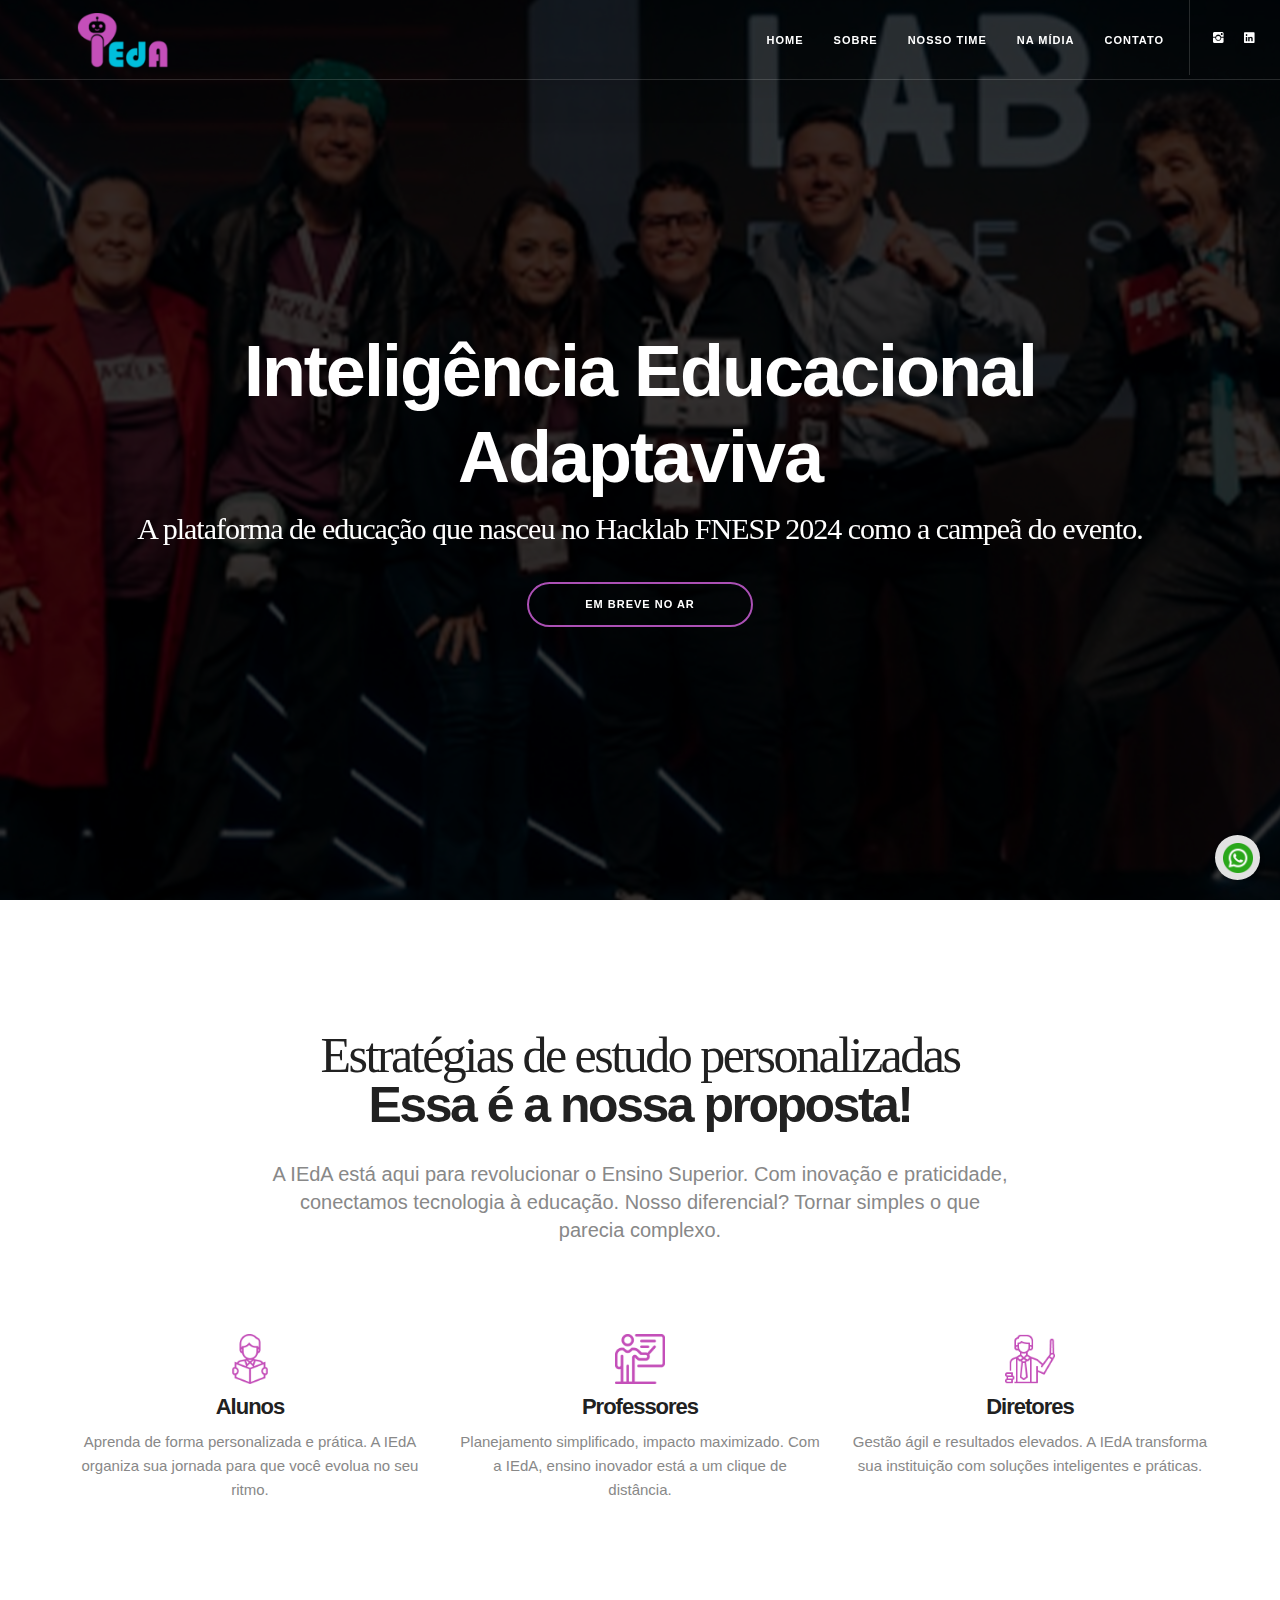
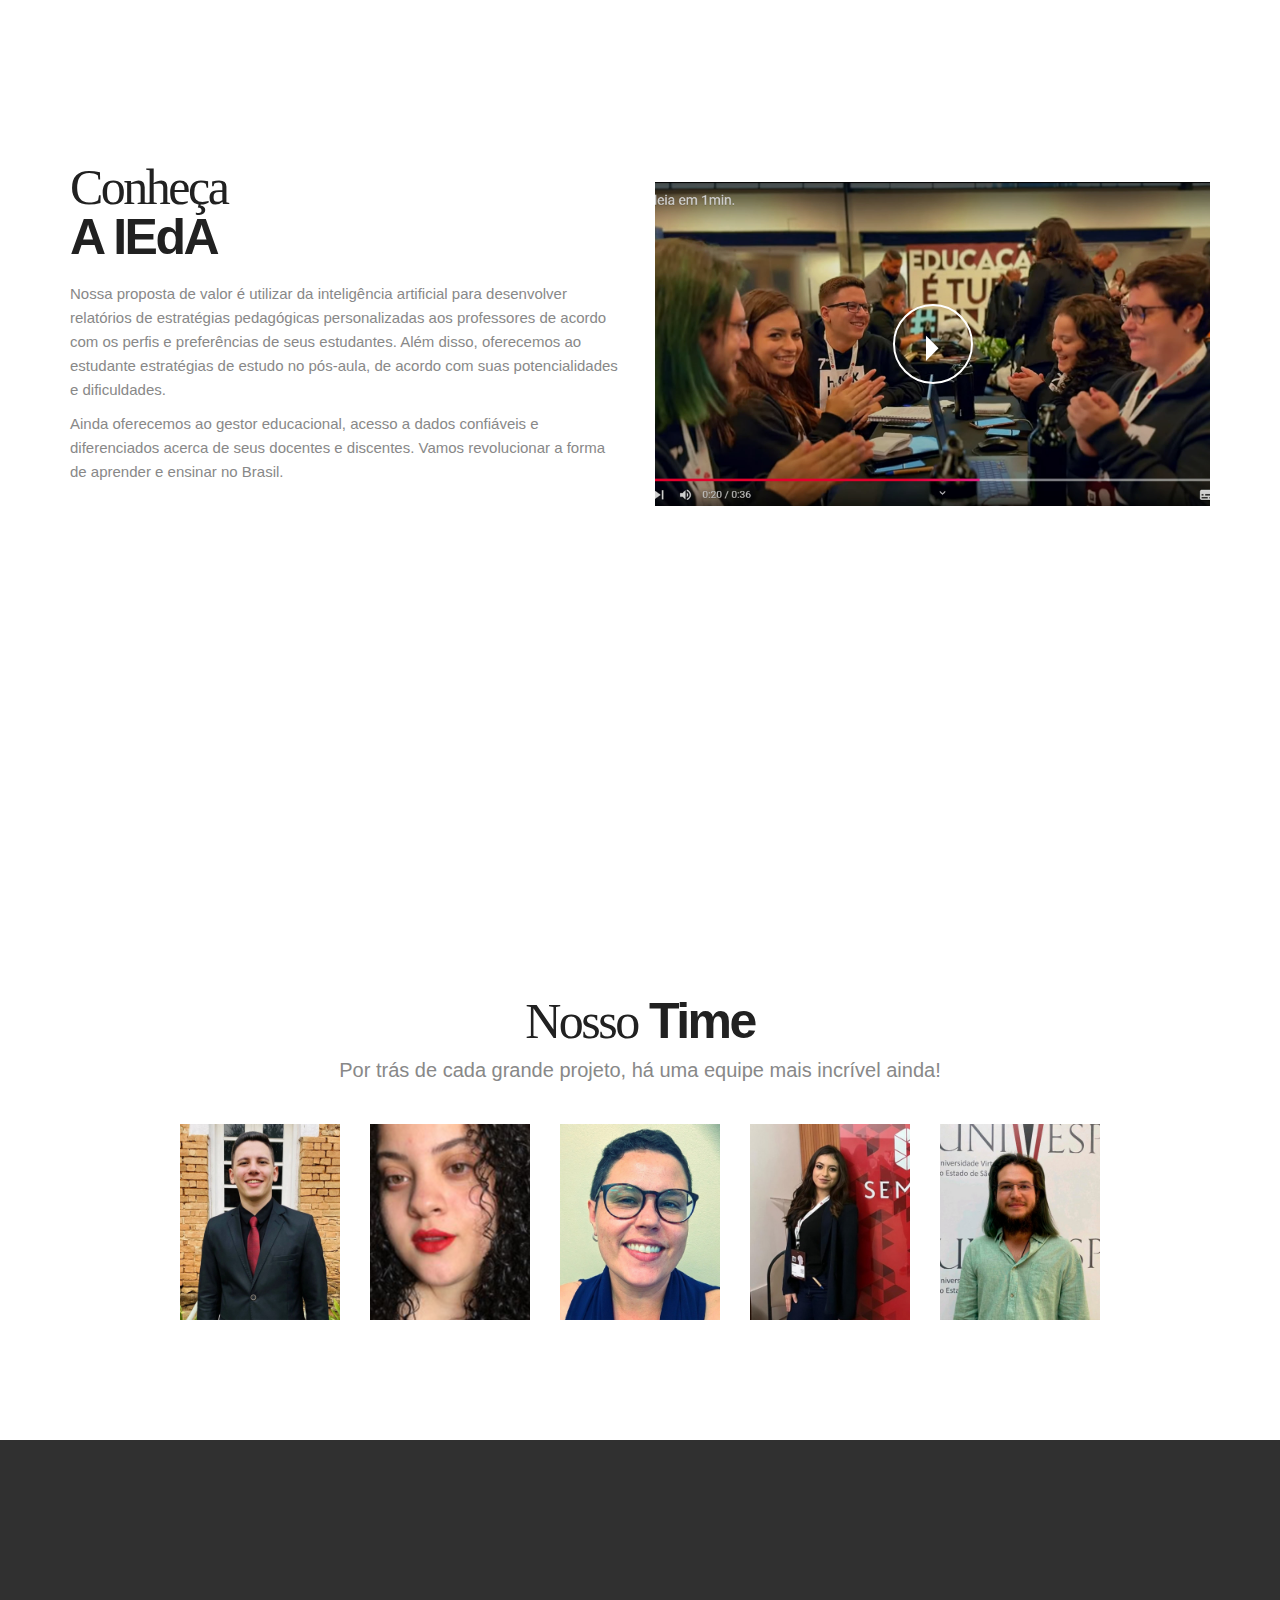
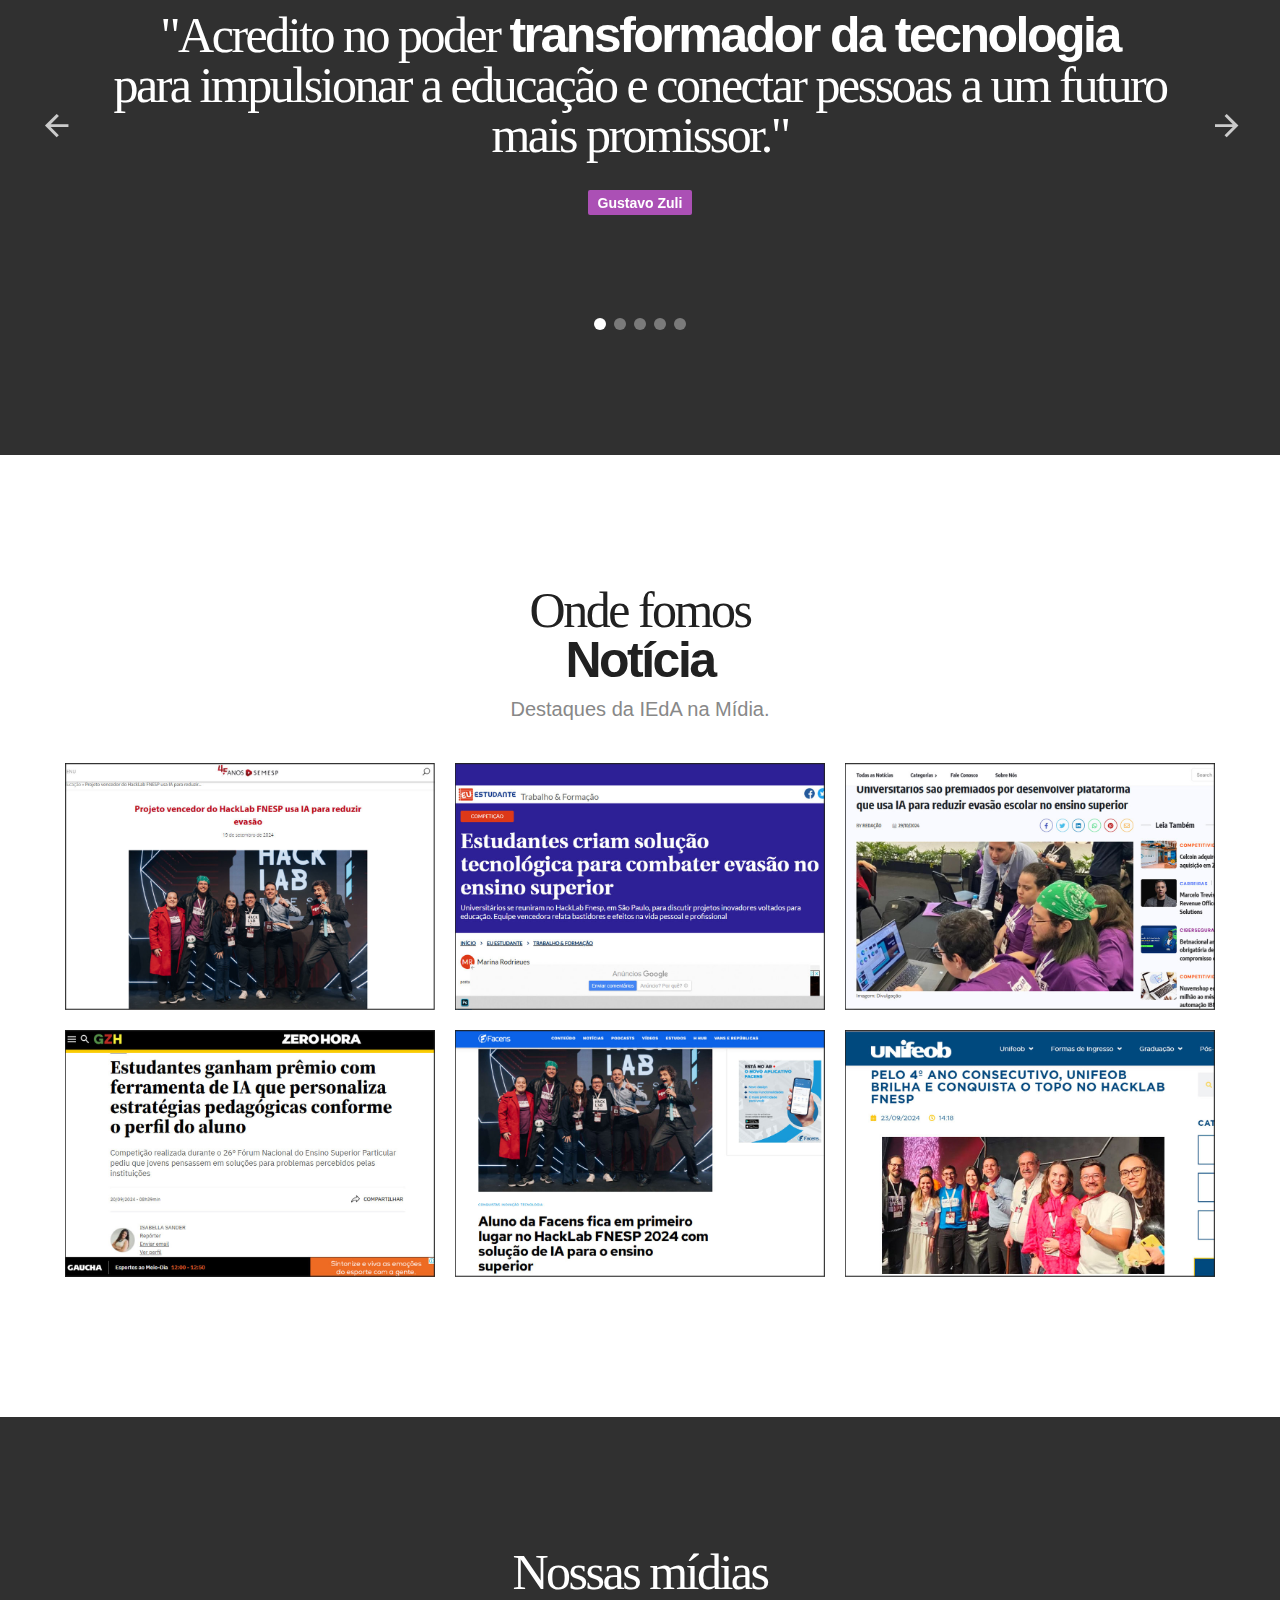
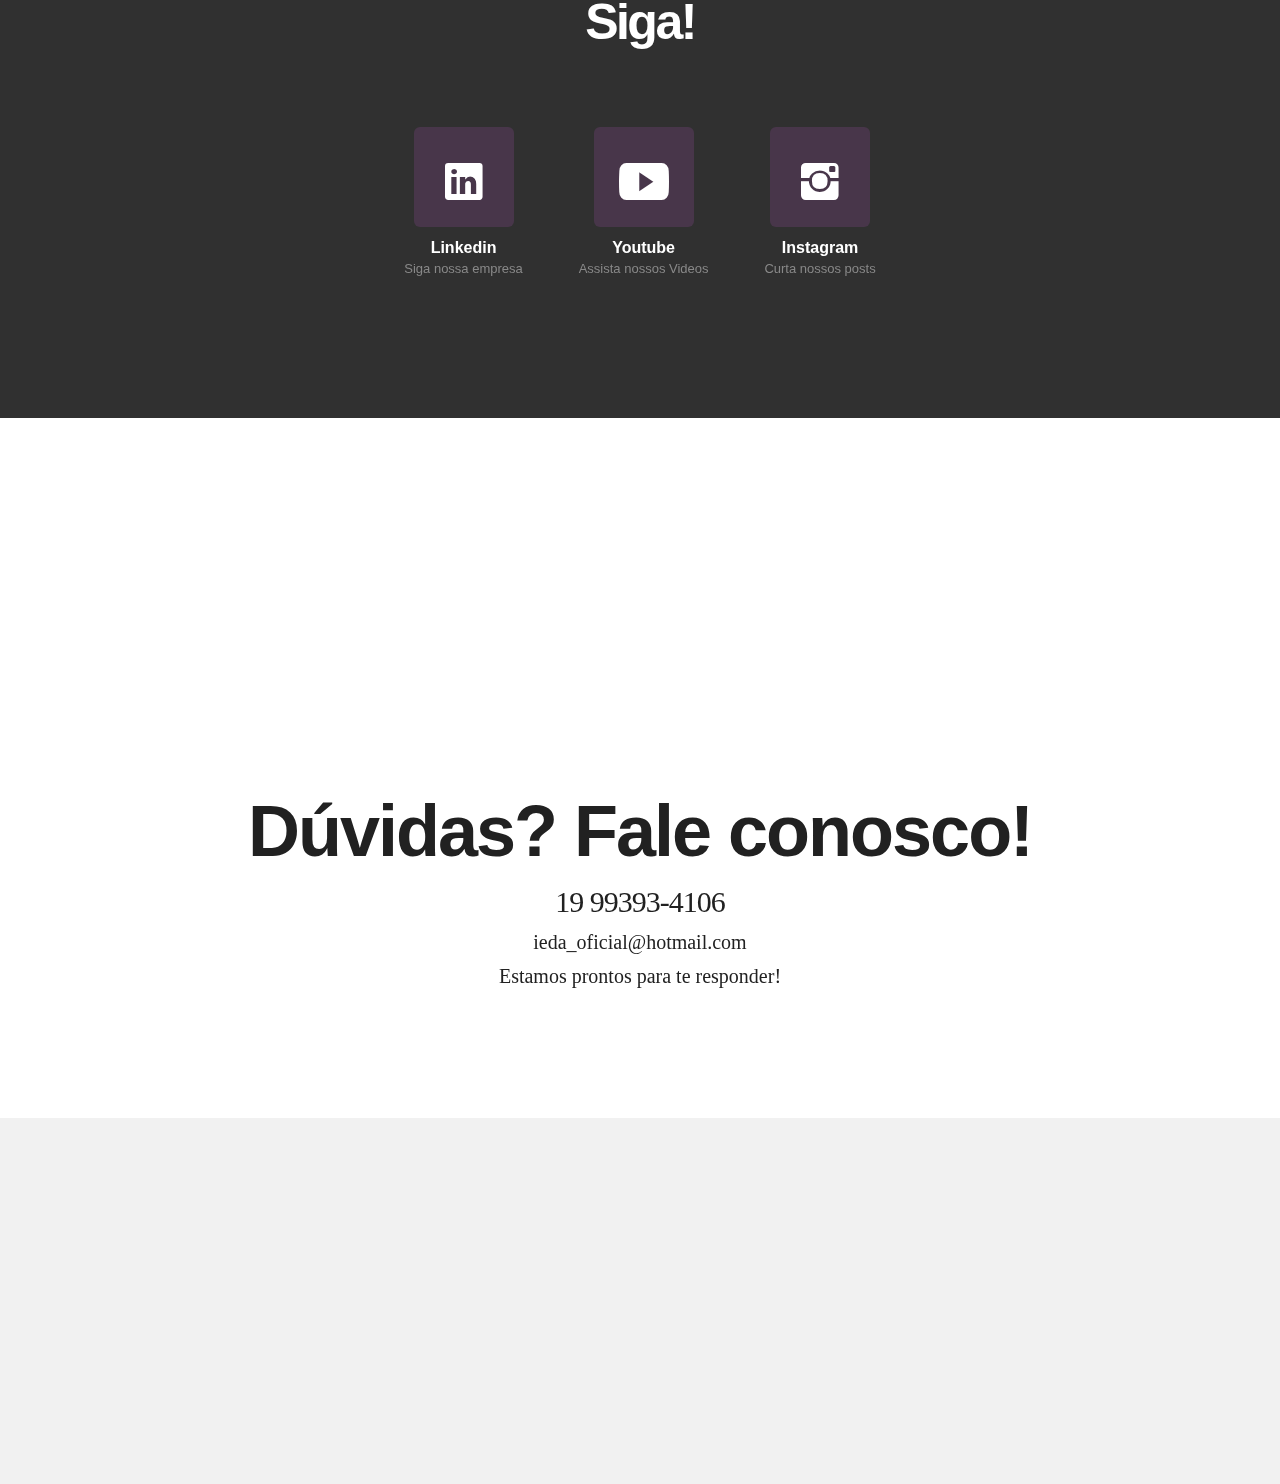
<file: index.html>
<!DOCTYPE html>
<html lang="pt-br">

<head>
<meta charset="utf-8">
<meta name="viewport" content="width=device-width, initial-scale=1">
<meta name="description" content="IEdA - Plataforma de Inteligência Educacional Adaptativa, vencedora do Hacklab Fnesp 2024, revolucionando o ensino com IA." /> <!-- Descrição para SEO -->
<meta name="keywords" content="Inteligência Educacional, Adaptativa, Hacklab, Fnesp, Educação, Plataforma Educacional, IA" /> <!-- Palavras-chave para SEO -->
<meta name="author" content="IEdA" />
<meta http-equiv="X-UA-Compatible" content="IE=edge">
<title>IEdA - Inteligência Educacional Adaptativa</title>
<link rel="shortcut icon" href="assets/images/favicon.ico">
<link rel="stylesheet" href="assets/css/master.css">
<link rel="stylesheet" href="assets/css/responsive.css">
</head>

<body id="page-top" data-spy="scroll" data-target=".navbar">

<!--=== Loader Start ======-->
<div id="loader-overlay">
  <div class="loader-wrapper">
    <div class="loader"></div>
  </div>
</div>
<!--=== Loader End ======--> 

<!--=== Wrapper Start ===-->
<div id="wrapper"> 
  
  <!--=== Header Start ===-->
  <nav class="navbar-scrollspy navbar navbar-default navbar-fixed white bootsnav on no-full navbar-transparent">
    <div class="container-fluid"> 
      <!--=== Start Atribute Navigation ===-->
      <div class="attr-nav">
        <ul class="social-media-dark social-top">
          <li><a href="https://www.instagram.com/ieda.hacklab/" class="ion-social-instagram"></a></li>
          <li><a href="https://www.linkedin.com/company/ieda-intelig%C3%AAncia-educacional-adaptativa/" class="ion-social-linkedin"></a></li>
        </ul>
      </div>
      <!--=== End Atribute Navigation ===--> 
      
      <!--=== Start Header Navigation ===-->
      <div class="navbar-header">
        <button type="button" class="navbar-toggle" data-toggle="collapse" data-target="#navbar-menu"> <i class="eicon ion-drag"></i> </button>
        <div class="logo"> <a href="index.html"> <img class="logo logo-display" src="assets/images/logo-black.png" alt=""> <img class="logo logo-scrolled" src="assets/images/logo-black.png" alt=""> </a> </div>
      </div>
      <!--=== End Header Navigation ===--> 
      
      <!--=== Collect the nav links, forms, and other content for toggling ===-->
      <div class="collapse navbar-collapse" id="navbar-menu">
        <ul class="nav navbar-nav" data-in="fadeIn" data-out="fadeOut">
          <li><a class="page-scroll" href="#home">Home</a></li>
          <li><a class="page-scroll" href="#about">Sobre</a></li>
          <li><a class="page-scroll" href="#team">Nosso Time</a></li>
          <li><a class="page-scroll" href="#work">Na Mídia</a></li>
          <li><a class="page-scroll" href="#contact">Contato</a></li>
        </ul>
      </div>
      <!--=== /.navbar-collapse ===--> 
    </div>
  </nav>
  <!--=== Header End ===--> 
  
  <!--=== Hero Slider Start ===-->
  <section class="hero-fullslide parallax" id="home" data-overlay-dark="8">
    <div class="parallax-img" style="background: url(assets/images/slides/home-bg-1.jpg) center center / cover scroll no-repeat;" data-stellar-background-ratio="0.2"></div>
    <div class="container">
      <div class="row">
        <div class="hero-text-slider slick">
          <div class="zoom-text white-color text-center">
            <h1>
              <strong>Inteligência Educacional Adaptaviva</strong></h1>
            <h3>A plataforma de educação que nasceu no Hacklab FNESP 2024 como a campeã do evento.</h3>
            <p class="text-center mt-30"><a class="btn btn-color btn-md btn-animate"><span>EM BREVE NO AR<i class="eicon ion-android-arrow-forward"></i></span></a> </p>
          </div>
          <div class="zoom-text white-color text-center">
            <h1>
              <strong>Inteligência Educacional Adaptaviva</strong></h1>
            <h3>A plataforma de educação que nasceu no Hacklab FNESP 2024 como a campeã do evento.</h3>
            <p class="text-center mt-30"><a class="btn btn-color btn-md btn-circle">EM BREVE NO AR</a> </p>
  	      </div>
          <div class="zoom-text white-color text-center">
            <h1>
              <strong>Inteligência Educacional Adaptaviva</strong></h1>
            <h3>A plataforma de educação que nasceu no Hacklab FNESP 2024 como a campeã do evento.</h3>
            <p class="text-center mt-30"><a class="btn btn-color btn-md btn-circle">EM BREVE NO AR</a> </p>
	     </div>
        </div>
      </div>
    </div>
  </section>
  <!--=== Hero Slider End ===--> 
  
  <!--=== Who We Are Start ===-->
  <section id="about">
    <div class="container">
      <div class="row">
        <div class="col-sm-8 section-heading">
          <h2>Estratégias de estudo personalizadas<br><strong>Essa é a nossa proposta!</strong>
            </h2>
          <div class="mt-30">
            <p class="lead">A IEdA está aqui para revolucionar o Ensino Superior. Com inovação e praticidade, conectamos tecnologia à educação. Nosso diferencial? Tornar simples o que parecia complexo.</p>
          </div>
        </div>
      </div>
      <div class="row mt-50">
        <div class="col-md-4 text-center"> 
          <img src="assets/images/reading.png" alt="Ícone de leitura" width="50" height="50">
          <h4><strong>Alunos</strong></h4>
          <p>Aprenda de forma personalizada e prática. A IEdA organiza sua jornada para que você evolua no seu ritmo.</p>
        </div>
        <div class="col-md-4 text-center"> 
          <img src="assets/images/teacher.png" alt="Ícone de leitura" width="50" height="50">
          <h4><strong>Professores</strong></h4>
          <p>Planejamento simplificado, impacto maximizado. Com a IEdA, ensino inovador está a um clique de distância.</p>
        </div>
        <div class="col-md-4 text-center"> 
          <img src="assets/images/diretor.png" alt="Ícone de leitura" width="50" height="50">
          <h4><strong>Diretores</strong></h4>
          <p>Gestão ágil e resultados elevados. A IEdA transforma sua instituição com soluções inteligentes e práticas.</p>
        </div>
      </div>
    </div>
  </section>
  <!--=== Who We Are End ===--> 
  
  <!--=== About Us Start ===-->
  <section class="parallax-bg-3 fixed-bg" data-stellar-background-ratio="0.2" data-overlay-light="9">
    <div class="container">
      <div class="row">
        <div class="col-md-6">
            <h2>Conheça<br><strong>A IEdA</strong></h2>
          <p class="mt-20">Nossa proposta de valor é utilizar da inteligência artificial para desenvolver relatórios de  estratégias pedagógicas personalizadas aos professores de acordo com os  perfis e preferências de seus estudantes. Além disso, oferecemos ao  estudante estratégias de estudo no pós-aula, de acordo com suas  potencialidades e dificuldades. </p>
          <p>Ainda oferecemos ao gestor educacional,  acesso a dados confiáveis e diferenciados acerca de seus docentes e  discentes. Vamos revolucionar a forma de aprender e ensinar no Brasil.</p>
        </div>
        <div class="col-md-6 mt-30 progress-bar-white">
          <div class="exact-video-box"> <img class="img-responsive" src="assets/images/about-video-img.jpg" alt="">
            <div class="exact-video-box_overlay">
              <div class="center-layout">
                <div class="v-align-middle"> <a class="popup-youtube" href="https://www.youtube.com/watch?v=V2B884O3Gkc">
                  <div class="play-button"><i class="eicon ion-android-arrow-dropright"></i> </div>
                  </a> </div>
              </div>
            </div>
          </div>
        </div>
      </div>
    </div>
  </section>
  <!--=== About Us End ===--> 
  
  <!--=== Our Team Start ===-->
  <section id="team"></section>
  <section class="white-bg">
    <div class="container">
      <div class="row">
        <div class="col-sm-12 section-heading">
          <h2>Nosso<strong> Time</strong></h2>
          <div class="mt-10">
            <p class="lead">Por trás de cada grande projeto, há uma equipe mais incrível ainda!</p>
          </div>
        </div>
      </div>
      <div class="row" style="display: flex; justify-content: center; align-items: center; flex-wrap: wrap; margin: 0 auto;">
        <div class="col-md-2 col-sm-6 col-xs-12">
          <div class="team-member-container gallery-image-hover"> <img src="assets/images/team/team-01.jpg" class="img-responsive" alt="team-01">
            <div class="member-caption">
              <div class="member-description text-center">
                <div class="member-description-wrap">
                  <h4 class="member-title">Gustavo Zuli</h4>
                  <p class="member-subtitle">CSO</p>
                  <ul class="member-icons">
                    <li class="social-icon"><a href="https://www.linkedin.com/in/gustavo-zuli-moraes-203663232/"><i class="ion-social-linkedin"></i></a></li>
                  </ul>
                </div>
              </div>
            </div>
          </div>
        </div>
        <!--=== Member End ===-->
        <div class="col-md-2 col-sm-6 col-xs-12">
          <div class="team-member-container gallery-image-hover"> <img src="assets/images/team/team-02.jpg" class="img-responsive" alt="team-02">
            <div class="member-caption">
              <div class="member-description text-center">
                <div class="member-description-wrap">
                  <h4 class="member-title">Jaci Silva</h4>
                  <p class="member-subtitle">CEO</p>
                  <ul class="member-icons">
                    <li class="social-icon"><a href="https://www.linkedin.com/in/jaci-camargo-cintra-silva-b9b30016a/"><i class="ion-social-linkedin"></i></a></li>
                  </ul>
                </div>
              </div>
            </div>
          </div>
        </div>
        <!--=== Member End ===-->
        <div class="col-md-2 col-sm-6 col-xs-12">
          <div class="team-member-container gallery-image-hover"> <img src="assets/images/team/team-03.jpg" class="img-responsive" alt="team-03">
            <div class="member-caption">
              <div class="member-description text-center">
                <div class="member-description-wrap">
                  <h4 class="member-title">Laís Lucas Moscon</h4>
                  <p class="member-subtitle">CMO</p>
                  <ul class="member-icons">
                    <li class="social-icon"><a href="https://www.linkedin.com/in/laismoscon/"><i class="ion-social-linkedin"></i></a></li>
                  </ul>
                </div>
              </div>
            </div>
          </div>
        </div>
        <!--=== Member End ===-->
        <div class="col-md-2 col-sm-6 col-xs-12">
          <div class="team-member-container gallery-image-hover"> <img src="assets/images/team/team-04.jpg" class="img-responsive" alt="team-04">
            <div class="member-caption">
              <div class="member-description text-center">
                <div class="member-description-wrap">
                  <h4 class="member-title">Thais Araújo Melo</h4>
                  <p class="member-subtitle">CMO</p>
                  <ul class="member-icons">
                    <li class="social-icon"><a href="https://www.linkedin.com/in/thais-araujo-melo-4b8001196/"><i class="ion-social-linkedin"></i></a></li>
                  </ul>
                </div>
              </div>
            </div>
          </div>
        </div>
        <!--=== Member End ===--> 
        <div class="col-md-2 col-sm-6 col-xs-12">
          <div class="team-member-container gallery-image-hover"> <img src="assets/images/team/team-05.jpg" class="img-responsive" alt="team-02">
            <div class="member-caption">
              <div class="member-description text-center">
                <div class="member-description-wrap">
                  <h4 class="member-title">Vitor Hugo Barbosa</h4>
                  <p class="member-subtitle">CTO</p>
                  <ul class="member-icons">
                    <li class="social-icon"><a href="https://www.linkedin.com/in/vitor-heb/"><i class="ion-social-linkedin"></i></a></li>
                  </ul>
                </div>
              </div>
            </div>
          </div>
        </div>
        <!--=== Member End ===-->
      </div>
    </div>
  </section>
  <!--=== Our Team End ===-->
  
  
  <!--=== Quote Start ===-->
  <section class="parallax-bg-4 fixed-bg" data-stellar-background-ratio="0.2" data-overlay-dark="8">
    <div class="container">
      <div class="row">
        <div class="col-md-12">
          <div class="slick quote-slider"> 
            <!--=== Slide ===-->
            <div class="quote-item">
              <div class="quote-content">
                <h2 class="white-color">"Acredito no poder <strong>transformador da tecnologia</strong><br>
                  para impulsionar a educação e conectar pessoas a um futuro mais promissor."</h2>
                <p class="label label-primary">Gustavo Zuli</p>
              </div>
            </div>
            <!--=== Slide ===-->
            <div class="quote-item">
              <div class="quote-content">
                <h2 class="white-color">"Minha paixão é criar soluções que tornam a <strong>jornada de aprendizado</strong><br>
                  mais intuitiva e eficiente para todos."</h2>
                <p class="label label-primary">Jaci Silva</p>
              </div>
            </div>
            <!--=== Slide ===-->
            <div class="quote-item">
              <div class="quote-content">
                <h2 class="white-color">"Transformar desafios educacionais em <strong>oportunidades através da inovação</strong>
                  é o que move a nossa missão."</h2>
                <p class="label label-primary">Laís Moscon</p>
              </div>
            </div>
            <!--=== Slide ===-->
            <div class="quote-item">
              <div class="quote-content">
                <h2 class="white-color">"Educação é sobre <strong>evolução constante</strong><br>
                  e estar na linha de frente dessa mudança é o que me inspira."</h2>
                <p class="label label-primary">Thais Araújo</p>
              </div>
            </div>
            <!--=== Slide ===-->
            <div class="quote-item">
              <div class="quote-content">
                <h2 class="white-color">"Empoderar educadores e alunos com <strong>ferramentas inteligentes</strong>
                  é a minha contribuição para um mundo mais conectado e capacitado."</h2>
                <p class="label label-primary">Vitor Hugo Barbosa</p>
              </div>
            </div>
          </div>
        </div>
      </div>
    </div>
  </section>
  <!--=== Quote End ===-->
  
   
  
  <!--=== Portfolio Start ===-->
  <section id="work">
    <div class="container">
      <div class="row">
        <div class="col-sm-8 section-heading">
          <h2>Onde fomos <br>
            <strong> Notícia</strong></h2>
          <div class="mt-10">
            <p class="lead">Destaques da IEdA na Mídia.</p>
          </div>
        </div>
      </div>
      <div class="row">
        <div class="portfolio-container text-center">
          <ul id="portfolio-grid" class="three-column hover-two">
            <li class="portfolio-item gutter-space" data-groups='["all", "print", "branding"]'>
              <div class="portfolio gallery-image-hover">
                <div class="dark-overlay"></div>
                <img src="assets/images/portfolio/grid/1.jpg" alt="">
                <div class="portfolio-wrap">
                  <div class="portfolio-description">
                    <h4 class="portfolio-title">SEMESP</h4>
                    <a href="https://www.semesp.org.br/educacao/2024/09/19/projeto-vencedor-do-hacklab-fnesp-usa-ia-para-reduzir-evasao/" class="links">Leia</a> </div>
                </div>
              </div>
              <!--=== /.portfolio ===--> 
            </li>
            <li class="portfolio-item gutter-space" data-groups='["all", "branding", "digital"]'>
              <div class="portfolio gallery-image-hover">
                <div class="dark-overlay"></div>
                <img src="assets/images/portfolio/grid/2.jpg" alt="">
                <div class="portfolio-wrap">
                  <div class="portfolio-description">
                    <h4 class="portfolio-title">Correio Braziliense</h4>
                    <a href="https://www.correiobraziliense.com.br/euestudante/trabalho-e-formacao/2024/09/6947388-alunos-criam-solucao-com-ia-para-combater-evasao-no-ensino-superior.html" class="links">Leia</a> </div>
                </div>
              </div>
              <!--=== /.portfolio ===--> 
            </li>
            <li class="portfolio-item gutter-space" data-groups='["all", "branding", "print"]'>
              <div class="portfolio gallery-image-hover">
                <div class="dark-overlay"></div>
                <img src="assets/images/portfolio/grid/3.jpg" alt="">
                <div class="portfolio-wrap">
                  <div class="portfolio-description">
                    <h4 class="portfolio-title">Walktech</h4>
                    <a href="https://walktech.com.br/universitarios-sao-premiados-por-desenvolver-plataforma-que-usa-ia-para-reduzir-evasao-escolar-no-ensino-superior/" class="links">Leia</a> </div>
                </div>
              </div>
              <!--=== /.portfolio ===--> 
            </li>
            <li class="portfolio-item gutter-space" data-groups='["all", "print", "branding"]'>
              <div class="portfolio gallery-image-hover">
                <div class="dark-overlay"></div>
                <img src="assets/images/portfolio/grid/4.jpg" alt="">
                <div class="portfolio-wrap">
                  <div class="portfolio-description">
                    <h4 class="portfolio-title">GAUCHAZH</h4>
                    <a href="https://gauchazh.clicrbs.com.br/educacao/noticia/2024/09/estudantes-ganham-premio-com-ferramenta-de-ia-que-personaliza-estrategias-pedagogicas-conforme-o-perfil-do-aluno-cm1andkss007j015voi9yq3u9.html" class="links">Leia</a> </div>
                </div>
              </div>
              <!--=== /.portfolio ===--> 
            </li>
            <li class="portfolio-item gutter-space" data-groups='["all", "design"]'>
              <div class="portfolio gallery-image-hover">
                <div class="dark-overlay"></div>
                <img src="assets/images/portfolio/grid/5.jpg" alt="">
                <div class="portfolio-wrap">
                  <div class="portfolio-description">
                    <h4 class="portfolio-title">FACENS</h4>
                    <a href="https://blog.facens.br/aluno-da-facens-fica-em-primeiro-lugar-no-hacklab-fnesp-2024-com-solucao-de-ia-para-o-ensino-superior/" class="links">Leia</a> </div>
                </div>
              </div>
              <!--=== /.portfolio ===--> 
            </li>
            <li class="portfolio-item gutter-space" data-groups='["all", "design", "Digital"]'>
              <div class="portfolio gallery-image-hover">
                <div class="dark-overlay"></div>
                <img src="assets/images/portfolio/grid/6.jpg" alt="">
                <div class="portfolio-wrap">
                  <div class="portfolio-description">
                    <h4 class="portfolio-title">UNIFEOB</h4>
                    <a href="https://unifeob.edu.br/pelo-4o-ano-consecutivo-unifeob-brilha-e-conquista-o-topo-no-hacklab-fnesp/" class="links">Leia</a> </div>
                </div>
              </div>
              <!--=== /.portfolio ===--> 
            </li>
          </ul>
        </div>
      </div>
    </div>
  </section>
  <!--=== Portfolio End ===--> 
  
  

  <!--=== Social Media Start ===-->
  <section class="parallax-bg-7 fixed-bg" data-stellar-background-ratio="0.2" data-overlay-dark="8">
    <div class="container">
      <div class="row">
        <div class="col-sm-8 section-heading white-color">
          <h2>Nossas mídias <br>
            <strong> Siga!</strong></h2>
        </div>
      </div>
      <div class="row">
        <ul class="social-icons">
          <li> <a target="_blank" href="https://www.linkedin.com/company/ieda-intelig%C3%AAncia-educacional-adaptativa/"> <i class="ion-social-linkedin"></i>
            <h5 class="white-color">Linkedin</h5>
            <p>Siga nossa empresa</p>
            </a> </li>
          <li> <a target="_blank" href="#"> <i class="ion-social-youtube"></i>
            <h5 class="white-color">Youtube</h5>
            <p>Assista nossos Videos</p>
            </a> </li>
          <li> <a target="_blank" href="https://www.instagram.com/ieda.hacklab/"> <i class="ion-social-instagram"></i>
            <h5 class="white-color">Instagram</h5>
            <p>Curta nossos posts</p>
            </a> </li>
        </ul>
      </div>
    </div>
  </section>
  <!--=== Social Media End ===--> 
  
  
  <!--=== Address Start ===-->
  <section id="contact"></section>
  <section class="parallax-bg-8 fixed-bg" data-stellar-background-ratio="0.2" data-overlay-light="9">
    <div class="container">
      <div class="row">
        <div class="col-md-12 text-center black-color">
          <div class="contact">
            <h1><strong>Dúvidas? Fale conosco!</strong></h1>
          </div>
          <h3>19 99393-4106</h3>
          <h4><a href="mailto:ieda_oficial@hotmail.com" style="color: inherit; text-decoration: none;">ieda_oficial@hotmail.com</a></h4>
          <h4>Estamos prontos para te responder!</h4>
        </div>
      </div>
    </div>
  </section>
  <!--=== Address End ===--> 
  
  
  
  <!--=== Footer Start ===-->
  <footer class="footer" id="footer-fixed">
    <div class="footer-main"> <a href="index.html"><img src="assets/images/logo-black.png" alt="#" class="mr-center img-responsive"></a>
      <ul class="social-media">
        <li><a href="https://www.linkedin.com/company/ieda-intelig%C3%AAncia-educacional-adaptativa/" class="ion-social-linkedin"></a></li>
        <li><a href="https://www.instagram.com/ieda.hacklab/" class="ion-social-instagram"></a></li>
        <li><a href="#" class="ion-social-youtube"></a></li>
      </ul>
      <div class="copy-right">© 2024 IEdA - Todos os direitos reservados</div>
    </div>
  </footer>
  <!--=== Footer End ===--> 
  
  <!--=== GO TO TOP  ===--> 
  <a href="#" id="back-to-top" title="Back to top"><i class="ion-chevron-up"></i></a> 
  <!--=== GO TO TOP End ===--> 
  
</div>
<!--=== Wrapper End ===--> 

<!--=== Botão de WhatsApp ===-->
<a href="https://wa.me/5519993934106" class="whatsapp-button" target="_blank" aria-label="Quero saber mais sobre as soluções da IEdA!">
  <img src="assets/images/whatsapp-icon.png" alt="WhatsApp" />
</a>

<!--=== Javascript Plugins ===-->  
<script src="assets/js/jquery.min.js"></script> 
<script src="assets/js/validator.js"></script> 
<script src="assets/js/plugins.js"></script> 
<script src="assets/js/master.js"></script> 
<script src="assets/js/bootsnav.js"></script> 
<!--=== Javascript Plugins End ===-->

</body>
</html>
</file>
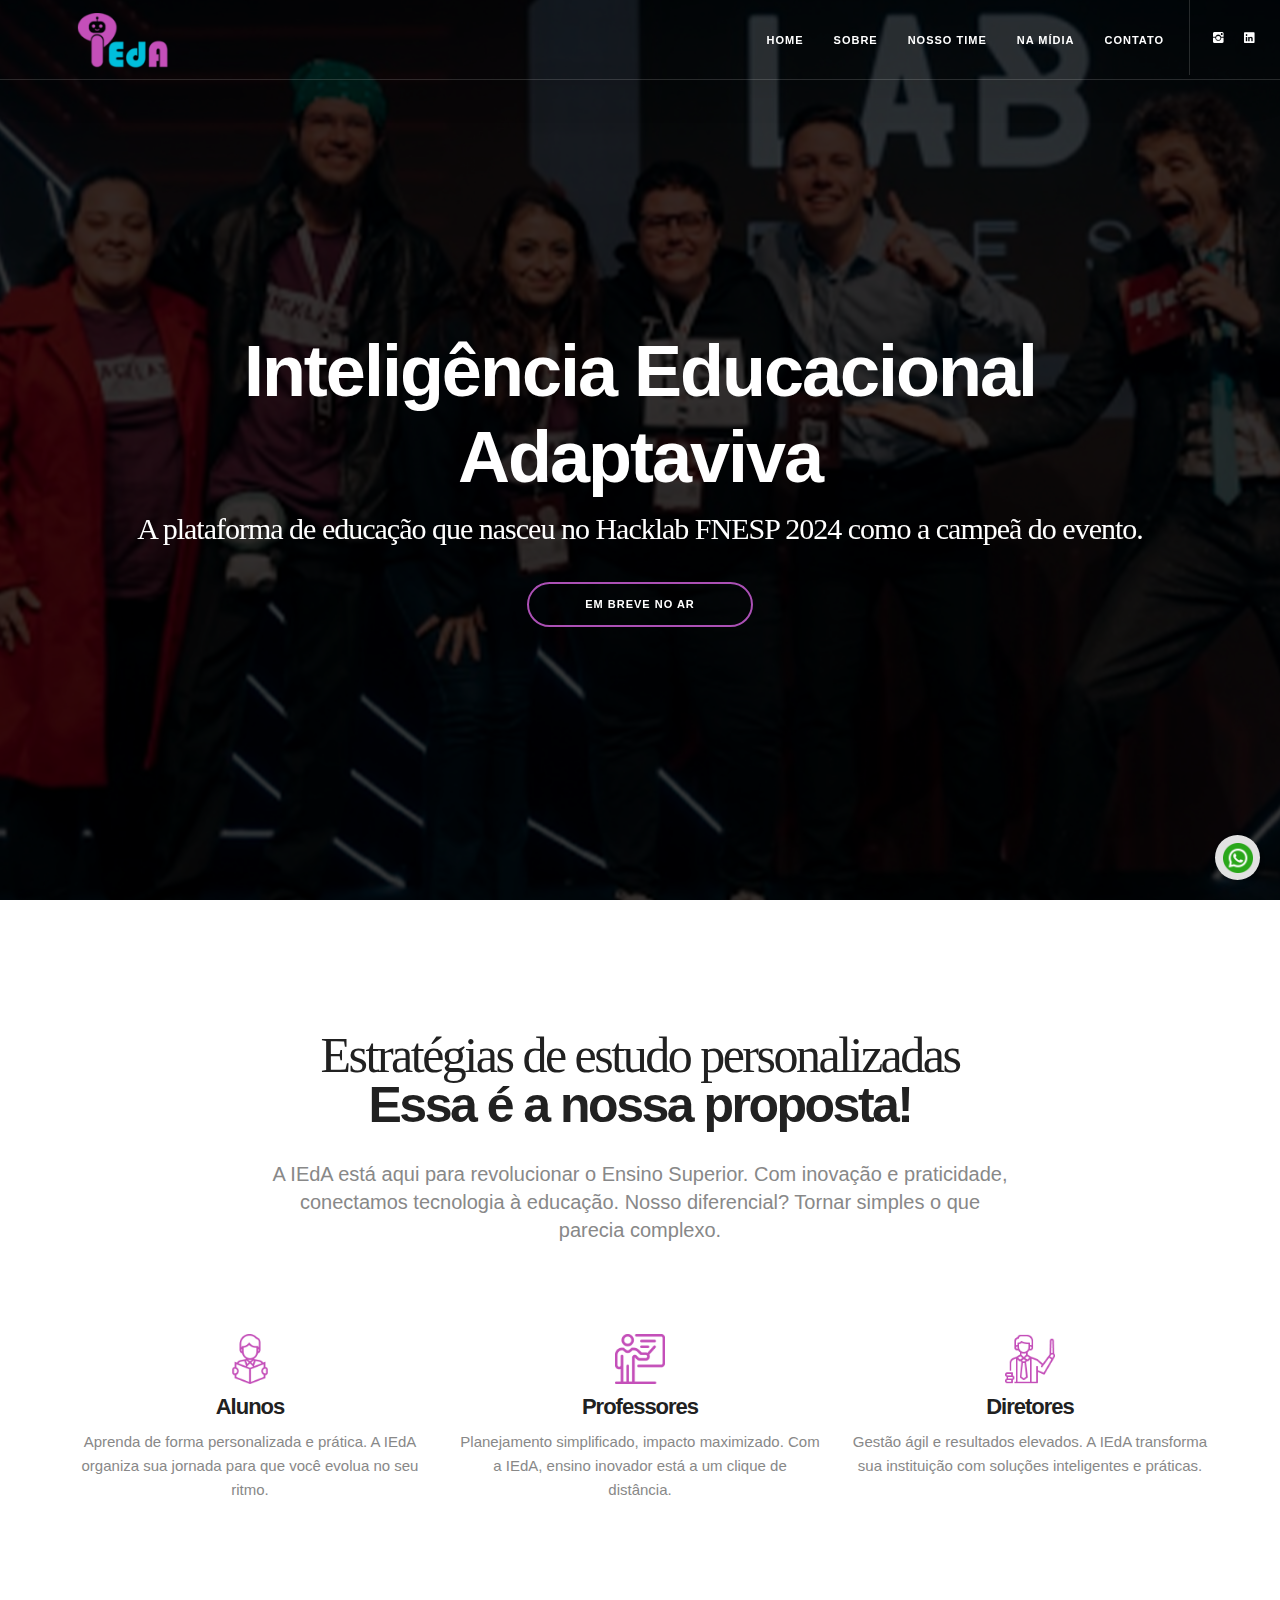
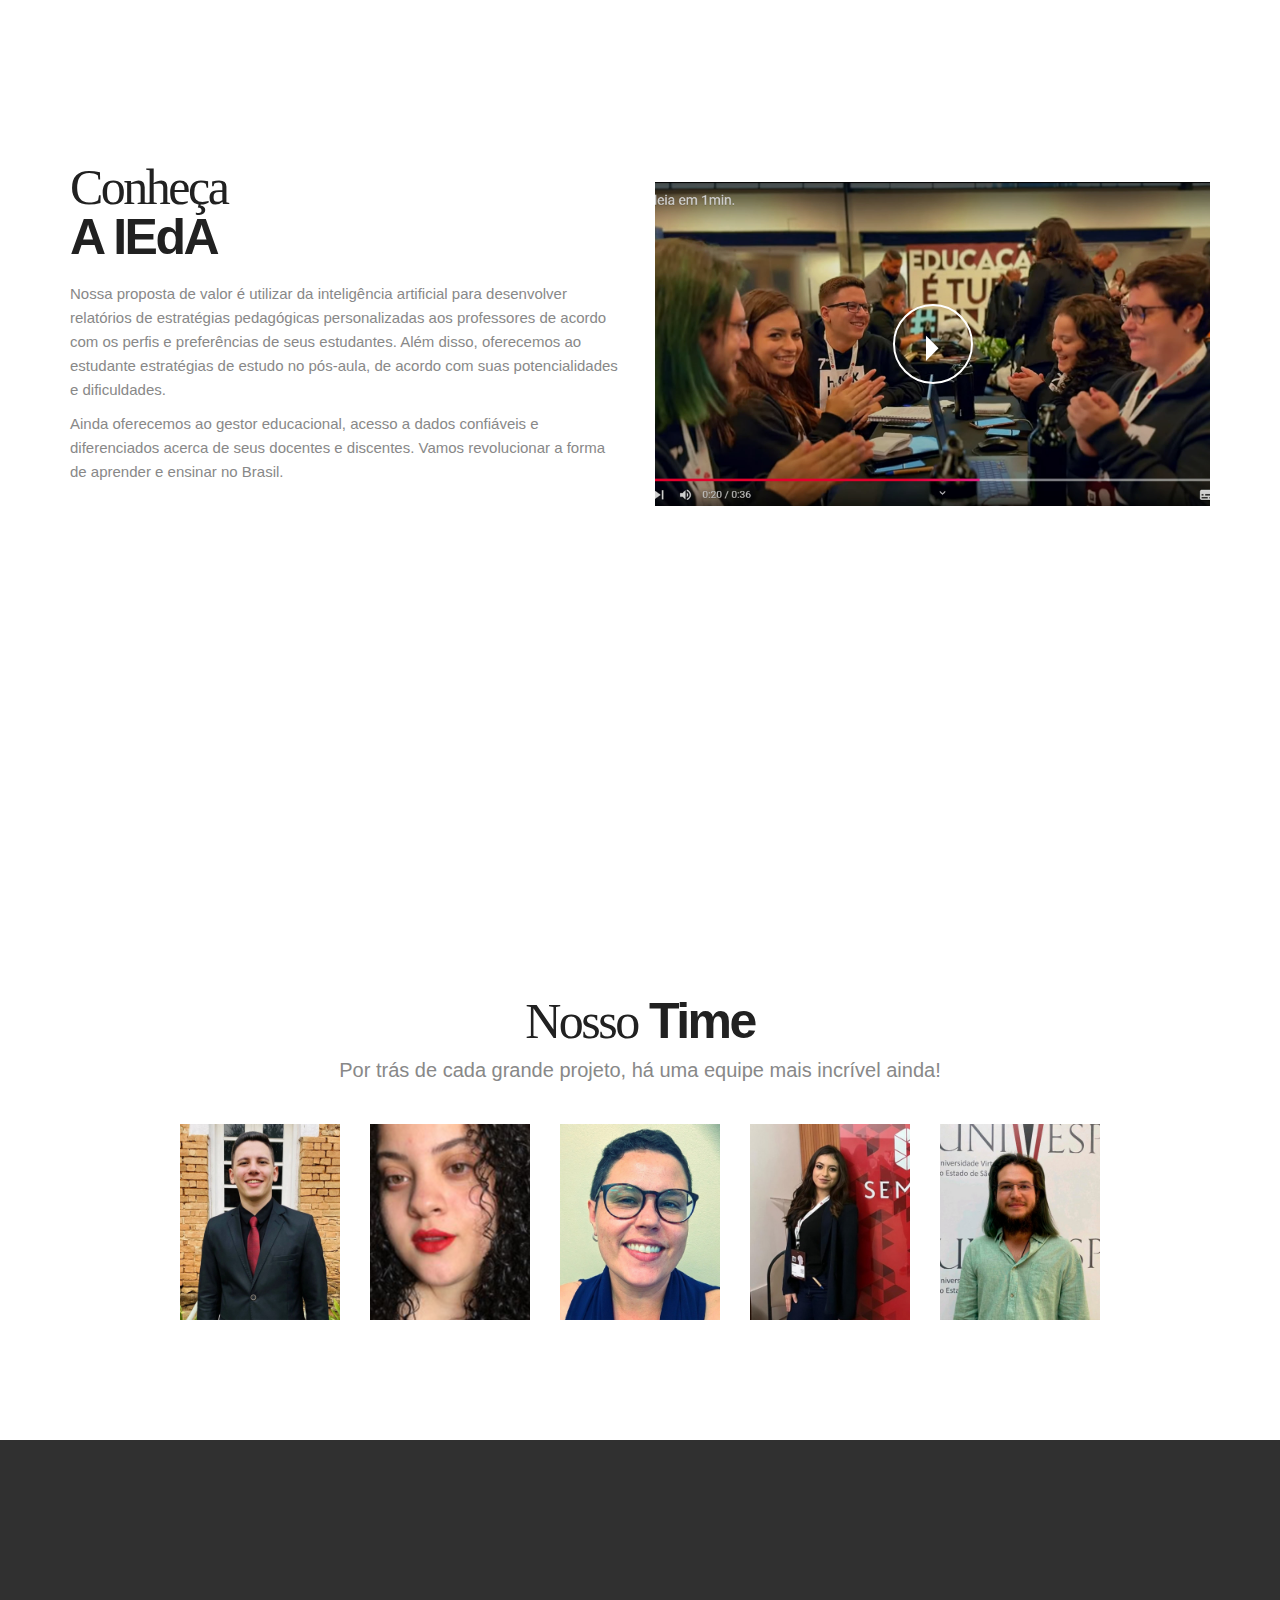
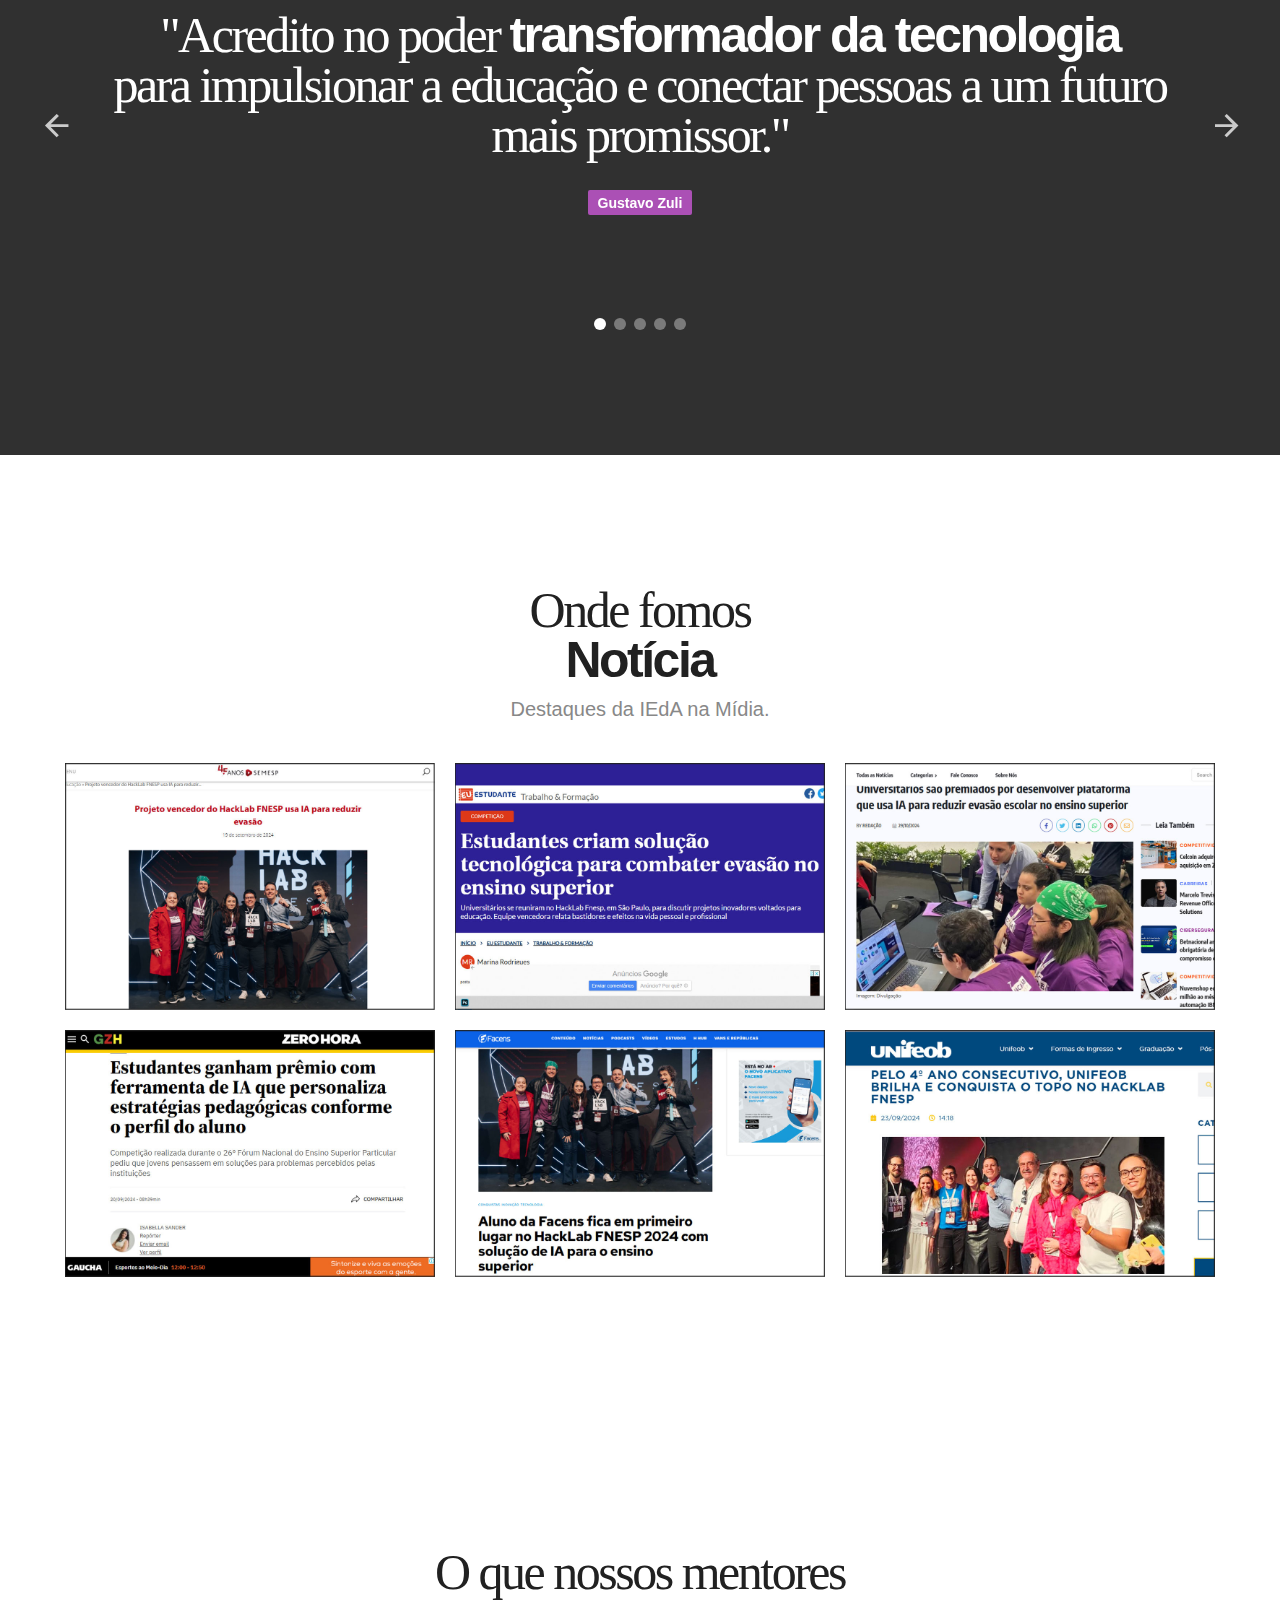
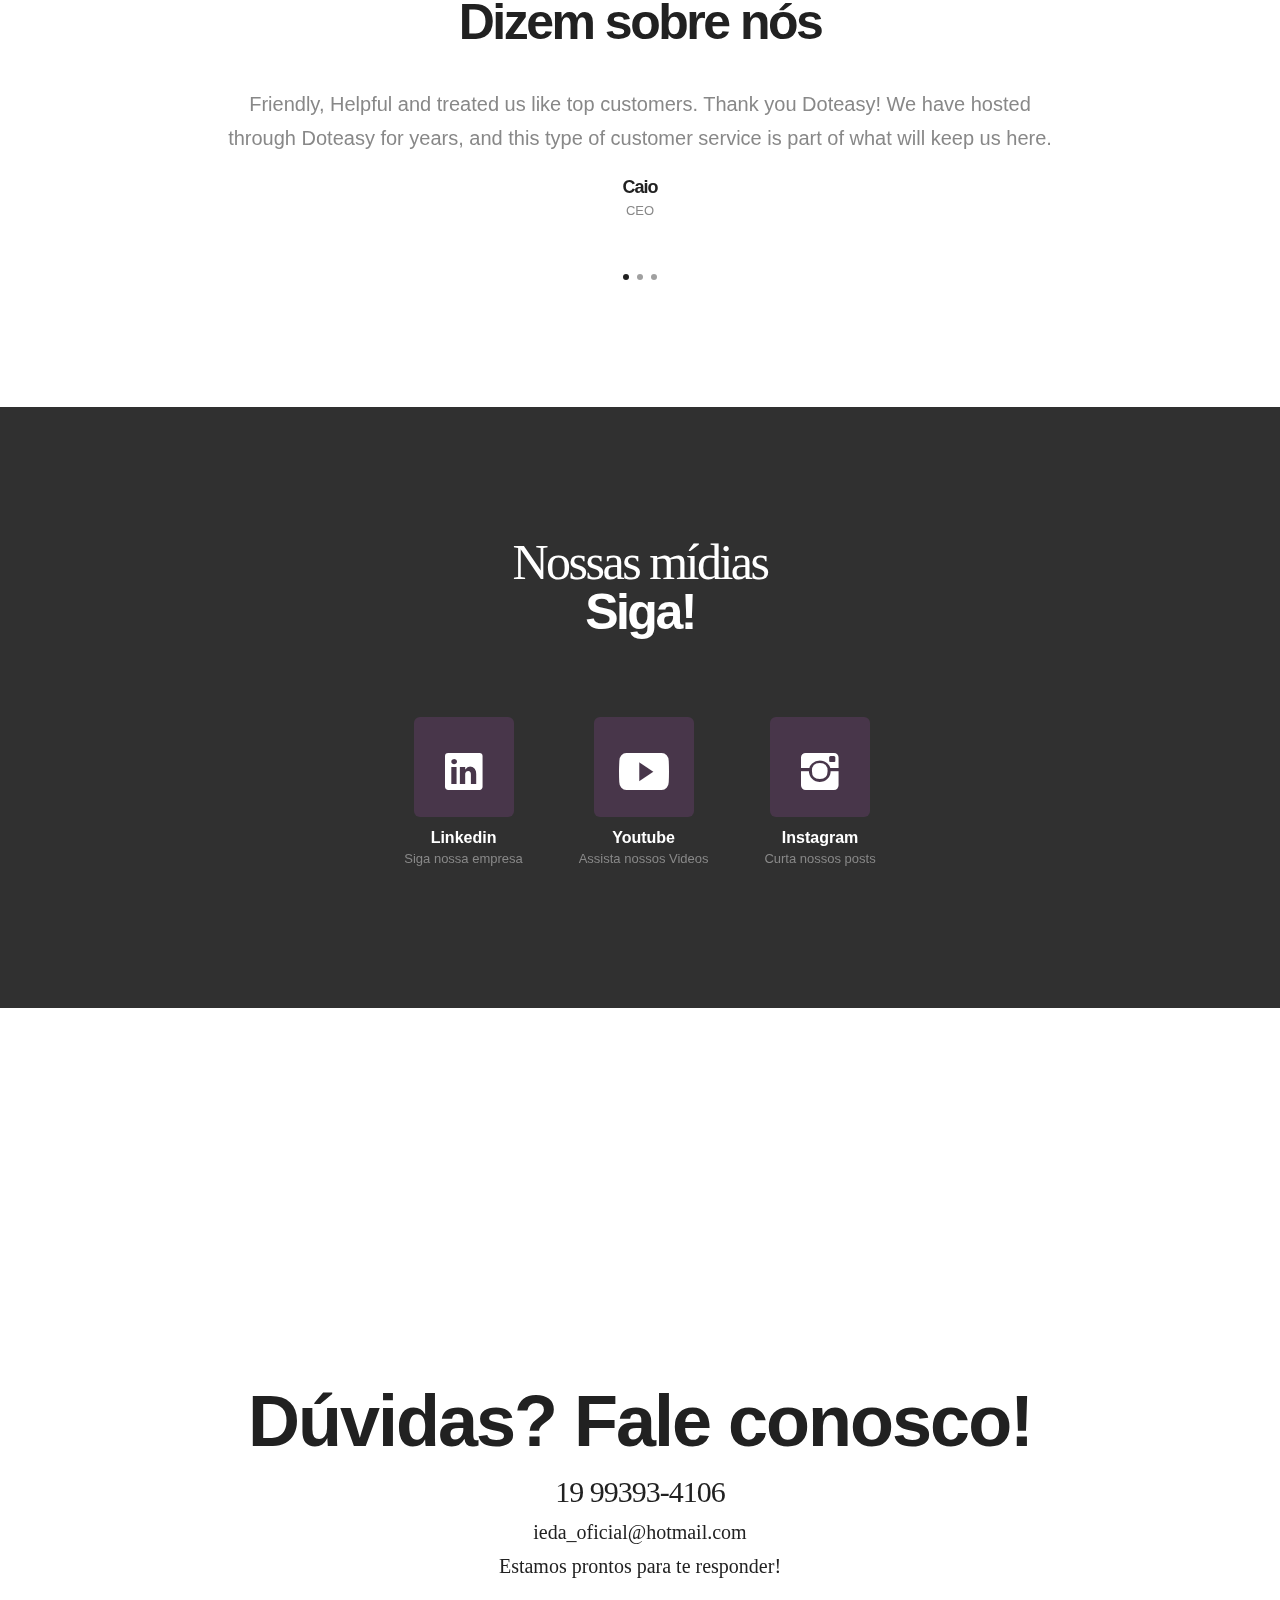
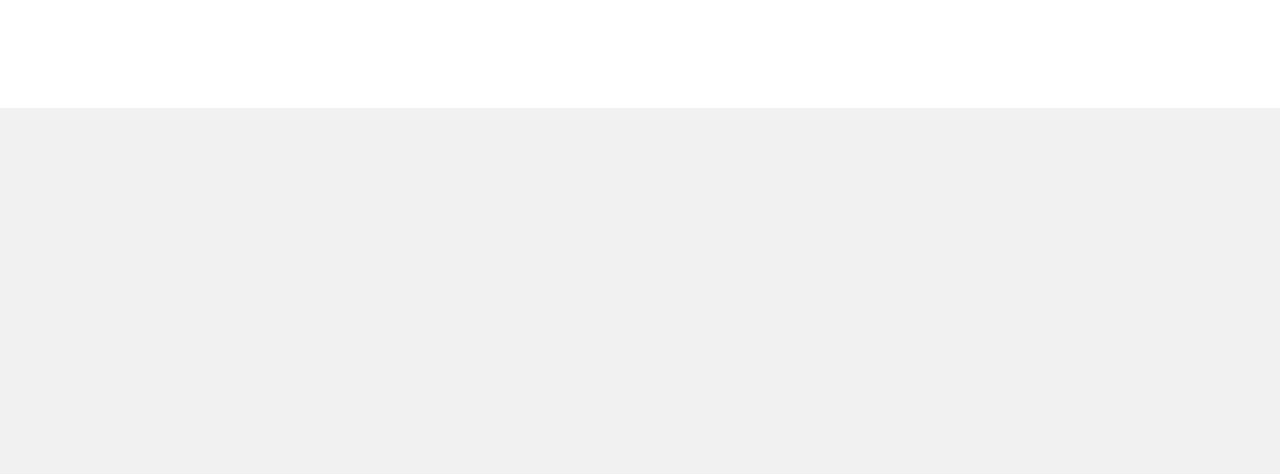
<file: Main_Source_Files/index.html>
<!DOCTYPE html>
<html lang="pt-br">

<head>
<meta charset="utf-8">
<meta name="viewport" content="width=device-width, initial-scale=1">
<meta name="description" content="IEdA - Plataforma de Inteligência Educacional Adaptativa, vencedora do Hacklab Fnesp 2024, revolucionando o ensino com IA." /> <!-- Descrição para SEO -->
<meta name="keywords" content="Inteligência Educacional, Adaptativa, Hacklab, Fnesp, Educação, Plataforma Educacional, IA" /> <!-- Palavras-chave para SEO -->
<meta name="author" content="IEdA" />
<meta http-equiv="X-UA-Compatible" content="IE=edge">
<title>IEdA - Inteligência Educacional Adaptativa</title>
<link rel="shortcut icon" href="assets/images/favicon.ico">
<link rel="stylesheet" href="assets/css/master.css">
<link rel="stylesheet" href="assets/css/responsive.css">
</head>

<body id="page-top" data-spy="scroll" data-target=".navbar">

<!--=== Loader Start ======-->
<div id="loader-overlay">
  <div class="loader-wrapper">
    <div class="loader"></div>
  </div>
</div>
<!--=== Loader End ======--> 

<!--=== Wrapper Start ===-->
<div id="wrapper"> 
  
  <!--=== Header Start ===-->
  <nav class="navbar-scrollspy navbar navbar-default navbar-fixed white bootsnav on no-full navbar-transparent">
    <div class="container-fluid"> 
      <!--=== Start Atribute Navigation ===-->
      <div class="attr-nav">
        <ul class="social-media-dark social-top">
          <li><a href="https://www.instagram.com/ieda.hacklab/" class="ion-social-instagram"></a></li>
          <li><a href="https://www.linkedin.com/company/ieda-intelig%C3%AAncia-educacional-adaptativa/" class="ion-social-linkedin"></a></li>
        </ul>
      </div>
      <!--=== End Atribute Navigation ===--> 
      
      <!--=== Start Header Navigation ===-->
      <div class="navbar-header">
        <button type="button" class="navbar-toggle" data-toggle="collapse" data-target="#navbar-menu"> <i class="eicon ion-drag"></i> </button>
        <div class="logo"> <a href="index.html"> <img class="logo logo-display" src="assets/images/logo-black.png" alt=""> <img class="logo logo-scrolled" src="assets/images/logo-black.png" alt=""> </a> </div>
      </div>
      <!--=== End Header Navigation ===--> 
      
      <!--=== Collect the nav links, forms, and other content for toggling ===-->
      <div class="collapse navbar-collapse" id="navbar-menu">
        <ul class="nav navbar-nav" data-in="fadeIn" data-out="fadeOut">
          <li><a class="page-scroll" href="#home">Home</a></li>
          <li><a class="page-scroll" href="#about">Sobre</a></li>
          <li><a class="page-scroll" href="#team">Nosso Time</a></li>
          <li><a class="page-scroll" href="#work">Na Mídia</a></li>
          <li><a class="page-scroll" href="#contact">Contato</a></li>
        </ul>
      </div>
      <!--=== /.navbar-collapse ===--> 
    </div>
  </nav>
  <!--=== Header End ===--> 
  
  <!--=== Hero Slider Start ===-->
  <section class="hero-fullslide parallax" id="home" data-overlay-dark="8">
    <div class="parallax-img" style="background: url(assets/images/slides/home-bg-1.jpg) center center / cover scroll no-repeat;" data-stellar-background-ratio="0.2"></div>
    <div class="container">
      <div class="row">
        <div class="hero-text-slider slick">
          <div class="zoom-text white-color text-center">
            <h1>
              <strong>Inteligência Educacional Adaptaviva</strong></h1>
            <h3>A plataforma de educação que nasceu no Hacklab FNESP 2024 como a campeã do evento.</h3>
            <p class="text-center mt-30"><a class="btn btn-color btn-md btn-animate"><span>EM BREVE NO AR<i class="eicon ion-android-arrow-forward"></i></span></a> </p>
          </div>
          <div class="zoom-text white-color text-center">
            <h1>
              <strong>Inteligência Educacional Adaptaviva</strong></h1>
            <h3>A plataforma de educação que nasceu no Hacklab FNESP 2024 como a campeã do evento.</h3>
            <p class="text-center mt-30"><a class="btn btn-color btn-md btn-circle">EM BREVE NO AR</a> </p>
  	      </div>
          <div class="zoom-text white-color text-center">
            <h1>
              <strong>Inteligência Educacional Adaptaviva</strong></h1>
            <h3>A plataforma de educação que nasceu no Hacklab FNESP 2024 como a campeã do evento.</h3>
            <p class="text-center mt-30"><a class="btn btn-color btn-md btn-circle">EM BREVE NO AR</a> </p>
	     </div>
        </div>
      </div>
    </div>
  </section>
  <!--=== Hero Slider End ===--> 
  
  <!--=== Who We Are Start ===-->
  <section id="about">
    <div class="container">
      <div class="row">
        <div class="col-sm-8 section-heading">
          <h2>Estratégias de estudo personalizadas<br><strong>Essa é a nossa proposta!</strong>
            </h2>
          <div class="mt-30">
            <p class="lead">A IEdA está aqui para revolucionar o Ensino Superior. Com inovação e praticidade, conectamos tecnologia à educação. Nosso diferencial? Tornar simples o que parecia complexo.</p>
          </div>
        </div>
      </div>
      <div class="row mt-50">
        <div class="col-md-4 text-center"> 
          <img src="assets/images/reading.png" alt="Ícone de leitura" width="50" height="50">
          <h4><strong>Alunos</strong></h4>
          <p>Aprenda de forma personalizada e prática. A IEdA organiza sua jornada para que você evolua no seu ritmo.</p>
        </div>
        <div class="col-md-4 text-center"> 
          <img src="assets/images/teacher.png" alt="Ícone de leitura" width="50" height="50">
          <h4><strong>Professores</strong></h4>
          <p>Planejamento simplificado, impacto maximizado. Com a IEdA, ensino inovador está a um clique de distância.</p>
        </div>
        <div class="col-md-4 text-center"> 
          <img src="assets/images/diretor.png" alt="Ícone de leitura" width="50" height="50">
          <h4><strong>Diretores</strong></h4>
          <p>Gestão ágil e resultados elevados. A IEdA transforma sua instituição com soluções inteligentes e práticas.</p>
        </div>
      </div>
    </div>
  </section>
  <!--=== Who We Are End ===--> 
  
  <!--=== About Us Start ===-->
  <section class="parallax-bg-3 fixed-bg" data-stellar-background-ratio="0.2" data-overlay-light="9">
    <div class="container">
      <div class="row">
        <div class="col-md-6">
            <h2>Conheça<br><strong>A IEdA</strong></h2>
          <p class="mt-20">Nossa proposta de valor é utilizar da inteligência artificial para desenvolver relatórios de  estratégias pedagógicas personalizadas aos professores de acordo com os  perfis e preferências de seus estudantes. Além disso, oferecemos ao  estudante estratégias de estudo no pós-aula, de acordo com suas  potencialidades e dificuldades. </p>
          <p>Ainda oferecemos ao gestor educacional,  acesso a dados confiáveis e diferenciados acerca de seus docentes e  discentes. Vamos revolucionar a forma de aprender e ensinar no Brasil.</p>
        </div>
        <div class="col-md-6 mt-30 progress-bar-white">
          <div class="exact-video-box"> <img class="img-responsive" src="assets/images/about-video-img.jpg" alt="">
            <div class="exact-video-box_overlay">
              <div class="center-layout">
                <div class="v-align-middle"> <a class="popup-youtube" href="https://www.youtube.com/watch?v=V2B884O3Gkc">
                  <div class="play-button"><i class="eicon ion-android-arrow-dropright"></i> </div>
                  </a> </div>
              </div>
            </div>
          </div>
        </div>
      </div>
    </div>
  </section>
  <!--=== About Us End ===--> 
  
  <!--=== Our Team Start ===-->
  <section id="team"></section>
  <section class="white-bg">
    <div class="container">
      <div class="row">
        <div class="col-sm-12 section-heading">
          <h2>Nosso<strong> Time</strong></h2>
          <div class="mt-10">
            <p class="lead">Por trás de cada grande projeto, há uma equipe mais incrível ainda!</p>
          </div>
        </div>
      </div>
      <div class="row" style="display: flex; justify-content: center; align-items: center; flex-wrap: wrap; margin: 0 auto;">
        <div class="col-md-2 col-sm-6 col-xs-12">
          <div class="team-member-container gallery-image-hover"> <img src="assets/images/team/team-01.jpg" class="img-responsive" alt="team-01">
            <div class="member-caption">
              <div class="member-description text-center">
                <div class="member-description-wrap">
                  <h4 class="member-title">Gustavo Zuli</h4>
                  <p class="member-subtitle">CSO</p>
                  <ul class="member-icons">
                    <li class="social-icon"><a href="https://www.linkedin.com/in/gustavo-zuli-moraes-203663232/"><i class="ion-social-linkedin"></i></a></li>
                  </ul>
                </div>
              </div>
            </div>
          </div>
        </div>
        <!--=== Member End ===-->
        <div class="col-md-2 col-sm-6 col-xs-12">
          <div class="team-member-container gallery-image-hover"> <img src="assets/images/team/team-02.jpg" class="img-responsive" alt="team-02">
            <div class="member-caption">
              <div class="member-description text-center">
                <div class="member-description-wrap">
                  <h4 class="member-title">Jaci Silva</h4>
                  <p class="member-subtitle">CEO</p>
                  <ul class="member-icons">
                    <li class="social-icon"><a href="https://www.linkedin.com/in/jaci-camargo-cintra-silva-b9b30016a/"><i class="ion-social-linkedin"></i></a></li>
                  </ul>
                </div>
              </div>
            </div>
          </div>
        </div>
        <!--=== Member End ===-->
        <div class="col-md-2 col-sm-6 col-xs-12">
          <div class="team-member-container gallery-image-hover"> <img src="assets/images/team/team-03.jpg" class="img-responsive" alt="team-03">
            <div class="member-caption">
              <div class="member-description text-center">
                <div class="member-description-wrap">
                  <h4 class="member-title">Laís Lucas Moscon</h4>
                  <p class="member-subtitle">CMO</p>
                  <ul class="member-icons">
                    <li class="social-icon"><a href="https://www.linkedin.com/in/laismoscon/"><i class="ion-social-linkedin"></i></a></li>
                  </ul>
                </div>
              </div>
            </div>
          </div>
        </div>
        <!--=== Member End ===-->
        <div class="col-md-2 col-sm-6 col-xs-12">
          <div class="team-member-container gallery-image-hover"> <img src="assets/images/team/team-04.jpg" class="img-responsive" alt="team-04">
            <div class="member-caption">
              <div class="member-description text-center">
                <div class="member-description-wrap">
                  <h4 class="member-title">Thais Araújo Melo</h4>
                  <p class="member-subtitle">CMO</p>
                  <ul class="member-icons">
                    <li class="social-icon"><a href="https://www.linkedin.com/in/thais-araujo-melo-4b8001196/"><i class="ion-social-linkedin"></i></a></li>
                  </ul>
                </div>
              </div>
            </div>
          </div>
        </div>
        <!--=== Member End ===--> 
        <div class="col-md-2 col-sm-6 col-xs-12">
          <div class="team-member-container gallery-image-hover"> <img src="assets/images/team/team-05.jpg" class="img-responsive" alt="team-02">
            <div class="member-caption">
              <div class="member-description text-center">
                <div class="member-description-wrap">
                  <h4 class="member-title">Vitor Hugo Barbosa</h4>
                  <p class="member-subtitle">CTO</p>
                  <ul class="member-icons">
                    <li class="social-icon"><a href="https://www.linkedin.com/in/vitor-heb/"><i class="ion-social-linkedin"></i></a></li>
                  </ul>
                </div>
              </div>
            </div>
          </div>
        </div>
        <!--=== Member End ===-->
      </div>
    </div>
  </section>
  <!--=== Our Team End ===-->
  
  
  <!--=== Quote Start ===-->
  <section class="parallax-bg-4 fixed-bg" data-stellar-background-ratio="0.2" data-overlay-dark="8">
    <div class="container">
      <div class="row">
        <div class="col-md-12">
          <div class="slick quote-slider"> 
            <!--=== Slide ===-->
            <div class="quote-item">
              <div class="quote-content">
                <h2 class="white-color">"Acredito no poder <strong>transformador da tecnologia</strong><br>
                  para impulsionar a educação e conectar pessoas a um futuro mais promissor."</h2>
                <p class="label label-primary">Gustavo Zuli</p>
              </div>
            </div>
            <!--=== Slide ===-->
            <div class="quote-item">
              <div class="quote-content">
                <h2 class="white-color">"Minha paixão é criar soluções que tornam a <strong>jornada de aprendizado</strong><br>
                  mais intuitiva e eficiente para todos."</h2>
                <p class="label label-primary">Jaci Silva</p>
              </div>
            </div>
            <!--=== Slide ===-->
            <div class="quote-item">
              <div class="quote-content">
                <h2 class="white-color">"Transformar desafios educacionais em <strong>oportunidades através da inovação</strong>
                  é o que move a nossa missão."</h2>
                <p class="label label-primary">Laís Moscon</p>
              </div>
            </div>
            <!--=== Slide ===-->
            <div class="quote-item">
              <div class="quote-content">
                <h2 class="white-color">"Educação é sobre <strong>evolução constante</strong><br>
                  e estar na linha de frente dessa mudança é o que me inspira."</h2>
                <p class="label label-primary">Thais Araújo</p>
              </div>
            </div>
            <!--=== Slide ===-->
            <div class="quote-item">
              <div class="quote-content">
                <h2 class="white-color">"Empoderar educadores e alunos com <strong>ferramentas inteligentes</strong>
                  é a minha contribuição para um mundo mais conectado e capacitado."</h2>
                <p class="label label-primary">Vitor Hugo Barbosa</p>
              </div>
            </div>
          </div>
        </div>
      </div>
    </div>
  </section>
  <!--=== Quote End ===-->
  
   
  
  <!--=== Portfolio Start ===-->
  <section id="work">
    <div class="container">
      <div class="row">
        <div class="col-sm-8 section-heading">
          <h2>Onde fomos <br>
            <strong> Notícia</strong></h2>
          <div class="mt-10">
            <p class="lead">Destaques da IEdA na Mídia.</p>
          </div>
        </div>
      </div>
      <div class="row">
        <div class="portfolio-container text-center">
          <ul id="portfolio-grid" class="three-column hover-two">
            <li class="portfolio-item gutter-space" data-groups='["all", "print", "branding"]'>
              <div class="portfolio gallery-image-hover">
                <div class="dark-overlay"></div>
                <img src="assets/images/portfolio/grid/1.jpg" alt="">
                <div class="portfolio-wrap">
                  <div class="portfolio-description">
                    <h4 class="portfolio-title">SEMESP</h4>
                    <a href="https://www.semesp.org.br/educacao/2024/09/19/projeto-vencedor-do-hacklab-fnesp-usa-ia-para-reduzir-evasao/" class="links">Leia</a> </div>
                </div>
              </div>
              <!--=== /.portfolio ===--> 
            </li>
            <li class="portfolio-item gutter-space" data-groups='["all", "branding", "digital"]'>
              <div class="portfolio gallery-image-hover">
                <div class="dark-overlay"></div>
                <img src="assets/images/portfolio/grid/2.jpg" alt="">
                <div class="portfolio-wrap">
                  <div class="portfolio-description">
                    <h4 class="portfolio-title">Correio Braziliense</h4>
                    <a href="https://www.correiobraziliense.com.br/euestudante/trabalho-e-formacao/2024/09/6947388-alunos-criam-solucao-com-ia-para-combater-evasao-no-ensino-superior.html" class="links">Leia</a> </div>
                </div>
              </div>
              <!--=== /.portfolio ===--> 
            </li>
            <li class="portfolio-item gutter-space" data-groups='["all", "branding", "print"]'>
              <div class="portfolio gallery-image-hover">
                <div class="dark-overlay"></div>
                <img src="assets/images/portfolio/grid/3.jpg" alt="">
                <div class="portfolio-wrap">
                  <div class="portfolio-description">
                    <h4 class="portfolio-title">Walktech</h4>
                    <a href="https://walktech.com.br/universitarios-sao-premiados-por-desenvolver-plataforma-que-usa-ia-para-reduzir-evasao-escolar-no-ensino-superior/" class="links">Leia</a> </div>
                </div>
              </div>
              <!--=== /.portfolio ===--> 
            </li>
            <li class="portfolio-item gutter-space" data-groups='["all", "print", "branding"]'>
              <div class="portfolio gallery-image-hover">
                <div class="dark-overlay"></div>
                <img src="assets/images/portfolio/grid/4.jpg" alt="">
                <div class="portfolio-wrap">
                  <div class="portfolio-description">
                    <h4 class="portfolio-title">GAUCHAZH</h4>
                    <a href="https://gauchazh.clicrbs.com.br/educacao/noticia/2024/09/estudantes-ganham-premio-com-ferramenta-de-ia-que-personaliza-estrategias-pedagogicas-conforme-o-perfil-do-aluno-cm1andkss007j015voi9yq3u9.html" class="links">Leia</a> </div>
                </div>
              </div>
              <!--=== /.portfolio ===--> 
            </li>
            <li class="portfolio-item gutter-space" data-groups='["all", "design"]'>
              <div class="portfolio gallery-image-hover">
                <div class="dark-overlay"></div>
                <img src="assets/images/portfolio/grid/5.jpg" alt="">
                <div class="portfolio-wrap">
                  <div class="portfolio-description">
                    <h4 class="portfolio-title">FACENS</h4>
                    <a href="https://blog.facens.br/aluno-da-facens-fica-em-primeiro-lugar-no-hacklab-fnesp-2024-com-solucao-de-ia-para-o-ensino-superior/" class="links">Leia</a> </div>
                </div>
              </div>
              <!--=== /.portfolio ===--> 
            </li>
            <li class="portfolio-item gutter-space" data-groups='["all", "design", "Digital"]'>
              <div class="portfolio gallery-image-hover">
                <div class="dark-overlay"></div>
                <img src="assets/images/portfolio/grid/6.jpg" alt="">
                <div class="portfolio-wrap">
                  <div class="portfolio-description">
                    <h4 class="portfolio-title">UNIFEOB</h4>
                    <a href="https://unifeob.edu.br/pelo-4o-ano-consecutivo-unifeob-brilha-e-conquista-o-topo-no-hacklab-fnesp/" class="links">Leia</a> </div>
                </div>
              </div>
              <!--=== /.portfolio ===--> 
            </li>
          </ul>
        </div>
      </div>
    </div>
  </section>
  <!--=== Portfolio End ===--> 
  
  <!--=== Testimonails Start ===-->
  <section class="parallax-bg-6 fixed-bg" data-stellar-background-ratio="0.2" data-overlay-light="9">
    <div class="container">
      <div class="row">
        <div class="col-sm-8 section-heading">
          <h2>O que nossos mentores <br>
            <strong> Dizem sobre nós</strong></h2>
        </div>
      </div>
      <div class="row">
        <div class="col-md-12">
          <div class="slick testimonial dark-dots"> 
            <!--=== Slide ===-->
            <div class="testimonial-item">
              <div class="testimonial-content">
                <p>Friendly, Helpful and treated us like top customers. Thank you Doteasy! We have hosted through Doteasy for years, and this type of customer service is part of what will keep us here.</p>
                <h5><strong>Caio</strong></h5>
                <p class="designation">CEO </p>
              </div>
            </div>
            <!--=== Slide ===-->
            <div class="testimonial-item">
              <div class="testimonial-content">
                <p>With Exact its quicker with the customer, the customer is more ensured of getting exactly what they ordered, and I’m all for the efficiency.</p>
                <h5><strong>Ana de Abreu</strong></h5>
                <p class="designation">Especialista</p>
              </div>
            </div>
            <!--=== Slide ===-->
            <div class="testimonial-item">
              <div class="testimonial-content">
                <p>Everything I had asked for and more in my web site, and much help from Customer Service. My husband and I greatly appreciated Ken's service to us. Thank you very much.</p>
                <h5><strong>João da Silva</strong></h5>
                <p class="designation">Especialista</p>
              </div>
            </div>
          </div>
        </div>
      </div>
    </div>
  </section>
  <!--=== Testimonails End ===--> 

  <!--=== Social Media Start ===-->
  <section class="parallax-bg-7 fixed-bg" data-stellar-background-ratio="0.2" data-overlay-dark="8">
    <div class="container">
      <div class="row">
        <div class="col-sm-8 section-heading white-color">
          <h2>Nossas mídias <br>
            <strong> Siga!</strong></h2>
        </div>
      </div>
      <div class="row">
        <ul class="social-icons">
          <li> <a target="_blank" href="https://www.linkedin.com/company/ieda-intelig%C3%AAncia-educacional-adaptativa/"> <i class="ion-social-linkedin"></i>
            <h5 class="white-color">Linkedin</h5>
            <p>Siga nossa empresa</p>
            </a> </li>
          <li> <a target="_blank" href="#"> <i class="ion-social-youtube"></i>
            <h5 class="white-color">Youtube</h5>
            <p>Assista nossos Videos</p>
            </a> </li>
          <li> <a target="_blank" href="https://www.instagram.com/ieda.hacklab/"> <i class="ion-social-instagram"></i>
            <h5 class="white-color">Instagram</h5>
            <p>Curta nossos posts</p>
            </a> </li>
        </ul>
      </div>
    </div>
  </section>
  <!--=== Social Media End ===--> 
  
  
  <!--=== Address Start ===-->
  <section id="contact"></section>
  <section class="parallax-bg-8 fixed-bg" data-stellar-background-ratio="0.2" data-overlay-light="9">
    <div class="container">
      <div class="row">
        <div class="col-md-12 text-center black-color">
          <div class="contact">
            <h1><strong>Dúvidas? Fale conosco!</strong></h1>
          </div>
          <h3>19 99393-4106</h3>
          <h4><a href="mailto:ieda_oficial@hotmail.com" style="color: inherit; text-decoration: none;">ieda_oficial@hotmail.com</a></h4>
          <h4>Estamos prontos para te responder!</h4>
        </div>
      </div>
    </div>
  </section>
  <!--=== Address End ===--> 
  
  
  
  <!--=== Footer Start ===-->
  <footer class="footer" id="footer-fixed">
    <div class="footer-main"> <a href="index.html"><img src="assets/images/logo-black.png" alt="#" class="mr-center img-responsive"></a>
      <ul class="social-media">
        <li><a href="https://www.linkedin.com/company/ieda-intelig%C3%AAncia-educacional-adaptativa/" class="ion-social-linkedin"></a></li>
        <li><a href="https://www.instagram.com/ieda.hacklab/" class="ion-social-instagram"></a></li>
        <li><a href="#" class="ion-social-youtube"></a></li>
      </ul>
      <div class="copy-right">© 2024 IEdA - Todos os direitos reservados</div>
    </div>
  </footer>
  <!--=== Footer End ===--> 
  
  <!--=== GO TO TOP  ===--> 
  <a href="#" id="back-to-top" title="Back to top"><i class="ion-chevron-up"></i></a> 
  <!--=== GO TO TOP End ===--> 
  
</div>
<!--=== Wrapper End ===--> 

<!--=== Botão de WhatsApp ===-->
<a href="https://wa.me/5519993934106" class="whatsapp-button" target="_blank" aria-label="Quero saber mais sobre as soluções da IEdA!">
  <img src="assets/images/whatsapp-icon.png" alt="WhatsApp" />
</a>

<!--=== Javascript Plugins ===-->  
<script src="assets/js/jquery.min.js"></script> 
<script src="assets/js/validator.js"></script> 
<script src="assets/js/plugins.js"></script> 
<script src="assets/js/master.js"></script> 
<script src="assets/js/bootsnav.js"></script> 
<!--=== Javascript Plugins End ===-->

</body>
</html>
</file>
<file: assets/css/master.css>
/*
Template: Exact
Author: Incognito Themes
Designed and Development by: Incognito Themes
*/


/*
====================================
[ CSS TABLE CONTENT ]
------------------------------------
    1.0 -  General
    2.0 -  Typography
    3.0 -  Global Style
    4.0 -  Navigation
    5.0 -  Page Title Section
    6.0 -  Slider Section
    7.0 -  Creative Section
    8.0 -  Recent Project Section
    10.1 - Overlay and hover effect
    11.0 - Magnific Popup CSS
    12.0 - Feature Section
    13.0 - About Section
    14.0 - Counter Section
    15.0 - Team Section
    16.0 - Video Section
    17.0 - Service Section
    18.0 - Process Section
    19.0 - Portfolio Section
    20.0 - Portfolio Single Page
    21.0 - Partner Section
    22.0 - Case study section
    23.0 - Map Section
    24.0 - Contact Section
    25.0 - Footer Section
    26.0 - Preloader
    27.0 - Homepage Two
    28.0 - Homepage Three
    29.0 - Blog Page
    30.0 - Blog Page Version Two
    31.0 - Full Width Section
    32.0 - Call to action section
    33.0 - Client Testimonial Style
    34.0 - Parallax Homepage
	35.0 - Slick slider customization
-------------------------------------
[ END CSS TABLE CONTENT ]
=====================================
*/

/* =============================================
            	Theme Reset Style
============================================= */

@import url("../css/bootstrap.min.css");
@import url("../css/ionicons.min.css");
@import url("../css/custom-icons.min.css");
@import url("../css/bootsnav.css");
@import url("../css/slick.css");

*:after,
*:before,
p a,
a,
.it-btn,
.it-project figure img,
.it-project:hover figcaption,
.it-plan h4,
.it-plan,
.it-planprice,
.team-memberpic img,
.team-memberpic figcaption,
.postimg figcaption, .description, .pricing-row .pricing-item, .team-memberinfo, .theme-btn, .gallery-filter li, #contactForm input, #contactForm textarea, .theme-btn-white, .navbar-nav li a, #back-to-top, .client-logo img, .icon-view code, .box-shadow-hover, ul#portfolio-filter li{
	-webkit-transition: all 300ms ease-in-out;
	-moz-transition: all 300ms ease-in-out;
	-ms-transition: all 300ms ease-in-out;
	-o-transition: all 300ms ease-in-out;
	transition: all 300ms ease-in-out;
}

@-webkit-keyframes zoomIn {
  from {
    opacity: 0;
    -webkit-transform: scale3d(.3, .3, .3);
    transform: scale3d(.3, .3, .3);
  }

  50% {
    opacity: 1;
  }
}

@keyframes zoomIn {
  from {
    opacity: 0;
    -webkit-transform: scale3d(.3, .3, .3);
    transform: scale3d(.3, .3, .3);
  }

  50% {
    opacity: 1;
  }
}

.zoomIn {
  -webkit-animation-name: zoomIn;
  animation-name: zoomIn;
}


::selection {
    background-color: #212121;
    color: #fff;
}

* {
    margin: 0;
    padding: 0;
	min-height:0;
	min-width:0;
}
*, :after, :before {
    box-sizing: border-box;
}
html,
body {
    position: relative;
    height: 100%;
}
body {
    color: #888;
    background: #f1f1f1;
    font-size:14px;
	font-family: 'Hind', sans-serif;
}

#wrapper {
	position: relative;
    z-index: 20;
    overflow-x: hidden;
}
.eicon{
	display:inline-block;
	font-style: normal !important;
    font-weight: normal !important;
    font-variant: normal !important;
    text-transform: none !important;
    speak: none;
    line-height: 1;
    -webkit-font-smoothing: antialiased;
    -moz-osx-font-smoothing: grayscale;
}
.hind-font{font-family: 'Hind', sans-serif;}
.josefin-font{font-family: 'Josefin Slab', serif;}
.poppins-font{font-family: 'Poppins', sans-serif;}

h1, h2, h3, h4, h5, h6 {
    color: #212121;
    margin: 10px 0;
    font-style: normal;
    font-family: 'Josefin Slab', serif;
}

h1 strong, h2 strong, h3 strong, h4 strong, h5 strong, h6 strong, a strong{
    font-family: 'Poppins', sans-serif;
    font-weight: 700;
}

h1, h2, h3, h4, h5, h6, .h1, .h2, .h3, .h4, .h5, .h6 {

    line-height: 1.2;
}

h1 {
    font-size: 64px;
    font-weight: 300;
    letter-spacing: -2px;
    margin: 10px 0;
}
h1 strong {
    font-size: 72px;
}
h2 {
    font-size: 50px;
    font-weight: 300;
    line-height: 1;
    letter-spacing: -0.05em;
}
h3 {
    font-weight: 300;
    font-size: 30px;
    letter-spacing: -1px;
}
h4 {
    font-size: 20px;
    font-weight: 300;
    letter-spacing: 0px;
}
h4 strong {
    font-size: 22px;
    letter-spacing: -1px;
}
h5 {
    font-size: 16px;
    letter-spacing: 0;
    line-height: 1.2;
}
h5 strong {
    font-size: 18px;
    letter-spacing: -1px;
}
h6 {
    font-size: 13px;
    letter-spacing: 0;
}
h1 a,
h2 a,
h3 a,
h4 a,
h5 a,
h6 a { color: #fff;}
p a {}
p a:hover {color: #1a237e;}
p {
    letter-spacing: normal;
    line-height: 24px;
	color: #888;
	font-weight:300;
	font-size:15px;
}
.lead {
    font-size: 20px;
}
a {text-decoration: none;}
a:hover, a:focus, a:active {
    outline: none;
    text-decoration: none;
}
ul {
    padding: 0;
    list-style: none;
}
ol li {
    color: #888;
}
ul li {
    color: #888;
}
ul {
    display: block;
}

ul.list-icons li{
	line-height:32px;
	font-weight: 300;
}
.list-icons i {
    margin-right: 10px;
}
figure {
    margin-bottom: 6px;
    position: relative;
}
img {
    height: auto;
    max-width: 100%;
}
.mark, mark{background-color:#AB50B5;color:#fff;}

pre {
	margin: 0 20px;
    padding: 10px;
    border: 1px solid #e2e2e2;
    background: #f1f1f1;
	border-radius:0;
}

blockquote {
    border-left: 5px solid #AB50B5;
	background:#fff;
}

.blockquote-reverse, blockquote.pull-right {
    border-right: 5px solid #AB50B5;
	background:#fff;
}

.outline-alert {
    background-color: transparent!important;
}

hr {
    border: 0;
    height: 1px;
    width: 100%;
    margin: 20px auto;
    background: #f3f3f3;
}
hr.left-line{margin:20px 0 20px 0;}

textarea:focus, input[type="text"]:focus, input[type="password"]:focus, input[type="datetime"]:focus, input[type="datetime-local"]:focus, input[type="date"]:focus, input[type="month"]:focus, input[type="time"]:focus, input[type="week"]:focus, input[type="number"]:focus, input[type="email"]:focus, input[type="url"]:focus, input[type="search"]:focus, input[type="tel"]:focus, input[type="color"]:focus, .uneditable-input:focus {
    border-color: none;
    box-shadow: none;
    outline: 0 none;
}


section {
	padding-top:120px;
	padding-bottom:120px;
	position: relative;
	z-index: 10;
	background:#fff;
}

.section-heading {
	text-align: center;
    margin: auto;
    float: none;
    padding-bottom: 20px;
}

.center-layout {
  display: table;
  table-layout: fixed;
  height: 100%;
  width: 100%;
  position: relative;
}
.v-align-middle {
  display: table-cell;
  vertical-align: middle;
}

.light-bg{
	background:#f2f2f2;
}

/*=============================================
              		Header
=============================================*/

#loader-overlay {
    width: 100%;
    height: 100vh;
    background: #f1f1f1;
    position: fixed;
    z-index: 999999;
}
.loader-wrapper {
  width: 148px;
  height: 100px;
  position: absolute;
  margin: -50px 0 0 -74px;
  left: 50%;
  top: 50%;
}
.loader,
.loader:after {
  border-radius: 50%;
  width: 10em;
  height: 10em;
}
.loader {
  margin: 60px auto;
  font-size: 4px;
  position: relative;
  text-indent: -9999em;
  border-top: 3px solid rgba(195, 195, 195, 0.2);
  border-right: 3px solid rgba(195, 195, 195, 0.2);
  border-bottom: 3px solid rgba(195, 195, 195, 0.2);
  border-left: 3px solid #212121;
  -webkit-transform: translateZ(0);
  -ms-transform: translateZ(0);
  transform: translateZ(0);
  -webkit-animation: load8 1.1s infinite linear;
  animation: load8 1.1s infinite linear;
}
@-webkit-keyframes load8 {
  0% {
    -webkit-transform: rotate(0deg);
    transform: rotate(0deg);
  }
  100% {
    -webkit-transform: rotate(360deg);
    transform: rotate(360deg);
  }
}
@keyframes load8 {
  0% {
    -webkit-transform: rotate(0deg);
    transform: rotate(0deg);
  }
  100% {
    -webkit-transform: rotate(360deg);
    transform: rotate(360deg);
  }
}
	


.navbar-nav {
    float: right;
    margin: 0;
    padding: 0 10px;
}


nav.navbar.bootsnav.navbar-transparent .logo {
	position: relative;
    z-index: 110;
	display: table;
    height: 80px;
    -webkit-transition: all .3s ease;
    transition: all .3s ease;
}

.logo {
    position: relative;
    z-index: 110;
    display: table;
    height: 60px;
    -webkit-transition: all .3s ease;
    transition: all .3s ease;
}

.logo img {
    max-height: 55px;
	-webkit-transition: all .5s ease;
    transition: all .5s ease;
    display: block;
}

nav .logo > a {
	display: table-cell;
    vertical-align: middle;
}

.navbar-scrollspy .logo img {
	text-align:center;
	margin: 0 auto;
}

nav.bootsnav.navbar-sidebar ul.nav {
	margin: 0 0 40px 0;
}

/*=============================================
			Sliders and Hero Section
=============================================*/
.hero-fullslide {
    position: relative;
    height: 100vh;
    padding: 120px 0;
    overflow: hidden;
}

.hero-fullslide .container, .home-fullslide .container {
    z-index: 2;
}
.hero-fullslide .container, .home-fullslide .container {
    position: relative;
    padding-top: 60px;
    top: 50%;
    transform: translateY(-50%);
    -moz-transform: translateY(-50%);
    -webkit-transform: translateY(-50%);
}

.hero-half-height, .home-fullslide {
    position: relative;
    height: 768px;
    overflow: hidden;
}

.home-fullslide.parallax > .parallax-img {
	height:100%;
	top:0;
}

.half-height-slider{
    position: relative;
    top: 0;
    background-color: #212121;
    z-index: 1;
}

.hero-half-height .container {
	padding-top:60px;
}

.hero-half-height.slick-dotted.slick-slider, .blog-grid-slider.slick-dotted.slick-slider{
	margin-bottom:0;
}

.home-slider {
	height:100vh;
	padding:0;
}

.home-slider .hero-half-height, .home-slider .slick-list, .home-slider .slide-img, .home-slider .hero-text-wrap {
	height:100vh;
	width:100%;
}


.hero-half-height .slide {
    position: relative;
    height: 768px;
}

.hero-half-height .slick-dots {
	bottom:40px;
}

.hero-half-height .slick-next
{
    right:20px;
}

.hero-half-height .slick-prev
{
    left: 16px;
}

.hero-half-height .slick-dots li button {
    font-size: 0;
    width: 40px;
    height: 2px;
    padding: 0px;
    cursor: pointer;
    border: 0;
    outline: none;
    background: rgba(195, 195, 195, 0.5);
}

.hero-half-height .slide.slick-active .zoom-text, .hero-text-slider .slick-active.zoom-text{
		-webkit-animation-delay: .4s;
		animation-delay: .4s;
		-webkit-animation-duration: .6s;
		animation-duration: .6s;
		-webkit-animation-fill-mode: both;
		animation-fill-mode: both;
		-webkit-animation-name: zoomIn;
		animation-name: zoomIn;
}

.hero-text{
	display: table-cell;
    vertical-align: middle;
    position: relative;
    width: 100%;
    z-index: 10;
    color: #fff;
}

.dark-bg{background-color:#212121;}
.white-bg{background-color: #fff;}
.fixed-bg{background-attachment: fixed!important;}

.overlay-bg {
    background: rgba(0,0,0,0.6);
    width: 100%;
    height: 100%;
    position: absolute;
	z-index: -1;
	top:0;
	left:0;
}

.hero-text-wrap.overlay-bg {
	background: rgba(0, 0, 0, 0.8);
	width: 100%;
    height: 101vh;
    position: absolute;
	z-index: 1;
}

.hero-text-wrap.purple-overlay-bg {
	background: rgba(33,150,243,0.82);
	width: 100%;
    height: 101vh;
    position: absolute;
	z-index: 1;
}

.overlay-bg-dark {
    background: rgba(0, 0, 0, 0.7);
    width: 100%;
    height: 100%;
    position: absolute;
	z-index: -1;
	top:0;
	left:0;
}

.overlay-bg-light {
    background: rgba(255,255,255,0.3);
    width: 100%;
    height: 100%;
    position: absolute;
    z-index: 1;
}

.parallax-overlay {
    background: rgba(0, 0, 0, 0.6);
    width: 100%;
    height: 100%;
    position: absolute;
	z-index: -1;
	top:0;
	left:0;
}

.parallax-bg-2 {
    background: url(../images/background/parallax-bg-2.jpg) center 0 no-repeat;
    background-size: cover;
}

.parallax-bg-3 {
    background: url(../images/background/parallax-bg-3.jpg) center 0 no-repeat;
    background-size: cover;
}

.parallax-bg-4 {
    background: url(../images/background/parallax-bg-4.jpg) center 0 no-repeat;
    background-size: cover;
}

.parallax-bg-5 {
    background: url(../images/background/parallax-bg-5.jpg) center 0 no-repeat;
    background-size: cover;
}


.parallax-bg-6 {
    background: url(../images/background/parallax-bg-6.jpg) center 0 no-repeat;
    background-size: cover;
}

.parallax-bg-7 {
    background: url(../images/background/parallax-bg-7.jpg) center 0 no-repeat;
    background-size: cover;
}

.parallax-bg-8 {
    background: url(../images/background/parallax-bg-8.jpg) center 0 no-repeat;
    background-size: cover;
}

.parallax-bg-9 {
    background: url(../images/background/parallax-bg-9.jpg) center 0 no-repeat;
    background-size: cover;
}

.box-shadow {box-shadow: 0 10px 30px 5px rgba(17,21,23,.1);}

.box-shadow-hover{}
.box-shadow-hover:hover{box-shadow: 0 10px 30px 5px rgba(17,21,23,.1);}

.member-socialicons{
    overflow: hidden;
    list-style: none;
    text-align:center;
    line-height: 20px;
}
.member-socialicons li{
    float: left;
    padding: 0 10px;
    line-height: inherit;
    list-style-type: none;
}
.member-socialicons li a{
    color: #fff;
    display:block;
}
.member-socialicons li a:hover {
    color: #ff4552;
}
.member-socialicons li a i{
    display:block;
    font-size:13px;
    text-align:center;
}
.row.no-gutters{
    margin-right: 0;
    margin-left: 0;
}
.no-bottom-padding{
    padding-bottom: 0;
}
.no-gutters > [class^="col-"],
.no-gutters > [class*="col-"],
.row.no-gutters > [class^="col-"],
.row.no-gutters > [class*="col-"]{
    padding-right: 0;
    padding-left: 0;
}
.no-top-padding{
    padding-top: 0;
}

[data-overlay-dark]:before, [data-overlay-dark] .hero-slider .slide:before {
    background: #000;
}

[data-overlay-dark],
[data-overlay-light],
[data-overlay-color] {
    position: relative;
}
[data-overlay-dark] .container,
[data-overlay-light] .container,
[data-overlay-color] .container {
    position: relative;
    z-index: 2
}
[data-overlay-dark]:before,
[data-overlay-light]:before,
[data-overlay-color]:before,
[data-overlay-dark] .hero-slider .slide:before,
[data-overlay-light] .hero-slider .slide:before,
[data-overlay-color] .hero-slider .slide:before {
    content: '';
    position: absolute;
    width: 100%;
    height: 100%;
    top: 0;
    left: 0;
    z-index: 1;
}

[data-overlay-dark="0"]:before,[data-overlay-light="0"]:before,[data-overlay-color="0"]:before{opacity:0}
[data-overlay-dark="1"]:before,[data-overlay-light="1"]:before,[data-overlay-color="1"]:before{opacity:.1}
[data-overlay-dark="2"]:before,[data-overlay-light="2"]:before,[data-overlay-color="2"]:before{opacity:.2}
[data-overlay-dark="3"]:before,[data-overlay-light="3"]:before,[data-overlay-color="3"]:before{opacity:.3}
[data-overlay-dark="4"]:before,[data-overlay-light="4"]:before,[data-overlay-color="4"]:before{opacity:.4}
[data-overlay-dark="5"]:before,[data-overlay-light="5"]:before,[data-overlay-color="5"]:before{opacity:.5}
[data-overlay-dark="6"]:before,[data-overlay-light="6"]:before,[data-overlay-color="6"]:before{opacity:.6}
[data-overlay-dark="7"]:before,[data-overlay-light="7"]:before,[data-overlay-color="7"]:before{opacity:.7}
[data-overlay-dark="8"]:before,[data-overlay-light="8"]:before,[data-overlay-color="8"]:before{opacity:.8}
[data-overlay-dark="9"]:before,[data-overlay-light="9"]:before,[data-overlay-color="9"]:before{opacity:.9}
[data-overlay-dark="10"]:before,[data-overlay-light="10"]:before,[data-overlay-color="10"]:before{opacity:1}

[data-overlay-light]:before, [data-overlay-light]{background-color:#fff;}

[data-overlay-dark="0"] .hero-slider .slide:before,[data-overlay-light="0"] .hero-slider .slide:before,[data-overlay-color="0"] .hero-slider .slide:before{opacity:0}
[data-overlay-dark="1"] .hero-slider .slide:before,[data-overlay-light="1"] .hero-slider .slide:before,[data-overlay-color="1"] .hero-slider .slide:before{opacity:.1}
[data-overlay-dark="2"] .hero-slider .slide:before,[data-overlay-light="2"] .hero-slider .slide:before,[data-overlay-color="2"] .hero-slider .slide:before{opacity:.2}
[data-overlay-dark="3"] .hero-slider .slide:before,[data-overlay-light="3"] .hero-slider .slide:before,[data-overlay-color="3"] .hero-slider .slide:before{opacity:.3}
[data-overlay-dark="4"] .hero-slider .slide:before,[data-overlay-light="4"] .hero-slider .slide:before,[data-overlay-color="4"] .hero-slider .slide:before{opacity:.4}
[data-overlay-dark="5"] .hero-slider .slide:before,[data-overlay-light="5"] .hero-slider .slide:before,[data-overlay-color="5"] .hero-slider .slide:before{opacity:.5}
[data-overlay-dark="6"] .hero-slider .slide:before,[data-overlay-light="6"] .hero-slider .slide:before,[data-overlay-color="6"] .hero-slider .slide:before{opacity:.6}
[data-overlay-dark="7"] .hero-slider .slide:before,[data-overlay-light="7"] .hero-slider .slide:before,[data-overlay-color="7"] .hero-slider .slide:before{opacity:.7}
[data-overlay-dark="8"] .hero-slider .slide:before,[data-overlay-light="8"] .hero-slider .slide:before,[data-overlay-color="8"] .hero-slider .slide:before{opacity:.8}
[data-overlay-dark="9"] .hero-slider .slide:before,[data-overlay-light="9"] .hero-slider .slide:before,[data-overlay-color="9"] .hero-slider .slide:before{opacity:.9}
[data-overlay-dark="10"] .hero-slider .slide:before,[data-overlay-light="10"] .hero-slider .slide:before,[data-overlay-color="10"] .hero-slider .slide:before{opacity:1}


/*=============================================
                Widgets
=============================================*/

::-webkit-input-placeholder{color:#212121;}
::-moz-placeholder{color:#212121;}
:-ms-input-placeholder{color:#212121;}
:-moz-placeholder{color:#212121;}

.relative{position:relative;}
.absolute{position:absolute;}
.parallax {
    position: relative;
    overflow: hidden
}

.parallax .container {
    position: relative;
    z-index: 2;
}

.parallax > .parallax-img {
    height: 100vh;
    top: -50vh;
    -webkit-transition: opacity 0.9s ease;
    -moz-transition: opacity 0.9s ease;
    transition: opacity 0.9s ease;
    -moz-transform-style: preserve-3d;
    -webkit-transform-style: preserve-3d;
}
.hero-fullslide .parallax-img {
    top: 0;
}

.label-primary {
    background-color: #AB50B5;
}

.upper-case{text-transform:uppercase;}
.lower-case{text-transform:lowercase;}
.capitalize{text-transform:capitalize;}
.text-left{text-align:left;}
.font-100 {
	font-weight:100;
}
.font-200 {
	font-weight:200;
}
.font-300 {
	font-weight:300;
}
.font-400 {
	font-weight:400;
}
.font-700 {
	font-weight:700;
}
.font-900 {
	font-weight:900;
}
.font-12px {
	font-size: 12px;
}
.font-14px {
	font-size: 14px;
}
.font-16px {
	font-size: 16px;
}
.font-18px {
	font-size: 18px;
}
.font-20px {
	font-size: 20px;
}
.font-26px {
	font-size: 26px;
}
.font-30px {
	font-size: 30px;
}
.font-35px {
	font-size: 35px;
}
.font-40px {
	font-size: 40px;
}
.font-50px {
	font-size: 50px;
}
.font-60px {
	font-size: 60px;
}
.font-70px {
	font-size: 70px;
}
.font-80px {
	font-size: 80px;
}
.font-100px {
	font-size: 100px;
}
.font-120px {
	font-size: 120px;
}
.font-130px {
	font-size: 130px;
}
.font-italic {
	font-style: italic;
}
.font-light {
	font-weight:400;
}
.font-bold {
	font-weight:bold;
}
a:hover, a:focus {
	color: #1a237e;
}
.green-color {
	color: #AB50B5!important;
}
.secondary-color {
	color: #1a237e;
}
.white-color {
	color: #fff !important;
}
.white-color p, .white-color h1, .white-color h2, .white-color h3, .white-color h4, .white-color h5, .white-color h6 {
    color: #fff!important;
}
.dark-color {
	color: #212121 !important;
}
.dark-color p, .dark-color h1, .dark-color h2, .dark-color h3, .dark-color h4, .dark-color h5, .dark-color h6 {
    color: #212121!important;
}

.line-height-24 {
	line-height: 24px;
}
.line-height-22 {
	line-height: 22px;
}
.line-height-26 {
	line-height: 26px;
}
.line-height-30 {
	line-height: 30px;
}
.line-height-35 {
	line-height: 35px;
}
.line-height-40 {
	line-height: 40px;
}
.line-height-45 {
	line-height: 45px;
}
.line-height-50 {
	line-height: 50px;
}
.letter-spacing-0 {
	letter-spacing: 0px;
}
.letter-spacing-5 {
	letter-spacing: 5px;
}
.letter-spacing-10 {
	letter-spacing: 10px;
}
.letter-spacing-15 {
	letter-spacing: 15px
}
.letter-spacing-20 {
	letter-spacing: 20px;
}
.letter-spacing-25 {
	letter-spacing: 25px;
}

.mr-center {
    margin: auto;
    float: none;
}

.mt-minus-10 {
	margin-top: -10px;
}
.mt-minus-20 {
	margin-top: -20px;
}
.mt-minus-30 {
	margin-top: -30px;
}
.mt-minus-40 {
	margin-top: -40px;
}
.mt-minus-50 {
	margin-top: -50px;
}
.mt-0 {
	margin-top: 0px;
}
.mt-10 {
	margin-top: 10px;
}
.mt-15 {
	margin-top: 15px;
}
.mt-20 {
	margin-top: 20px;
}
.mt-30 {
	margin-top: 30px;
}
.mt-40 {
	margin-top: 40px;
}
.mt-50 {
	margin-top: 50px;
}
.mt-60 {
	margin-top: 60px;
}
.mt-70 {
	margin-top: 70px;
}
.mt-80 {
	margin-top: 80px;
}
.mt-90 {
	margin-top: 90px;
}
.mt-100 {
	margin-top: 100px;
}
.mt-110 {
	margin-top: 110px;
}
.mt-120 {
	margin-top: 120px;
}
.mt-130 {
	margin-top: 130px;
}
.mt-135 {
	margin-top: 135px;
}
.mt-140 {
	margin-top: 140px;
}
.mt-150 {
	margin-top: 150px;
}
.ml-0 {
	margin-left:0!important;
}
.ml-10 {
	margin-left: 10px;
}
.ml-15 {
	margin-left: 15px;
}
.ml-20 {
	margin-left: 20px;
}
.ml-30 {
	margin-left: 30px;
}
.ml-40 {
	margin-left: 40px;
}
.ml-50 {
	margin-left: 50px;
}
.ml-60 {
	margin-left: 60px;
}
.ml-70 {
	margin-left: 70px;
}
.ml-80 {
	margin-left: 80px;
}


.mr-10 {
	margin-right: 10px;
}
.mr-15 {
	margin-right: 15px;
}
.mr-20 {
	margin-right: 20px;
}
.mb-0 {
	margin-bottom: 0px;
}
.mb-5 {
	margin-bottom: 5px;
}
.mb-10 {
	margin-bottom: 10px;
}
.mb-20 {
	margin-bottom: 20px;
}
.mb-30 {
	margin-bottom: 30px;
}
.mb-40 {
	margin-bottom: 40px;
}
.mb-50 {
	margin-bottom: 50px;
}
.mb-60 {
	margin-bottom: 60px;
}
.mb-70 {
	margin-bottom: 70px;
}
.mb-80 {
	margin-bottom: 80px;
}
.mb-90 {
	margin-bottom: 90px;
}
.mb-100 {
	margin-bottom: 100px;
}
.mb-110 {
	margin-bottom: 110px;
}
.mb-120 {
	margin-bottom: 120px;
}
.p-0 {
	padding: 0;
}

.pt-0 {
	padding-top: 0;
}
.pt-10 {
	padding-top: 10px;
}
.pt-20 {
	padding-top: 20px;
}
.pt-30 {
	padding-top: 30px;
}
.pt-40 {
	padding-top: 40px;
}
.pt-50 {
	padding-top: 50px;
}
.pt-60 {
	padding-top: 60px;
}
.pt-70 {
	padding-top: 70px;
}
.pt-80 {
	padding-top: 80px;
}
.pt-90 {
	padding-top: 90px;
}
.pt-100 {
	padding-top: 100px;
}
.pt-110 {
	padding-top: 110px;
}
.pt-120 {
	padding-top: 120px;
}
.pt-130 {
	padding-top: 130px;
}
.pt-140 {
	padding-top: 140px;
}
.pt-150 {
	padding-top: 150px;
}
.pb-0 {
	padding-bottom: 0;
}
.pb-10 {
	padding-bottom: 10px;
}
.pb-20 {
	padding-bottom: 20px;
}
.pb-30 {
	padding-bottom: 30px;
}
.pb-40 {
	padding-bottom: 40px;
}
.pb-50 {
	padding-bottom: 50px;
}
.pb-60 {
	padding-bottom: 60px;
}
.pb-70 {
	padding-bottom: 70px;
}
.pb-80 {
	padding-bottom: 80px;
}
.pb-90 {
	padding-bottom: 90px;
}
.pb-100 {
	padding-bottom: 100px;
}
.pb-110 {
	padding-bottom: 110px;
}
.pb-120 {
	padding-bottom: 120px;
}
.pb-140 {
	padding-bottom: 140px;
}
.pl-0 {
	padding-left: 0;
}
.pl-10 {
	padding-left: 10px;
}
.pl-20 {
	padding-left: 20px;
}
.pl-30 {
	padding-left: 30px;
}
.pl-40 {
	padding-left: 40px;
}
.pl-50 {
	padding-left: 50px;
}
.pl-60 {
	padding-left: 60px;
}
.pl-70 {
	padding-left: 70px;
}
.pl-80 {
	padding-left: 80px;
}
.pl-90 {
	padding-left: 90px;
}
.pl-100 {
	padding-left: 100px;
}
.pl-110 {
	padding-left: 110px;
}
.pl-120 {
	padding-left: 120px;
}
.pr-0 {
	padding-right: 0;
}
.pr-10 {
	padding-right: 10px;
}
.pr-20 {
	padding-right: 20px;
}
.pr-30 {
	padding-right: 30px;
}
.pr-40 {
	padding-right: 40px;
}
.pr-50 {
	padding-right: 50px;
}
.pr-60 {
	padding-right: 60px;
}
.pr-70 {
	padding-right: 70px;
}
.pr-80 {
	padding-right: 80px;
}
.pr-90 {
	padding-right: 90px;
}
.pr-100 {
	padding-right: 100px;
}
.pr-110 {
	padding-right: 110px;
}
.pr-120 {
	padding-right: 120px;
}

.border-radius-25 {
	border-radius:25px;
}
.remove-padding {
	padding: 0;
}

.remove-margin {
	margin: 0;
}
.img-responsive, .full-width{max-width:100%;}


.display-inline {
	display: inline-block;
}

.btn,
.form-control,
.form-control:hover,
.form-control:focus,
.navbar-custom .dropdown-menu {
    -webkit-box-shadow: none;
    box-shadow: none;
}

button:focus {
    outline: none !important;
}

.btn {
    font-family: 'Poppins', sans-serif;
    font-size: 11px;
    font-weight: 700;
    color: #35383c;
    background-color: transparent;
    text-transform: uppercase;
    line-height: 1;
    letter-spacing: 1px;
    padding: 8px 10px 7px 10px;
    margin: 5px 10px;
    border: 2px solid rgba(35, 35, 35, 0.1);
    border-radius: 100px;
    -webkit-transition: all .3s;
    -moz-transition: all .3s;
    -o-transition: all .3s;
    -ms-transition: all .3s;
    transition: all .3s;
}

.btn + .btn {
    margin-left: 10px;
}

.btn:focus, .btn:focus:active {
    outline: none;
}

.btn-circle {
	border-radius:25px;
}

.btn-rounded {
	border-radius:10px;
}

.btn-square {
	border-radius:0px;
}

.btn:active, .btn.active {
    outline: 0;
    background-image: none;
    -webkit-box-shadow: none;
    box-shadow: none;
}

.btn.btn-lg {
    padding: 15px 50px;
    font-size: 12px;
}

.btn.btn-md{
    padding: 15px 48px;
    font-size: 11px;
}

.btn.btn-sm {
	padding: 16px 34px;
    font-size: 9px;
}

.btn.btn-xs {
	padding: 15px 24px;
    font-size: 7px;
}


.btn.disabled, .btn[disabled], fieldset[disabled] .btn {
    opacity: 1;
}

.has-error .form-control:focus {
    border-color: #843534;
    -webkit-box-shadow: none;
    box-shadow: none;
}

.btn-color {
    color: #fff;
    border-color: #AB50B5;
    background-color: AB50B5;
}

.btn-color:hover, .btn-color:active, .btn-color:focus {
    background-color: #AB50B5;
    border-color: AB50B52;
    color: #fff;
}

.btn-outline-color {
    color: #AB50B5;
    border:2px solid #AB50B5;
    background-color: transparent;
}

.btn-outline-color:hover, .btn-outline-color:active, .btn-outline-color:focus {
    color: #fff;
    border: 2px solid #AB50B5;
    background-color: #AB50B5;
}

.btn-outline {
    color: #212121;
    border:2px solid #e0e0e0;
    background-color: transparent;
}

.btn-outline:hover, .btn-outline:active, .btn-outline:focus {
    color: #212121;
    border: 2px solid #212121;
    background-color: transparent;
}


.btn-light {
    color: #212121;
    border-color: #e0e0e0;
    background-color: #e0e0e0;
}

.btn-light:hover, .btn-light:active, .btn-light:focus {
    color: #fff;
    border-color: #AB50B5;
    background-color: #AB50B5;
}

.btn-outline-white {
    color: #fff;
    border-color: #fff;
    background-color: transparent;
}

.btn-outline-white:hover, .btn-outline-white:active, .btn-outline-white:focus {
    color: #212121;
    border-color: #fff;
    background-color: #fff;
}

.btn-dark {
    color: #fff;
    border-color: #212121;
    background-color: #212121;
}

.btn-dark:hover, .btn-dark:active, .btn-dark:focus {
    color: #fff;
    border-color: #000;
    background-color: #000;
}


.btn-dark-outline {
    color: #212121;
    border-color: #212121;
    background-color: transparent;
}

.btn-dark-outline:hover, .btn-dark-outline:active, .btn-dark-outline:focus {
    color: #fff;
    border-color: #212121;
    background-color: #212121;
}


.btn-animate {
  text-align: center;
  position: relative;
  overflow: hidden;
  transition: all 0.2s;
}
.btn-animate  span {
  display: inline-block;
  position: relative;
  padding: 0 8.5px 0 8.5px;
  transition: padding 0.2s;
}
.btn-animate i {
  position: absolute;
  top: 50%;
  right: 0px;
  opacity: 0;
  margin-top: -6px;
  transition: opacity 0.2s, right 0.2s;
}
.btn-animate:hover span {
  padding: 0 17px 0 0;
}
.btn-animate:hover i {
  transition: opacity 0.2s, right 0.2s;
  opacity: 1;
  top: 50%;
  right: 0;
}

#buttons .btn {
    margin-bottom: 10px;
}



.icon {
	margin-left:6px;
}

.feature-box, .feature-box-right {
	float:left;
}

.feature-box i {
	display: inline-block;
}

.green-icon {
	color: #AB50B5;
}

.feature-box .pull-left {
    width: 15%;
}

.feature-box .pull-right {
    width: 80%;
}

.feature-box-right .pull-left {
    width: 80%;
}

.feature-box-right .pull-right {
    width: 15%;
}

.box {
	padding:60px;
	position:relative;
	transition: all 0.2s ease;
}

.box h2 {
    font-size: 32px;
}

.box h4 {
    font-size: 28px;
}

.box img {
	margin:0 auto 20px auto;
	display:block;
	width:200px;
}

.bordered {
	border:1px solid #eee;
}


/*=============================================
                        Counter
=============================================*/
.counter{}
.counter h2{
    margin:15px 0 20px;
    font-size:60px;
    line-height:50px;
    text-align: center;
	font-family: 'Poppins', sans-serif;
}
.counter h3{
    margin:0;
    font-size:18px;
    line-height:18px;
    text-align: center;
	font-family: 'Poppins', sans-serif;
}
/*=============================================
                        Portfolio
=============================================*/
ul#portfolio-filter {
    margin-bottom: 50px;
}
ul#portfolio-filter li{
    color: #212121;
    padding: 10px 30px;
    font-size: 12px;
    text-transform: uppercase;
    margin: 0px 10px;
    border-radius: 20px;
    cursor: pointer;
    background-color: #eeeeee;
	font-family: 'Poppins', sans-serif;
	font-weight:400;
	letter-spacing:1px;
}
ul#portfolio-filter li.active{
    background-color: #AB50B5;
    color: #fff;
}

ul#portfolio-filter li:hover{
    background-color: #AB50B5;
    color: #fff;
}


/*Filter Square Style*/
ul#portfolio-filter.filter-square li{
    border: 1px solid #ccc;
    border-radius: 0;
    padding: 5px 20px;
    margin: 2px;
}
ul#portfolio-filter.filter-square li.active{
    border: 1px solid transparent;
}
/*End Filter Square Style*/


/*Filter Rounded Style*/
ul#portfolio-filter.filter-rounded li{
    border: 0;
    border-radius: 3px;
    background-color: #E0E0E0;
    padding: 5px 20px;
    margin: 2px;
}
ul#portfolio-filter.filter-rounded li.active{
    background-color: #1B2E3F;
}
/*End Filter Square Style*/


/*Filter Transparent Style*/
ul#portfolio-filter.filter-transparent li{
    color:#212121;
    padding: 5px 20px;
    font-size: 14px;
    text-transform: uppercase;
	margin: 0 15px;
	border: 1px solid transparent;
}
ul#portfolio-filter.filter-transparent  li.active{
    background-color: transparent;
    color: #AB50B5;
	border: 1px solid #AB50B5;
}
ul#portfolio-filter.filter-transparent li:hover{color: #AB50B5;border: 1px solid #AB50B5;background-color: transparent;}
/*End Filter Transparent Style*/




ul#portfolio-grid {
    overflow: hidden;
	margin-bottom:0;
}
ul#portfolio-grid li img{
    width: 100%;
}

.gallery-image-hover > img {
	transition: all 0.3s ease;
	z-index: -1;
    position: relative;
}

.gallery-image-hover:hover > img{
    transform: scale3d(1.1, 1.1, 1);
}

ul#portfolio-grid>li{
    float: left;
    display: block;
    height: auto;
}

/*Five Column Portfolio*/
ul#portfolio-grid.five-column>li{
    width: 20%;
}

/*Four Column Portfolio*/
ul#portfolio-grid.four-column>li{
    width: 25%;
}

/*Three Column Portfolio*/
ul#portfolio-grid.three-column>li{
    width: 33.34%;
}

/*Two Column Portfolio*/
ul#portfolio-grid.two-column>li{
    width: 50%;
}
@media (max-width: 1199px) {
    ul#portfolio-grid.five-column>li{
        width: 25%;
    }
}

@media (max-width: 991px) {
    ul#portfolio-grid.five-column>li,
    ul#portfolio-grid.four-column>li{
        width: 33.33%;
    }
}
@media (max-width: 767px) {
    ul#portfolio-grid.five-column>li,
    ul#portfolio-grid.four-column>li,
    ul#portfolio-grid.three-column>li{
        width: 50%;
    } 
}
@media (max-width: 480px) {
    ul#portfolio-grid.five-column>li,
    ul#portfolio-grid.four-column>li,
    ul#portfolio-grid.three-column>li,
    ul#portfolio-grid.two-column>li{
        width: 100%;
    } 
}


.portfolio-item.gutter {
    margin-bottom: 20px!important;
}
.portfolio {
    position: relative;
    overflow: hidden;
}

/* Portfolio overlay default
/* ------------------------------ */
.portfolio .dark-overlay {
    background-color: rgba(30, 192, 255, 0.9);
    position: absolute;
    width: 100%;
    height: 100%;
    opacity: 0;
visibility: hidden;
    -webkit-transition: opacity 0.2s ease-out;
    -moz-transition: opacity 0.2s ease-out;
    -o-transition: opacity 0.2s ease-out;
    transition: opacity 0.2s ease-out;
}
.portfolio:hover .dark-overlay{
    opacity: 1;
visibility: visible;
}
.portfolio-wrap {
    position: absolute;
    top: 50%;
    left: 0;
    width: 100%;
    margin-top: -65px;
}
.portfolio-description .portfolio-title,
.portfolio-description .links {
    position: relative;
    left: 0;
    color: #fff;
    width: 100%;
    opacity: 0;
    visibility: hidden;
}
.portfolio-description .portfolio-title {
    top: 0;
    -webkit-transition: 0.3s;
    -moz-transition: 0.3s;
    -o-transition: 0.3s;
    transition: 0.3s;
	font-family: 'Poppins', sans-serif;
	font-weight: 700;
}
.portfolio:hover .portfolio-description .portfolio-title {
    top: 30px;
    opacity: 1;
    visibility: visible;
}
.portfolio-description .links {
    top: 0px;
    -webkit-transition: 0.4s;
    -moz-transition: 0.4s;
    -o-transition: 0.4s;
    transition: 0.4s;
	font-size: 16px;
}
.portfolio:hover .portfolio-description .links {
    top: 25px;
    opacity: 1;
    visibility: visible;
}
.portfolio-description .btn {
    background-color: transparent;;
    border-color: #fff;
    padding: 12px 22px;
    border-radius: 20px;
}
.portfolio-description .btn:hover {
    background-color: #fff;;
    border-color: #fff;
    color: #ff2a40;
}
.portfolio-container .btn.view-more {
    margin-top: 40px;
}


.photo-gallery .portfolio-wrap {
    margin-top: -60px;
}



/* Portfolio Hover Style Two
/* ------------------------------ */

.hover-two .portfolio:hover .portfolio-description .links {
    top: 25px;
}
.hover-two .portfolio .dark-overlay {
    background-color: rgba(0, 0, 0, 0.75);
}

.portfolio-details {
    position: relative;
    left: 0;
    top: 35px;
    width: 100%;
}
.portfolio-details li {
    display: inline-block;
    position: relative;
    bottom: -40px;
    opacity: 0;
    visibility: hidden;
    transform: translateZ(0);
	margin-right: 5px;
}
.portfolio-details li:last-child {
	margin-right:0;
}
.portfolio:hover .portfolio-details li {
    bottom: 0;
    opacity: 1;
    visibility: visible;
}
.portfolio:hover .portfolio-details li:nth-child(1) {
    -webkit-transition: 0.3s;
    -moz-transition: 0.3s;
    -o-transition: 0.3s;
    transition: 0.3s;
}
.portfolio:hover .portfolio-details li:nth-child(2){
    -webkit-transition: 0.5s;
    -moz-transition: 0.5s;
    -o-transition: 0.5s;
    transition: 0.5s;
}
.portfolio-details li a{
    display: block;
	color:#f1f1f1;
}

.portfolio-details li a:hover{
    display: block;
	color:#fff;
}

.gutter-space {
    padding-left: 10px!important;
    padding-right: 10px!important;
}

.portfolio-item.gutter-space {
    margin-bottom: 20px!important;
}



/* Magnific Popup CSS */
.mfp-bg {
  top: 0;
  left: 0;
  width: 100%;
  height: 100%;
  z-index: 1042;
  overflow: hidden;
  position: fixed;
  background: #000;
  opacity: 0.9;
  filter: alpha(opacity=90); }

.mfp-wrap {
  top: 0;
  left: 0;
  width: 100%;
  height: 100%;
  z-index: 1043;
  position: fixed;
  outline: none !important;
  -webkit-backface-visibility: hidden; }

.mfp-container {
  text-align: center;
  position: absolute;
  width: 100%;
  height: 100%;
  left: 0;
  top: 0;
  padding: 0 8px;
  -webkit-box-sizing: border-box;
  -moz-box-sizing: border-box;
  box-sizing: border-box; }

.mfp-container:before {
  content: '';
  display: inline-block;
  height: 100%;
  vertical-align: middle; }

.mfp-align-top .mfp-container:before {
  display: none; }

.mfp-content {
  position: relative;
  display: inline-block;
  vertical-align: middle;
  margin: 0 auto;
  text-align: left;
  z-index: 1045; }

.mfp-inline-holder .mfp-content,
.mfp-ajax-holder .mfp-content {
  width: 100%;
  cursor: auto; }

.mfp-ajax-cur {
  cursor: progress; }

.mfp-zoom-out-cur, .mfp-zoom-out-cur .mfp-image-holder .mfp-close {
  cursor: -moz-zoom-out;
  cursor: -webkit-zoom-out;
  cursor: zoom-out; }

.mfp-zoom {
  cursor: pointer;
  cursor: -webkit-zoom-in;
  cursor: -moz-zoom-in;
  cursor: zoom-in; }

.mfp-auto-cursor .mfp-content {
  cursor: auto; }

.mfp-close,
.mfp-arrow,
.mfp-preloader,
.mfp-counter {
  -webkit-user-select: none;
  -moz-user-select: none;
  user-select: none; }

.mfp-loading.mfp-figure {
  display: none; }

.mfp-hide {
  display: none !important; }

.mfp-preloader {
  color: #CCC;
  position: absolute;
  top: 50%;
  width: auto;
  text-align: center;
  margin-top: -0.8em;
  left: 8px;
  right: 8px;
  z-index: 1044; }
  .mfp-preloader a {
    color: #CCC; }
    .mfp-preloader a:hover {
      color: #FFF; }

.mfp-s-ready .mfp-preloader {
  display: none; }

.mfp-s-error .mfp-content {
  display: none; }

button.mfp-close,
button.mfp-arrow {
  overflow: visible;
  cursor: pointer;
  background: transparent;
  border: 0;
  -webkit-appearance: none;
  display: block;
  outline: none;
  padding: 0;
  z-index: 1046;
  -webkit-box-shadow: none;
  box-shadow: none; }

button::-moz-focus-inner {
  padding: 0;
  border: 0; }

.mfp-close {
  width: 44px;
  height: 44px;
  line-height: 44px;
  position: absolute;
  right: 0;
  top: 0;
  text-decoration: none;
  text-align: center;
  opacity: 0.65;
  filter: alpha(opacity=65);
  padding: 0 0 18px 10px;
  color: #FFF;
  font-style: normal;
  font-size: 28px;
  font-family: Arial, Baskerville, monospace; }
  .mfp-close:hover,
  .mfp-close:focus {
    opacity: 1;
    filter: alpha(opacity=100); }
  .mfp-close:active {
    top: 1px; }

.mfp-close-btn-in .mfp-close {
  color: #333; }

.mfp-image-holder .mfp-close,
.mfp-iframe-holder .mfp-close {
  color: #FFF;
  right: -6px;
  text-align: right;
  padding-right: 6px;
  width: 100%; }

.mfp-counter {
  position: absolute;
  top: 0;
  right: 0;
  color: #CCC;
  font-size: 12px;
  line-height: 18px;
  white-space: nowrap; }

.mfp-arrow {
  position: absolute;
  opacity: 0.65;
  filter: alpha(opacity=65);
  margin: 0;
  top: 50%;
  margin-top: -55px;
  padding: 0;
  width: 90px;
  height: 110px;
  -webkit-tap-highlight-color: transparent; }
  .mfp-arrow:active {
    margin-top: -54px; }
  .mfp-arrow:hover,
  .mfp-arrow:focus {
    opacity: 1;
    filter: alpha(opacity=100); }
  .mfp-arrow:before,
  .mfp-arrow:after,
  .mfp-arrow .mfp-b,
  .mfp-arrow .mfp-a {
    content: '';
    display: block;
    width: 0;
    height: 0;
    position: absolute;
    left: 0;
    top: 0;
    margin-top: 35px;
    margin-left: 35px;
    border: medium inset transparent; }
  .mfp-arrow:after,
  .mfp-arrow .mfp-a {
    border-top-width: 13px;
    border-bottom-width: 13px;
    top: 8px; }
  .mfp-arrow:before,
  .mfp-arrow .mfp-b {
    border-top-width: 21px;
    border-bottom-width: 21px;
    opacity: 0.7; }

.mfp-arrow-left {
  left: 0; }
  .mfp-arrow-left:after,
  .mfp-arrow-left .mfp-a {
    border-right: 17px solid #FFF;
    margin-left: 31px; }
  .mfp-arrow-left:before,
  .mfp-arrow-left .mfp-b {
    margin-left: 25px;
    border-right: 27px solid #3F3F3F; }

.mfp-arrow-right {
  right: 0; }
  .mfp-arrow-right:after,
  .mfp-arrow-right .mfp-a {
    border-left: 17px solid #FFF;
    margin-left: 39px; }
  .mfp-arrow-right:before,
  .mfp-arrow-right .mfp-b {
    border-left: 27px solid #3F3F3F; }

.mfp-iframe-holder {
  padding-top: 40px;
  padding-bottom: 40px; }
  .mfp-iframe-holder .mfp-content {
    line-height: 0;
    width: 100%;
    max-width: 900px; }
  .mfp-iframe-holder .mfp-close {
    top: -40px; }

.mfp-iframe-scaler {
  width: 100%;
  height: 0;
  overflow: hidden;
  padding-top: 56.25%; }
  .mfp-iframe-scaler iframe {
    position: absolute;
    display: block;
    top: 0;
    left: 0;
    width: 100%;
    height: 100%;
    box-shadow: 0 0 8px rgba(0, 0, 0, 0.6);
    background: #000; }

/* Main image in popup */
img.mfp-img {
  width: auto;
  max-width: 100%;
  height: auto;
  display: block;
  line-height: 0;
  -webkit-box-sizing: border-box;
  -moz-box-sizing: border-box;
  box-sizing: border-box;
  padding: 40px 0 40px;
  margin: 0 auto; }

/* The shadow behind the image */
.mfp-figure {
  line-height: 0; }
  .mfp-figure:after {
    content: '';
    position: absolute;
    left: 0;
    top: 40px;
    bottom: 40px;
    display: block;
    right: 0;
    width: auto;
    height: auto;
    z-index: -1;
    box-shadow: 0 0 8px rgba(0, 0, 0, 0.6);
    background: #444; }
  .mfp-figure small {
    color: #BDBDBD;
    display: block;
    font-size: 12px;
    line-height: 14px; }
  .mfp-figure figure {
    margin: 0; }

.mfp-bottom-bar {
  margin-top: -36px;
  position: absolute;
  top: 100%;
  left: 0;
  width: 100%;
  cursor: auto; }

.mfp-title {
  text-align: left;
  line-height: 18px;
  color: #F3F3F3;
  word-wrap: break-word;
  padding-right: 36px; }

.mfp-image-holder .mfp-content {
  max-width: 100%; }

.mfp-gallery .mfp-image-holder .mfp-figure {
  cursor: pointer; }

@media screen and (max-width: 800px) and (orientation: landscape), screen and (max-height: 300px) {
  /**
       * Remove all paddings around the image on small screen
       */
  .mfp-img-mobile .mfp-image-holder {
    padding-left: 0;
    padding-right: 0; }
  .mfp-img-mobile img.mfp-img {
    padding: 0; }
  .mfp-img-mobile .mfp-figure:after {
    top: 0;
    bottom: 0; }
  .mfp-img-mobile .mfp-figure small {
    display: inline;
    margin-left: 5px; }
  .mfp-img-mobile .mfp-bottom-bar {
    background: rgba(0, 0, 0, 0.6);
    bottom: 0;
    margin: 0;
    top: auto;
    padding: 3px 5px;
    position: fixed;
    -webkit-box-sizing: border-box;
    -moz-box-sizing: border-box;
    box-sizing: border-box; }
    .mfp-img-mobile .mfp-bottom-bar:empty {
      padding: 0; }
  .mfp-img-mobile .mfp-counter {
    right: 5px;
    top: 3px; }
  .mfp-img-mobile .mfp-close {
    top: 0;
    right: 0;
    width: 35px;
    height: 35px;
    line-height: 35px;
    background: rgba(0, 0, 0, 0.6);
    position: fixed;
    text-align: center;
    padding: 0; } }

@media all and (max-width: 900px) {
  .mfp-arrow {
    -webkit-transform: scale(0.75);
    transform: scale(0.75); }
  .mfp-arrow-left {
    -webkit-transform-origin: 0;
    transform-origin: 0; }
  .mfp-arrow-right {
    -webkit-transform-origin: 100%;
    transform-origin: 100%; }
  .mfp-container {
    padding-left: 6px;
    padding-right: 6px; } }

.mfp-ie7 .mfp-img {
  padding: 0; }

.mfp-ie7 .mfp-bottom-bar {
  width: 600px;
  left: 50%;
  margin-left: -300px;
  margin-top: 5px;
  padding-bottom: 5px; }

.mfp-ie7 .mfp-container {
  padding: 0; }

.mfp-ie7 .mfp-content {
  padding-top: 44px; }

.mfp-ie7 .mfp-close {
  top: 0;
  right: 0;
  padding-top: 0;
}


.mfp-fade.mfp-bg {
    opacity: 0;
    -webkit-transition: all 0.4s ease-out;
    -moz-transition: all 0.4s ease-out;
    transition: all 0.4s ease-out;
}
.mfp-fade.mfp-bg.mfp-ready {
    opacity: 0.92;
}
.mfp-bottom-bar {
    display: none;
}
.mfp-fade.mfp-bg.mfp-removing {
    opacity: 0;
}
.mfp-arrow-right::after,
.mfp-arrow-left::after {
    font-family: 'FontAwesome';
    border: none !important;
    color: #fff;
    font-size: 65px;
    -webkit-transition: .5s;
    transition: .5s;
}
.mfp-arrow-right::after {
    content: "\f105" !important;
}
.mfp-arrow-left::after {
    content: "\f104" !important;
}
.mfp-arrow-right::before ,
.mfp-arrow-left::before {
    border: none !important;
}
.mfp-arrow {
    height: 60px;
}
.mfp-arrow::before, 
.mfp-arrow::after, 
.mfp-arrow .mfp-b, 
.mfp-arrow .mfp-a {
    margin-top: 15px;
    top: -1px !important;
}
img.mfp-img {
    padding: 40px 0px 0;
}
.mfp-fade.mfp-wrap .mfp-content {
    opacity: 0;
    transform: scale(0.95);
    -webkit-transition: all 0.4s ease-out;
    -moz-transition: all 0.4s ease-out;
    transition: all 0.4s ease-out;
}

.mfp-fade.mfp-wrap.mfp-ready .mfp-content {
    transform: scale(1);
    opacity: 1;
    -webkit-transition: all 0.4s ease-out;
    -moz-transition: all 0.4s ease-out;
    transition: all 0.4s ease-out;
}

.mfp-fade.mfp-wrap.mfp-removing .mfp-content {
    opacity: 0;
    transform: scale(0.95);
    -webkit-transition: all 0.4s ease-out;
    -moz-transition: all 0.4s ease-out;
    transition: all 0.4s ease-out;
}



.project-image {
}

.project-info {
    list-style: none;
    padding-top: 50px;
    text-align: left;
}

.project-info li {
    font-family: 'Poppins', sans-serif;
    font-size: 14px;
    font-weight: 700;
    text-transform: uppercase;
    letter-spacing: 2px;
    margin: 15px 0;
    color:#212121;
}

.project-info li span {
    font-family: 'Poppins', sans-serif;
    color: #6d747c;
    font-size: 13px;
    text-transform: uppercase;
    font-weight: 300;
    letter-spacing: 1px;
}
.project-title {
    padding-top: 20px;
    font-family: 'Poppins', sans-serif;
    text-transform: uppercase;
    text-align: left;
    font-size: 20px;
    font-weight: 400;
    letter-spacing: 2px;
    color: #212121;
	margin-bottom: 20px;
}

.project-details {
    text-align: left;
    font-size: 16px;
    font-weight: 300;
    line-height: 1.8;
    padding-bottom: 50px;
}

.project-details p {
    color:#212121;
    font-size: 16px;
    font-weight: 300;
	margin-top: 35px;
}

.portfolio-slider {
	margin-bottom:30px;
}

.portfolio-slider .slick-dots {
    bottom: 40px;
}

.portfolio-right .project-detail-box {
	margin-top:10px;
}

.portfolio-right .project-detail-box li strong {
    min-width: 110px;
    display: inline-block;
	color: #212121;
	font-family: 'Poppins', sans-serif;
}

.portfolio-right .project-detail-box li {
	line-height:30px;
	list-style: none;
}

.portfolio-right .project-detail-box li a {
	color:#888;
}

.portfolio-right .project-detail-box li a:hover {
	color:#AB50B5;
}

.project-type-list { 
	margin-top:30px;
}

.project-type-list li {
    padding: 10px 0;
    border-bottom: 1px solid #E8E8E8;
    font-weight: 300;
    font-size: 14px;
	list-style: none;
}
.project-type-list li i {
    margin-right: 10px;
}

/*=============================================
                        Pricing Table
=============================================*/
.pricing-table {
    margin: 40px 0;
}
.pricing-box {
    padding: 40px;
    text-align: center;
    background: #f5f5f5;
	transition: all 0.2s ease;
}

.pricing-white {
	background-color:#fff;
	border: 4px solid #AB50B5;
}

.pricing-box:hover {
    box-shadow: 0 10px 30px 5px rgba(17,21,23,.1);
}

.pricing-box h4 {
    font-family: 'Poppins', sans-serif;
    font-size: 22px;
    font-weight: 700;
}
.pricing-box h2 {
    font-family: 'Poppins', sans-serif;
	margin-top: 25px;
    margin-bottom: 25px;
	color: #AB50B5;
}
.pricing-box h2 sup {
    font-size: 25px;
    top: -15.6px;
}
.pricing-box h2 span {
    font-weight: 700;
}

.pricing-box ul{margin:20px 0;padding:0;}
.pricing-box li{display:block;margin-bottom:10px;list-style:none;}

.pricing-box-bottom{margin-top:40px;}

.pricing-table-featured {
    margin: 5px 0;
}

.pricing-table-featured .pricicng-feature {
    min-height: 180px;
}

/*=============================================
                        Our Team
=============================================*/
.member {
    margin: 40px 0;
    padding: 0 10px;
    
}
.team-slider .member {
    margin: 20px 0;
    padding: 0 10px;
}
.team-fullwidth .member {
    margin: 0;
    padding: 0;
}
.p0.member {
    margin: 0;
    padding: 0;
}
.team-member-container {
    position: relative;
    overflow: hidden;
}
.team-member-img img {
    width: 100%;
}
.team-member-container .member-caption {
    width: 100%;
    position: absolute;
    z-index: 2;
    height: 100%;
    opacity: 0;
visibility: hidden;
    top: 0;
    background-color: rgba(0,0,0,0.9);
    -webkit-transition: opacity 0.4s;
    transition: opacity 0.4s;
}
.team-member-container:hover .member-caption {
    opacity: 1;
visibility: visible;
}
.member-description {
    width: 100%;
    height: 100%;
}
.member-description-wrap {
	position: absolute;
    top: 50%;
    left: 0;
    width: 100%;
    margin-top: -88px;
}
.member-description .member-title, .member-description .member-subtitle {
    position: relative;
    left: 0;
    color: #fff;
    width: 100%;
    opacity: 0;
    visibility: hidden;
}



.member-description .member-title{
	top: 0;
    -webkit-transition: 0.3s;
    -moz-transition: 0.3s;
    -o-transition: 0.3s;
    transition: 0.3s;
}

.member-description .member-subtitle {
    top: 0;
    -webkit-transition: 0.4s;
    -moz-transition: 0.4s;
    -o-transition: 0.4s;
    transition: 0.4s;
	font-family: 'Poppins', sans-serif;
    font-weight: 700;
}

.team-member-container:hover .member-description .member-title {
    opacity: 1;
	visibility: visible;
	top: 30px;
}

.team-member-container:hover .member-description .member-subtitle {
    opacity: 1;
	visibility: visible;
	top: 25px;
}

.member-icons {
	position: relative;
    left: 0;
    top: 30px;
    width: 100%;
}

.member-icons li {
    display: inline-block;
    position: relative;
    bottom: -40px;
    opacity: 0;
    visibility: hidden;
    transform: translateZ(0);
    margin-right: 5px;
}
.member-icons li a {
    display: block;
    color: #fff;
}
.member-icons li a:hover {
    color: #AB50B5;
}

.team-member-container:hover .member-icons li {
    opacity: 1;
	visibility: visible;
	bottom: 0;
}

.team-member-container:hover .member-icons li:nth-child(1) {
    -webkit-transition: 0.3s;
    -moz-transition: 0.3s;
    -o-transition: 0.3s;
    transition: 0.3s;
}

.team-member-container:hover .member-icons li:nth-child(2) {
    -webkit-transition: 0.5s;
    -moz-transition: 0.5s;
    -o-transition: 0.5s;
    transition: 0.5s;
}

.team-member-container:hover .member-icons li:nth-child(3) {
    -webkit-transition: 0.6s;
    -moz-transition: 0.6s;
    -o-transition: 0.6s;
    transition: 0.6s;
}

.corporate-member .member-description-wrap, .startup-member .member-description-wrap, .media-member .member-description-wrap {
	position: absolute;
    top: 50%;
    left: 0;
    width: 100%;
    margin-top: -48px;
}

.corporate-member h4, .startup-member h4{
	margin-top:30px;
	margin-bottom: 5px;
}

.startup-member .member {
	padding:0;
}

.media-member h4 {
	margin-top:0;
}

.media-member .member-icons li a {
    display: block;
    color: #fff;
    background: #AB50B5;
    width: 35px;
    height: 35px;
    line-height: 37px;
    border-radius: 100px;
}

.media-member .member-icons li a:hover {
    color: #fff;
	background: #212121;
}

/* 8.1 Owl carousel */



.owl-controls .owl-pagination{
  text-align: center;
}

.owl-controls .owl-page{
  display: inline-block;
  margin:0 4px;
}

.blog-slider .owl-controls .owl-page span{
  display: inline-block;
  width: 12px;
  height: 12px;
  border-radius: 50%;
  -webkit-transition: .2s linear;
  -o-transition: .2s linear;
  -moz-transition: .2s linear;
  transition: .2s linear;
  background:#e8e8e8;
}

.blog-slider .owl-controls .owl-page.active span, 
.blog-slider .owl-controls .owl-page:hover span{
  background-color:#212121;
}

.blog-slider .owl-controls {
	margin-top:50px;
}

/*=============================================
                        Our Blog
=============================================*/
.blog-slider .post {
    margin: 20px 0;
    padding: 0 10px;
}



.post-info {
    padding: 20px 0;
    transition: all 0.2s ease;
}
.post:hover .post-img img {
  -webkit-transform: scale(1.1);
  transform: scale(1.1);
}
.post .post-img {
  overflow: hidden;
  position: relative;
  z-index: 10;
}
.post .post-img img {
  -webkit-transition: all .5s ease;
  transition: all .5s ease;
  z-index: 0;
  -webkit-backface-visibility: hidden;
}

.post-info h3 {
    margin-top: 0;
    margin-bottom:0px;
}
.post-info h6 {
   color: #AB50B5;
   font-size: 11px;
   font-weight: 700;
   text-transform: uppercase;
   letter-spacing: 1px;
}
.post-info a {
    color:#212121;
}

.post-info a:hover {
    color:#212121;
}

.post-info p {
	margin-top: 20px;
	color: #888;
}

a.readmore {
    letter-spacing: 2px;
    color: #212121;
    font-size: 12px;
    text-transform: uppercase;
    font-weight: 700; 
}

a:hover.readmore {
    color: #AB50B5;
}

a.readmore > span {
    display: inline-block;
    vertical-align: middle;
}

a.readmore i {
	font-size:10px;
	line-height: 12px;
}

.blog-grid-slider .slick-dots {
	bottom:15px;
}

/* Blog Pagination */
.blog-pagination {
    margin: 40px 0 90px 0;
    list-style: none;
}
.blog-pagination li {
    display: inline-block
}
.blog-pagination li:first-child {
    position: absolute;
}
.blog-pagination li:first-child a,
.blog-pagination li:last-child a,
.blog-pagination li a {
    background-color: transparent;
    border: none;
    font-size: 12px;
    font-weight: 400;
    color: #212121;
    position: relative;
    float: left;
    line-height: 32px;
    width: 30px;
    height: 30px;
    border-radius: 100px;
}
.blog-pagination>.active>a, .blog-pagination>.active>a:focus,
.blog-pagination>.active>a:hover, .blog-pagination>.active>span,
.blog-pagination>.active>span:focus, .blog-pagination>.active>span:hover {
    color: #fff;
    background-color: transparent;
    cursor: default;
}
.blog-pagination li a i {
    font-size: 16px;
}
.blog-pagination li a:hover {
    color: #bbb;
    background-color: transparent;
}
.blog-pagination li:first-child {
    position: absolute;
    left: 0;
}
.blog-pagination li:last-child {
    position: absolute;
    right: 0;
}

.blog-pagination>.active>a, .blog-pagination>.active>a:hover{
    background-color: #AB50B5;
}

.blog-sidebar {
	padding-left: 30px;
}

.widget{
  margin-bottom: 30px;
}

.widget-title{
  position: relative;
  margin-bottom: 45px;
  font-family: "Montserrat", sans-serif;
}

.widget-title:before{
    content: '';
    position: absolute;
    top: 100%;
    margin-top: 10px;
    left: 0;
    width: 40px;
    border-top: 1px solid #e8e8e8;
}

.widget-about-title{
  font-size: 16px;
  margin-top: 15px;
  margin-bottom: 0;
}
 
/* 10.5 Widget Search */



.search-form{
  position: relative;
}


.search-field{
  border-color: #e9e9e9!important;
  background:#fff;
}

.search-field:focus {
	border-color: #AB50B5!important;
}

/* Widget Categories */



.widget_categories ul li:first-child, .widget_archive ul li:first-child{
  margin-top: 0;
}

.widget_categories ul li, .widget_archive ul li{
  margin-top: 20px;
  line-height: 25px;
  list-style: none;
}

.widget_categories ul li a, .widget_archive ul li a{
  color: #888;
  font-weight:100;
}

.widget_categories ul li a:hover, .widget_archive ul li a:hover{
  color:#AB50B5;
  text-decoration: none;
}

/* Widget Tags */

.post-tags a{
    display: inline-block;
    padding: 5px 11px;
    margin: 0 5px 15px 0;
    border: 1px solid #e9e9e9;
    font-size: 14px;
    font-weight: 300;
    color: #888;
	background:#fff;
	line-height: 19px;
}

.post-tags a:hover{
  background: #AB50B5;
  border: 1px solid #AB50B5;
  color:#fff;
  text-decoration: none;
}


.pagination {
    display: block;
    margin: 80px auto 0 auto;
    text-align: center;
}

.pagination>li {
    display: inline-block;
	margin-right:5px;
}

.pagination>li>a, .pagination>li>span {
    float: left;
    padding: 8px 15px;
    color: #AB50B5;
    background-color: #fff;
    border: 1px solid #eee;
	border-radius: 100%;
}

.pagination>li:first-child>a, .pagination>li:first-child>span {
    margin-left: 0;
    border-radius: 100%;
    padding: 8px 16px;
}

.pagination>li:last-child>a, .pagination>li:last-child>span {
    border-radius: 100%;
}

.pagination>.active>a, .pagination>.active>a:focus, .pagination>.active>a:hover, .pagination>.active>span, .pagination>.active>span:focus, .pagination>.active>span:hover {
    color: #fff;
    background-color: #AB50B5;
    border-color: #AB50B5;
}

.pagination>li>a:focus, .pagination>li>a:hover, .pagination>li>span:focus, .pagination>li>span:hover {
	color: #fff;
    background-color: #AB50B5;
    border-color: #AB50B5;
}

.blog-standard {
	margin-top:20px;
}

.blog-standard blockquote{
  margin:40px 0;
  background-color: #f6f6f6;
  padding: 30px;
  position: relative;
  border-left-color:#AB50B5;
  font-size: inherit;
  line-height: 1.7;
  color: #888;
}

.post-controls{
  margin-top: 30px;
  overflow: hidden;
}

.post-share li{
  display: inline-block;
  padding-right: 10px;
  margin:0;
}

.post-controls .post-share{
  float: left;
}

.post-controls .comments-info{
  float: right;
}

.post-controls .post-share li a {
	color:#212121;
}

.post-controls .post-share li a:hover {
	color:#AB50B5;
}



/* 10.3 Comments */



.comments-info a{
  color: #212121;
}

.comments-info a:hover{
  color: #AB50B5;
  text-decoration: none;
}

.comment-respond{
  margin-top: 70px;
}

.comment-reply-title{
  font-size: 19px;
  margin-bottom: 20px;
  font-family: "Montserrat", sans-serif;
  letter-spacing: 0;
}

.no-of-comment {
    border-bottom: 1px solid #f3f3f3;
    padding-bottom: 20px;
	font-size: 19px;
 	font-family: "Montserrat", sans-serif;
    letter-spacing: 0;
}


.comment-box {
    margin-bottom: 80px;
}
.post-comment {
    margin: 30px 0;
}
li.post-comment {
    list-style: none;
}
.comment-content {
    padding: 20px 0;
    border-bottom: 1px solid #f3f3f3;
}
.post-comment .avatar {
    margin-right: 22px;
    float: left;
}
.post-comment .avatar img {
    width: 74px;
    height: 74px;
    border-radius: 100px;
}
.post-comment .post-body {
    overflow: hidden;
}
.post-comment .comment-header {
    line-height: 1;
    font-size: 13px;
    padding-right: 46px;
    margin-top: 3px;
    margin-bottom: 10px;
}
.post-comment .author a {
    font-family: "Montserrat", sans-serif;
    font-size: 16px;
    font-weight: 700;
    color: #212121;
}
.post-comment .comment-header .time-ago a {
    font-size: 12px;
    color: #888;
    margin-left: 6px;
}
.post-comment .reply a {
    font-size: 10px;
    color: #888;
    margin-right: 6px;
    float: right;
}
.post-comment .reply-comment {
    padding-left: 90px;
}
.post-comment .reply-comment .avatar img {
    width: 50px;
    height: 50px;
    border-radius: 100px;
}

.blog-masonry-item {
    margin-bottom: 50px;
}



/*=============================================
                        Footer
=============================================*/
@media only screen and (min-width: 992px) {
  #footer-fixed {
    position: fixed;
    left: 0;
    right: 0;
    bottom: 0;
    z-index: 1;
  }
}

.footer{
  font-size:16px;
  text-align:center;
}

.footer-main{
  padding:60px 0 60px;
  background-color: #212121;
  position: relative;
}

.footer-main a{
	display:inline-block;
}

.footer .widget-title{
    position: relative;
    font-size: 14px;
    line-height: 1.4;
    text-transform: uppercase;
    margin-bottom: 30px;
    color: #fff;
	letter-spacing: 1px;
    font-weight: 700;
    font-family: 'Poppins', sans-serif;
}

.footer .widget-text p {color:#fff;}

.footer .widget-title:before{
  content:'';
  position: absolute;
  top:100%;
  margin-top: 10px;
  left: 0;
  width: 40px;
  border-top: 1px solid #333;
}

.footer .widget-links{
  font-size: 16px;
  font-family: 'Poppins', sans-serif;
}

.footer .widget-links li{
  margin-bottom: 14px;
  list-style:none;
}

.footer .widget-links li i {
	color:#fff;    
	padding-right: 10px;
}

.footer .widget-links a{
  color: #fff;
}

.footer .widget-links a:hover{
  color:#AB50B5;
  text-decoration: none;
}

.footer-copyright{
   padding: 30px 0;
   background-color: #111312;
}

.copy-right{margin-top:5px;color:#fff;}

.footer-main ul.social-media{
  float:none;
  display:block;
  margin:30px auto;

}

.footer-main ul.social-media li {
	display:inline-block;
	margin-right: 17px;
}

.footer-main ul.social-media li:last-child {
	margin-right:0;
}

.footer-main ul.social-media li a{
  font-size: 20px;
  display: inline-block;
  color: #fff;
}

.footer-main ul.social-media li a:hover{
  color: #AB50B5;
}

/*=============================================
                Contact Us Page
=============================================*/

.form-group {
    margin-bottom: 15px;
}
.form-control {
    height: 50px;
    padding: 20px 20px;
    font-size: 14px;
    line-height: 25px;
    font-weight: 300;
    color: #212121;
    border: 1px solid #eee;
    border-radius: 0;
	background:#f5f5f5;
}
.form-control:focus {
    border-color: #AB50B5;
}

.contact-us p, .contact-us address {
	font-size:14px;
}

.contact-us h3 {
	margin-top:0;
}

.contact-us address {
	margin-bottom:40px;
	line-height:25px;
}

.contact-us address a {
	color:#AB50B5;
}

.contact-us address a:hover {
	color:#212121;
}

.search-submit{
  position: absolute;
  right: 20px;
  top:14px;
  background: none;
  border:0;
  padding: 0;
  font-size:20px;
  -webkit-transition: all 0.3s;
  -o-transition: all 0.3s;
  transition: all 0.3s;
  color:#888;
}

.search-submit:hover{
  color: #212121;
}


.contact-form .col-sm-6, .contact-form .col-sm-12, form .col-sm-6, form .col-sm-12 {
    padding: 0 7.5px;
}


/*=============================================
                Google Maps
=============================================*/

.map-section {
	position:relative;
}

.map-parallax {
	position: fixed;
    width: 100%;
    height: 45%;
    z-index: -3;
}
#myMap, #myMapTwo {
    min-height: 500px;
    position: absolute;
    top: 0;
    right: 0;
    bottom: 0;
    left: 0;
    z-index: 10;
}

#myMap.wide, #myMapTwo.wide {
    height: 500px;
    width: 100%;
    position: relative!important;
}

#mapcontent p{
    margin: 0;
    font-size: 16px;
}



/*=============================================
                Go Top
=============================================*/

#back-to-top {
    position: fixed;
    bottom: 75px;
    right: 40px;
    z-index: 999;
    width: 30px;
    height: 30px;
    text-align: center;
    line-height: 35px;
    background: #AB50B5;
    color: #fff;
    cursor: pointer;
    border: 0;
    border-radius: 3px;
    text-decoration: none;
    opacity: 0;
	box-shadow: 0 0 9px 4px rgba(0, 0, 0, 0.05);
	font-size:9px;
}
#back-to-top:hover {
    background: #00BDD9;
	color:#fff;
}
#back-to-top.show {
    opacity: 1;
}

.slide-img, .parallax-img {
	position: absolute;
    top: 0;
    left: 0;
    right:0;
	bottom:0;
	overflow:hidden;
}


.full-screen-bg {
	height: 100vh;
    background-color: #222225;
 	min-height: 100vh;
}

.hero-text-wrap {
	display: table;
    table-layout: fixed;
    height: 100%;
    width: 100%;
    position: relative;
    background-color: rgba(0, 0, 0, 0.8);
    z-index: 200;
	padding-top: 100px;
    padding-bottom: 100px;
}


.embed-container {
    position: relative;
    padding-bottom: 56.20%;
    height: 0; overflow: hidden;
    max-width: 100%;
    background-color: #191a1c;
    cursor:pointer;
}
.embed-container iframe,
.embed-container object,
.embed-container embed {
    position: absolute;
    top: 0;
    left: 0;
    width: 100%;
    height: 100%;
    border: none;
    visibility: hidden;
}

.embed-container:before {
    content: '\f488';
    font-family: 'Ionicons';
    font-size: 30px;
    margin-top: 8px;
    margin-left: 2px;
    position: absolute;
    top: 50%;
    left: 50%;
    color: #fff;
    z-index: 2;
    cursor: pointer;
    visibility: visible;
    transform: translate3d(-50%, -50%, 0) scale(1);
    -moz-transform: translate3d(-50%, -50%, 0);
    -webkit-transform: translate3d(-50%, -50%, 0);
}

.embed-container:after {
    content: '';
    position: absolute;
    margin-top: 6px;
    height: 80px;
    width: 80px;
    border-radius: 50%;
	border: 2px solid #fff;
    cursor: pointer;
    top: 50%;
    left: 50%;
    visibility: visible;
    transform: translate3d(-50%, -50%, 0) scale(1);
    -moz-transform: translate3d(-50%, -50%, 0);
    -webkit-transform: translate3d(-50%, -50%, 0);
}

.embed-container:hover:before {
    color: #fff;
    transform: translate3d(-50%, -50%, 0) scale(1.2);
    -moz-transform: translate3d(-50%, -50%, 0) scale(1.2);
    -webkit-transform: translate3d(-50%, -50%, 0) scale(1.2);
}

.embed-container:hover:after {
    transform: translate3d(-50%, -50%, 0) scale(1.1);
    -moz-transform: translate3d(-50%, -50%, 0) scale(1.1);
    -webkit-transform: translate3d(-50%, -50%, 0) scale(1.1);
	background-color: #AB50B5;
	border: 2px solid #AB50B5;
	color: #fff;
}

.embed-container.reveal:after,
.embed-container.reveal:before {
    opacity: 0;
    visibility: hidden;
    transition: visibility .4s, opacity .4s;
    -moz-transition: visibility .4s, opacity .4s;
    -webkit-transition: visibility .4s, opacity .4s;
}

.about-video {
	padding-bottom: 88.25%;
}
.about-video iframe {
	height:318px;
}

.exact-video-box {
  position: relative;
  overflow: hidden;
}
.exact-video-box:hover img {
  -webkit-transform: scale(1.1);
  transform: scale(1.1);
}
.exact-video-box:hover .exact-video-box_overlay {
  background-color: rgba(0, 0, 0, 0.25);
}
.exact-video-box:hover .exact-video-box .play-button {
  background-color: #fff;
  color: #2d2d2d;
}
.exact-video-box img {
  -webkit-transition: all .3s ease;
  transition: all .3s ease;
}
.exact-video-box_overlay {
  position: absolute;
  left: 0;
  top: 0;
  width: 100%;
  height: 100%;
  background-color: rgba(0, 0, 0, 0.1);
  -webkit-transition: all .3s ease;
  transition: all .3s ease;
  cursor: pointer;
}
.play-button {
  cursor: pointer;
  width: 80px;
  height: 80px;
  margin-left: auto;
  margin-right: auto;
  border: 2px solid #fff;
  border-radius: 50%;
  line-height: 88px;
  color: #fff;
  text-align: center;
  font-size: 50px;
  position: relative;
  z-index: 10;
  -webkit-transition: all .3s ease;
  transition: all .3s ease;
}
.play-button i {
  line-height: inherit;
}
.play-button:hover {
  background-color: #AB50B5;
  color: #fff;
  -webkit-transform: scale(1.1);
  transform: scale(1.1);
  border: 2px solid #AB50B5;
}
.btn[data-play-button] {
  -webkit-transition: all .3s ease;
  transition: all .3s ease;
}
.btn[data-play-button]:hover {
  -webkit-transform: scale(1.1);
  transform: scale(1.1);
}

.hero-video {
  position: fixed;
  top: 0;
  left: 0;
  width: 100%;
  height: 100%;
  z-index: -1;
}
.hero-video video {
  position: absolute;
  max-width: none;
}

/*=======================================================
      PROGRESS BAR
========================================================*/

.progress-bar-title{
  margin-bottom: 3px;
}

.progress-bar-title,
.progress-bar{
  font-size: 16px;
  color: #212121;
}

.progress{
  height: 20px;
  margin-bottom: 30px;
  box-shadow: none;
  background:#ececec;
  border-radius: 20px;
  overflow: visible;
}

.progress-bar{
  position: relative;
  border-radius: 20px;
  background-color: #AB50B5;
  box-shadow: none;
  color: inherit;
  width: 20%;
}

.thin-bar {
  height: 10px;
}

.progress-bar span{
  position: absolute;
  top: -22px;
  right: 0px;
  color: #212121;
}

.progress-bar-white .progress-bar-title, .progress-bar-white .progress-bar, .progress-bar-white .progress-bar span {
	color:#fff;
}

.progress-svg {
    display: block;
    margin: 0 auto;
    overflow: hidden;
    -webkit-transform: rotate(-90deg) rotateX(180deg);
    transform: rotate(-90deg) rotateX(180deg);
    width: 180px;
    height: 180px;
}
.progress-svg circle {
    stroke-dashoffset: 0;
    -webkit-transition: stroke-dashoffset 0.8s cubic-bezier(.42,0,.58,1);
      transition: stroke-dashoffset 0.8s cubic-bezier(.42,0,.58,1);
      stroke: #111;
      stroke-width: 5px;
}

.progress-thick circle {
	stroke-width: 10px;
}
.progress-svg .bar {
    stroke: #ececec;
    stroke-width: 6px;
}

.progress-thick .bar {
	stroke-width: 11px;
}

.progress-svg circle {
    stroke: #AB50B5;
}
.progress-ring {
    position: relative;
    display: inline-block;
    margin: 40px 40px;
    -webkit-transform: translate3d(0px, 0px, 0px);
    -moz-transform: translate3d(0px, 0px, 0px);
    transform: translate3d(0px, 0px, 0px);
}
.progress-ring:before {
    position: absolute;
    top: 47%;
    left: 50%;
    font-size: 24px;
    -webkit-transform: translate(-50%, -50%);
    transform: translate(-50%, -50%);
    content: attr(data-circle-text);
}
.progress-ring:after {
    position: absolute;
    top: 61%;
    left: 50%;
    font-size: 14px;
    -webkit-transform: translate(-50%, -50%);
    transform: translate(-50%, -50%);
    content: attr(data-circle-percent) "%";
}
.progress-ring-icon .progress-ring:before {
    position: absolute;
    top: 200px;
    left: 50%;
    font-size: 18px;
    line-height: 1.4;
    font-family: "Raleway", sans-serif;
    transform: translate(-50%, -50%);
    content: attr(data-circle-text);
}
.progress-ring-icon .progress-ring:after {display:none;}
.progress-ring-icon i {
    position: absolute;
    top: 52%;
    left: 50%;
    font-size: 60px;
    transform: translate(-50%, -50%);
}


/*=======================================================
      TESTIMONIALS
========================================================*/
.testimonial-item h4, .testimonial-item h5 {
    color: #212121;
	font-family: 'Poppins', sans-serif;
}
.testimonial-item h4 {
	font-weight: 300;
    line-height: 32px;
    margin-top: 20px;
    margin-bottom: 25px;
}
.testimonial-item h5{
	margin-bottom:3px;    
	font-size: 30px;
    font-weight: 700;
}
.testimonial-item p {
    color: #888;
    font-size: 20px;
    line-height: 1.7;
}

.testimonial-item.testimonial-dark p {
	color:#888;
}

.testimonial-item.testimonial-dark h5 {
	color:#212121;
}

.testimonial-item .designation {
	font-size: 13px;
    line-height: 1;
    margin-top: 0;
    margin-bottom: 10px;
}

.testimonial .testimonial-item img {
	width:120px;
	height:120px;
	text-align: center;
    margin: 0 auto;
    display: block;
    margin-bottom: 20px;
}

.testimonial-item, .quote-item {
	padding-left: 25px;
    padding-right: 25px;
}

.testimonial-item:focus, .quote-item:focus, .client-logo:focus, .zoom-text:focus, .portfolio-slider .item:focus, .blog-grid-slider .item:focus {
	outline: none;
}

.testimonial-item .testimonial-content, .quote-item .quote-content {
    margin: 50px auto;
	text-align: center;
	max-width: 1100px;
}

.testimonial-item .testimonial-content {
	max-width: 850px;
	margin: 10px auto;
}

.testimonial-item .testimonial-content  h2{
 	line-height:65px;   
}

.quote-item .label {
    display: inline-block;
    margin-top: 20px;
    border-radius: 2px;
    padding: 6px 10px 5px 10px;
    font-size: 14px;
    font-weight: 600;
}

.portfolio-slider .slick-dots li button{
    background: rgba(0, 0, 0, 0.7);
}


.portfolio-slider .slick-prev
{
    left:25px;
}

.portfolio-slider .slick-next
{
    right:25px;
}

.portfolio-slider .slick-prev:before, .portfolio-slider .slick-next:before {
	color:#212121;
}

/* Arrows */
.slick-prev,
.slick-next
{
    font-size: 0;
    line-height: 0;
    position: absolute;
    top: 50%;
    display: block;
    width: 20px;
    height: 20px;
    padding: 0;
    -webkit-transform: translate(0, -50%);
    -ms-transform: translate(0, -50%);
    transform: translate(0, -50%);
    cursor: pointer;
    color: transparent;
    border: none;
    outline: none;
    background: transparent;
	z-index:10;
}
.slick-prev:hover,
.slick-prev:focus,
.slick-next:hover,
.slick-next:focus
{
    color: transparent;
    outline: none;
    background: transparent;
}
.slick-prev:hover:before,
.slick-prev:focus:before,
.slick-next:hover:before,
.slick-next:focus:before
{
    opacity: 1;
}
.slick-prev.slick-disabled:before,
.slick-next.slick-disabled:before
{
    opacity: .25;
}

.slick-prev:before,
.slick-next:before
{
    font-family: "Ionicons";
    font-size: 35px;
    line-height: 1;

    opacity: .75;
    color: #fff;

    -webkit-font-smoothing: antialiased;
    -moz-osx-font-smoothing: grayscale;
}

.slick-prev
{
    left: -25px;
}
[dir='rtl'] .slick-prev
{
    right:-25px;
    left: auto;
}
.slick-prev:before
{
    content: "\f2ca";
}
[dir='rtl'] .slick-prev:before
{
    content: "\f2ca";
}

.slick-next
{
    right:-25px;
}
[dir='rtl'] .slick-next
{
    right: auto;
    left: -25px;
}


.slick-next:before
{
    content: "\f30f";
}
[dir='rtl'] .slick-next:before
{
    content: "\f30f";
}

/* Dots */
.slick-dotted.slick-slider {
    margin-bottom: 60px;
}
.slick-dots
{
    position: absolute;
    bottom: -55px;
    display: block;
    width: 100%;
    padding: 0;
    margin: 0;
    list-style: none;
    text-align: center;
}
.slick-dots li {
    display: inline-block;
    margin: 0 4px;
}

.quote-slider .slick-dots li button {
    font-size: 0;
    width: 12px;
    height: 12px;
    padding: 0px;
    cursor: pointer;
    border: 0;
    outline: none;
    background: rgba(195, 195, 195, 0.5);
    border-radius: 100px;
}

.testimonial .slick-dots li button, .blog-grid-slider .slick-dots li button, .portfolio-slider .slick-dots li button{
    font-size: 0;
    width: 6px;
    height: 6px;
    padding: 0px;
    cursor: pointer;
    border: 0;
    outline: none;
    background: rgba(195, 195, 195, 0.5);
    border-radius: 100px;
}

.dark-dots .slick-dots li button{
    background: rgba(136, 136, 136, 0.8);
}

.testimonial .slick-dots li.slick-active button, .quote-slider .slick-dots li.slick-active button, .hero-half-height .slick-dots li.slick-active button, .blog-grid-slider .slick-dots li.slick-active button{
    background-color: #fff;
}

.dark-dots .slick-dots li.slick-active button {
	background-color:#212121;
}

.testimonial .slick-dots li button:hover,
.testimonial .slick-dots li button:focus
{
    outline: none;
}


.white-testi .slick-prev:before,
.white-testi .slick-next:before
{
    color: #fff;
}

.white-testi .slick-dots li.slick-active button{
	background-color:#fff;
}


/*=======================================================
      Client Logo
========================================================*/
.client-logo {
    margin: 0px 15px;
}

.client-logo img {
    margin: auto;
	opacity: 0.7;
    filter: alpha(opacity=70);
}

.client-logo img:hover {
	opacity: 1.0;
    filter: alpha(opacity=100);
}

/*=======================================================
      Title Hero Backgrounds
========================================================*/
.title-hero-bg {
    background-size: cover;
	background-repeat:no-repeat;
	background-position:center center;
    position: relative;
    min-height: 450px;
}
.title-hero-bg::before {
    content: "";
    background-color: rgba(0, 0, 0, 0.8);
    width: 100%;
    height: 100%;
    position: absolute;
    top: 0;
    left: 0;
}

.title-error-bg, .title-cover-bg{
    background-size: cover;
	background-repeat:no-repeat;
	background-position:center center;
    position: relative;
    min-height: 1080px;
}
.title-error-bg::before, .title-cover-bg:before{
    content: "";
    background-color: rgba(0, 0, 0, 0.8);
    width: 100%;
    height: 100%;
    position: absolute;
    top: 0;
    left: 0;
}

.portfolio-cover-bg {
	background-image: url(../images/background/parallax-bg.jpg);
}

.page-title {
    position: absolute;
    top: 50%;
    width: 100%;
    left: 0;
    z-index: 15;
    -webkit-transform: translate(0%, -50%);
    -moz-transform: translate(0%, -50%);
    -ms-transform: translate(0%, -50%);
    -o-transform: translate(0%, -50%);
    transform: translate(0%, -50%);
}

.page-title h1 {
    color: #fff;
    margin: 0;
}

/*=======================================================
      Login / Coming Soon / 404 Page
========================================================*/
.countdown-container, .countdown-container-white {
  margin-top: 50px;
  margin-bottom: 50px;
}

.countdown-container .countdown li {
    border: 2px solid #fff;
    min-width: 100px;
    padding: 20px 30px;
    width: 200px;
}

.countdown {
    margin-bottom: 0;
}

.countdown li {
  display: inline-block;
  text-align: center;
  margin-right:50px;
}

.countdown li:last-child {
	margin-right:0;
}

.countdown li span {
	font-size: 60px;
    font-weight: 700;
    color: #fff;
}

.countdown li p {
    text-transform: uppercase;
    margin-bottom: 20px;
}

.countdown-container-white .countdown li {
    min-width: 100px;
    padding: 5px 20px;
    width: 145px;
    background: #fff;
}

.countdown-container-white .countdown li span {
	font-size: 60px;
    font-weight: 700;
    color: #212121;
}

/*=======================================================
      Widgets / Shortcodes
========================================================*/

.social-icons {
    list-style: none;
    padding: 0;
    margin-top: 40px;
    text-align: center;
}

.social-icons li {
    display: inline-block;
    padding: 10px 26px;
}

.social-icons li a i {
    position: relative;
    display: inline-block;
    width: 100px;
    height: 100px;
    line-height: 112px;
    font-size: 50px;
    color: #fff;
    margin: 0 auto 10px auto;
    z-index: 2;
}

.social-icons li a i:after {
    content: '';
    background-color: #AB50B5;
    width: 100px;
    position: absolute;
    height: 100px;
    top: 0;
    left: 0;
    opacity: .2;
    border-radius: 6px;
    z-index: -1;
	transition: opacity .3s, background-color .3s;
    -moz-transition: opacity .3s, background-color .3s;
    -webkit-transition: opacity .3s, background-color .3s;
}

.social-icons li a:hover i:after {
	opacity:1;
}

.social-icons li a p {
    font-size: 13px;
}

.social-icons li a h5, .social-icons li a p {
    margin: 0;
    line-height: 1.4;
}

.bold, .social-icons li a h5 {
    font-family: 'Poppins', sans-serif;
    font-weight: 700;
}

.light-tabs {}
.light-tabs .nav-tabs {
    border-top: 1px solid #f1f1f1;
    border-bottom: 0;
    margin-bottom: 5px;
}
.light-tabs .nav-tabs>li {
    float: none;
    display: inline-block;
}

.light-tabs p {
	margin-top:20px;
}

.light-tabs .nav-tabs>li>a {
    margin-right: 0;
    font-size: 14px;
    line-height: 25px;
    color: #212121;
    border: 0;
    border-radius: 0;
	text-transform:uppercase;
	letter-spacing:2px;
}

.light-tabs .nav>li>a:focus, 
.light-tabs .nav>li>a:hover {
    background-color: transparent;
}

.light-tabs .nav-tabs>li.active>a, 
.light-tabs .nav-tabs>li.active>a:focus, 
.light-tabs .nav-tabs>li.active>a:hover {
    border: 0;
    color: #212121;
    position: relative;
	background:transparent;
}
.light-tabs .nav-tabs>li.active>a::before {
    content: "";
    background-color: #AB50B5;
    width: 100%;
    height: 1px;
    position: absolute;
    left: 0;
    top: -1px;
}




.icon-tabs {}
.icon-tabs .nav-tabs {
    border-top: 0px solid #f1f1f1;
    border-bottom: 0;
    margin-bottom: 5px;
}
.icon-tabs .nav-tabs>li {
    float: none;
    display: inline-block;
}

.icon-tabs p {
	margin-top:20px;
}

.icon-tabs .nav-tabs>li>a {
    margin-right: 0;
    font-size: 14px;
    line-height: 25px;
    color: #212121;
    border: 0;
    border-radius: 0;
	text-transform:uppercase;
	letter-spacing:2px;
}

.icon-tabs .nav>li>a:focus, 
.icon-tabs .nav>li>a:hover {
    background-color: transparent;
}

.icon-tabs .nav-tabs>li.active>a, 
.icon-tabs .nav-tabs>li.active>a:focus, 
.icon-tabs .nav-tabs>li.active>a:hover {
    border: 0;
    color: #AB50B5;
    position: relative;
	background:transparent;
}

.icon-tabs .nav-tabs>li>a i {
    display: block;
    font-size: 50px;
    margin-bottom: 20px;
}

/* ----------------------------------------
	Accordion Color
-------------------------------------------*/

.accordion-color .panel {
    box-shadow: none;
    border:0;
    border-radius: 0;
}
.accordion-color .panel-default>.panel-heading h3{
	font-family: 'Poppins', sans-serif;
	font-weight:400;
	letter-spacing:0;
    
}
.accordion-color .panel .panel-heading {
    position: relative;
    padding: 0;
	border-bottom: 0px solid #fff;
}
.accordion-color .panel-title a.collapsed{
    display: block;
    color: #212121;
    background-color: #f2f2f2;
    border-color: #f2f2f2;
    padding: 22px 64px 22px 15px;
    border-radius: 0px;
}
.accordion-color .panel-title a{
    display: block;
    color: #fff;
    border-color: #f1f1f1;
    padding: 22px 64px 22px 15px;
    background-color: #AB50B5;
	border-bottom: 1px solid #AB50B5;
}
.accordion-color .panel-default>.panel-heading+.panel-collapse>.panel-body {
    border: 1px solid #fff;
	background: #fff;
}
.accordion-color .panel .panel-heading a:after {
    font-family: "Ionicons";
    content: "\f2c7";
    font-size: 24px;
    width: 64px;
    height: 64px;
    line-height: 64px;
    text-align: center;
    position: absolute;
    top: 0;
    right: 0;
}
.accordion-color .panel .panel-heading a.collapsed:after {
    content: "\f396";
}

/* ----------------------------------------
	Alert Boxes
-------------------------------------------*/

.alert {
	font-family: 'Josefin Slab', serif;	
}

.alert-success {
    color: #fff;
    background-color: #AB50B5;
    border-color: #AB50B5;
}

.alert-info {
    color: #fff;
    background-color: #AB50B5;
    border-color: #AB50B5;
}

.alert-warning {
    color: #fff;
    background-color: #FDD835;
    border-color: #FDD835;
}

.alert-danger {
    color: #fff;
    background-color: #f44336;
    border-color: #f44336;
}

.close {
    font-weight: 300;
    color: #212121;
    text-shadow:none;
}

.close:focus, .close:hover {
    color: #212121;
	opacity: 1;
}

/* ----------------------------------------
	Theme Icons
-------------------------------------------*/

.icon-view {
    padding: 15px 15px;
    border: 1px solid #e2e2e2;
	margin-left: -15px;
    margin-right: -16px;
    margin-bottom: -1px;
	color:#212121;
}

.icon-view i {
    font-size: 25px;
    vertical-align: middle;
}

.icon-view code {
    border: 1px solid #e2e2e2;
    margin-left: 2px;
    margin-right: 4px;
    border-radius: 4px;
    display: inline-block;
    vertical-align: middle;
    text-align: center;
    line-height: 24px;
    cursor: pointer;
	background-color: transparent;
    color: #212121;
	text-overflow: ellipsis;
    white-space: nowrap;
    max-width: calc(100% - 90px);
    overflow: hidden;
}

.icon-view code:hover {
    border-color: #AB50B5;
	color:#AB50B5;
}

.icons-code {
	margin: auto;
    width: 350px;
    text-align: center;
}


.grid-box [class^=col-] {
    padding-top: 15px;
    padding-bottom: 15px;
    background-color: #eee;
    background-color: rgba(0,0,0,.05);
    border: 1px solid rgba(0,0,0,.09);
    margin-top: 5px;
    margin-bottom: 5px;
}


.subscribe .form-control {
	height:46px;
	border-top-left-radius: 100px!important;
    border-bottom-left-radius: 100px!important;
}

.subscribe .btn {
	margin:0;
}

.btn-cta {
	margin:5px 20px 15px 20px;
}




.demo-title {
	text-align: center;
	padding-top: 20px;
	padding-bottom: 20px;
	background-color:#f2f2f2;
	box-shadow: 0 2px 4px rgba(0,0,0,0.1);
}
.demo-title a {
	font-size: 16px;
}
.demo-img {
	transition: all 0.2s ease;
}
.demo-img:hover {
	box-shadow: 0 20px 30px 0 rgba(17,21,23,.1);
	-webkit-transform: translateY(-10px);
	-moz-transform: translateY(-10px);
	-ms-transform: translateY(-10px);
	-o-transform: translateY(-10px);
	transform: translateY(-10px);
	cursor: pointer;
}

/* botão do whatsapp*/

.whatsapp-button {
    position: fixed;
    bottom: 20px;
    right: 20px;
    z-index: 1000;
    background-color: #e2e2e2;
    border-radius: 90%;
    width: 45px;
    height: 45px;
    display: flex;
    align-items: center;
    justify-content: center;
    box-shadow: 0 4px 6px rgba(0, 0, 0, 0.1);
    transition: transform 0.3s, box-shadow 0.3s;
  }
  
  .whatsapp-button:hover {
    transform: scale(1.1);
    box-shadow: 0 6px 8px rgba(0, 0, 0, 0.15);
  }
  
  .whatsapp-button img {
    width: 30px;
    height: 30px;
  }
</file>
<file: assets/css/responsive.css>
@media (min-width:1024px) and (max-width:1200px){
	.product .product-detail h4 {font-size: 14px;}
	.product .product-detail p {font-size: 12px;}
	.check-btns .btn + .btn {margin-left: 5px;}
	.banner-box h2{font-size:33px;}
	.many-btns .btn{margin-bottom:20px;}
	.schedule-wrap .nav-tabs li a{padding: 12px 12px;margin-right: 5px;}
}


@media (max-width:768px){
	.countdown-container-white .countdown li {margin-right: 10px;}
	.summary-cart{border-right:0;}
	.form-coupon {padding-left: 25px !important;}
	.check-btns .btn + .btn {margin-left: 5px;}
	.banner-box h2{font-size:24px;}
	.banner-box p{font-size:14px;}
	.widget-btns .btn{margin-bottom:20px;display: block;}
	.widget-btns .btn.btn-lg, .btn.btn-group-lg{height: 46px;line-height:46px;}
	.first-ico-box .feature-box{float:none;}
	.app-btns .btn + .btn {margin-left: 0px; margin-top:10px;}
	.feature-box-right{width:100%;}
	ul.cart-list{left: -280px !important;border-top: 0 !important;}
	ul.cart-list > li.total > .btn {line-height: 30px;}
	.attr-nav-two{display:none;}
	.schedule-wrap {padding: 30px 15px;}
	.schedule-wrap .nav-tabs li a{padding: 12px 11px;margin-right: 5px;}
}

@media (min-width:992px){
	.half-height-slider, .half-height-slider .owl-stage-outer, .half-height-slider .owl-wrapper-outer, .half-height-slider .owl-height, 
	.half-height-slider .owl-stage, .half-height-slider .owl-wrapper, .half-height-slider .owl-item {height: 100%!important;}
}

@media (max-width:991px){
	nav.navbar.bootsnav.navbar-fixed{height:auto;}
	nav.navbar.bootsnav.navbar-transparent .logo, .logo{text-align: center;display: inline-block;height: 70px;}
	nav .logo > a{padding-top: 17.9px;padding-bottom: 17.9px;}
	.footer-height {display: none;}
	.testimonial .slick-arrow {display: none;visibility: hidden;}
	[class*="col-"] > .team-member-container {margin-top: 20px;margin-bottom: 20px;}
}


@media (max-width:767px){ 
	.schedule-tab ul li {width: 100%;text-align: center;}
	.schedule-tab ul li:nth-child(1) {padding-left: 0;}
	.schedule-tab ul li:nth-child(4) {text-align: center;margin-top: 20px;margin-bottom: 10px;}
	.attr-nav-two{display:none;}
	.testimonial-item .testimonial-content {padding: 100px 50px 50px;}
	.testimonial-item{padding-left: 15px;padding-right: 15px;}
	ul.social-top li a{padding-right:10px;}
	.col-inner.spacer {padding: 50px 20px;}
}



@media (min-width:767px) and (max-width:991px){
	.slider-bg .hero-text h1, .hero-text h1, .error-cover-bg h1, .coming-cover-bg h1 {font-size: 70px;}
	.feature-box, .counter, .copy-right, .post{margin-bottom:20px;}
	.embed-container, .contact-us h3{margin-top:20px;}
	.copy-right, .footer-copyright ul.social-media{text-align:center;}
	.footer-copyright ul.social-media{float: none;}
	.flex-direction-nav a:before{font-size:35px;}
	h4{line-height:30px;}
	.countdown-container .countdown li {min-width: 110px;padding: 20px 10px;width: 110px;margin-right: 20px;}
	.countdown li span {font-size: 30px;}
	.countdown li p {font-size: 14px;margin-bottom: 0;}
	.error-cover-bg p, .coming-cover-bg p{font-size: 18px;line-height: 32px;}
	.col-about-right, .widget-list ul, ol {padding-left: 30px;}
	.right-col-rv{margin-top:50px;}
}

@media (min-width:481px) and (max-width:766px){
	.slider-bg .hero-text h1, .hero-text h1, .error-cover-bg h1, .coming-cover-bg h1 {font-size: 70px!important;}
	.feature-box, .counter, .copy-right, .post{margin-bottom:20px;}
	.embed-container, .contact-us h3{margin-top:20px;}
	.copy-right, .footer-copyright ul.social-media{text-align:center;}
	.footer-copyright ul.social-media{float: none;}
	.flex-direction-nav a:before{font-size:35px;}
	h4{line-height:30px;}
	.error-cover-bg p, .coming-cover-bg p{font-size: 18px;line-height: 32px;}
	.countdown-container .countdown li, .countdown-container-white .countdown li {min-width: 70px;padding: 10px 10px;width: 30px;margin-right: 0px;}
	.countdown li span, .countdown-container-white .countdown li span {font-size: 14px;}
	.countdown li p {font-size: 11px;margin-bottom: 0;}
	.error-cover-bg{min-height: 600px;}
	.icon-view {margin-left:0;margin-right:0;}
	.widget-list ul, ol{padding-left:30px;}
	.right-col-rv{margin-top:50px;}
}

@media (min-width:320px) and (max-width:480px){
	.slider-bg .hero-text h1, .hero-text h1, .error-cover-bg h1, .coming-cover-bg h1 {font-size: 40px!important;}
	.slider-bg .hero-text h2, .hero-text h2, .error-cover-bg h2, .coming-cover-bg h2 {font-size: 30px!important;}
	.slider-bg .hero-text h3, .hero-text h3, .error-cover-bg h3, .coming-cover-bg h3 {font-size: 20px!important;}
	.feature-box, .counter, .copy-right, .post{margin-bottom:20px;}
	.embed-container, .contact-us h3{margin-top:20px;}
	.copy-right, .footer-copyright ul.social-media{text-align:center;}
	.footer-copyright ul.social-media{float: none;}
	.flex-direction-nav a:before, .error-cover-bg h2, .coming-cover-bg h2{font-size:30px;}
	.error-cover-bg p, .coming-cover-bg p{font-size: 18px;line-height: 32px;}
	.error-cover-bg h2, .coming-cover-bg h2{margin-top:20px;margin-bottom:20px;}
	.title-error-bg, .title-cover-bg{min-height: 600px;}
	.countdown-container .countdown li, .countdown-container-white .countdown li {min-width: 70px;padding: 10px 10px;width: 30px;margin-right: 0px;}
	.countdown li span, .countdown-container-white .countdown li span {font-size: 14px;}
	.countdown li p {font-size: 11px;margin-bottom: 0;}
	.countdown-container, .countdown-container-white {margin-top: 20px;margin-bottom: 20px;}
	h4{line-height:30px;}
	.login-cover-bg{min-height: 800px;}
	.icon-view {margin-left:0;margin-right:0;}
	.check-btns .btn + .btn{margin-left:3px;}
	.banner-box{margin-bottom:40px;}
	h2{font-size:30px;}
	.date-section h1, .fashion-section h1, .fitness-section h1{font-size:30px;}
	.date-section h2, .fitness-section h2{font-size:20px;}
	.progress-ring{display:block;}
	.widget-list ul, ol{padding-left:20px;}
	.right-col-rv{margin-top:50px;}
	.hero-text-sm h3{font-size:14px!important;}
	.hero-text-sm h5{font-size:12px!important;}
	.app-btns .btn + .btn {margin-left: 10px;margin-top: 0px;}
	.attr-nav > ul > li > a.btn{display:none;}
    .schedule-wrap .nav-tabs li a { width: 118px;height: 50px;line-height: 50px;margin-bottom: 10px;padding: 0;}
    .schedule-tab ul { padding-left: 0;}
	.col-about-right {padding-left: 20px;}
	.col-about-left {padding-right: 20px;}
	.icon-tabs .nav-tabs > li {width:49%;}
    h1 strong {font-size: 32px;}
}

@media (max-width:320px){
	.slider-bg .hero-text h2, .hero-text h2, .error-cover-bg h2, .coming-cover-bg h2 {font-size: 30px!important;}
	.slider-bg .hero-text h3, .hero-text h3, .error-cover-bg h3, .coming-cover-bg h3 {font-size: 20px!important;}
	.countdown-container .countdown li, .countdown-container-white .countdown li {min-width: 70px;padding: 10px 10px;width: 30px;margin-right: 0px;}
	.countdown li span, .countdown-container-white .countdown li span {font-size: 14px;}
	.countdown li p {font-size: 11px;margin-bottom: 0;}
	.signup-box{max-width: 295px;}
	.btn + .btn, .check-btns .btn + .btn{margin-left:0!important;margin-top:10px!important;}
	.icon-view {margin-left:0;margin-right:0;}
	.banner-box{margin-bottom:40px;}
	.banner-box h2{font-size:20px;}
	.banner-box p{font-size:12px;}
	h2{font-size:30px;}
	.date-section h1, .fashion-section h1{font-size:30px;}
}
</file>
<file: Main_Source_Files/assets/css/master.css>
/*
Template: Exact
Author: Incognito Themes
Designed and Development by: Incognito Themes
*/


/*
====================================
[ CSS TABLE CONTENT ]
------------------------------------
    1.0 -  General
    2.0 -  Typography
    3.0 -  Global Style
    4.0 -  Navigation
    5.0 -  Page Title Section
    6.0 -  Slider Section
    7.0 -  Creative Section
    8.0 -  Recent Project Section
    10.1 - Overlay and hover effect
    11.0 - Magnific Popup CSS
    12.0 - Feature Section
    13.0 - About Section
    14.0 - Counter Section
    15.0 - Team Section
    16.0 - Video Section
    17.0 - Service Section
    18.0 - Process Section
    19.0 - Portfolio Section
    20.0 - Portfolio Single Page
    21.0 - Partner Section
    22.0 - Case study section
    23.0 - Map Section
    24.0 - Contact Section
    25.0 - Footer Section
    26.0 - Preloader
    27.0 - Homepage Two
    28.0 - Homepage Three
    29.0 - Blog Page
    30.0 - Blog Page Version Two
    31.0 - Full Width Section
    32.0 - Call to action section
    33.0 - Client Testimonial Style
    34.0 - Parallax Homepage
	35.0 - Slick slider customization
-------------------------------------
[ END CSS TABLE CONTENT ]
=====================================
*/

/* =============================================
            	Theme Reset Style
============================================= */

@import url("../css/bootstrap.min.css");
@import url("../css/ionicons.min.css");
@import url("../css/custom-icons.min.css");
@import url("../css/bootsnav.css");
@import url("../css/slick.css");

*:after,
*:before,
p a,
a,
.it-btn,
.it-project figure img,
.it-project:hover figcaption,
.it-plan h4,
.it-plan,
.it-planprice,
.team-memberpic img,
.team-memberpic figcaption,
.postimg figcaption, .description, .pricing-row .pricing-item, .team-memberinfo, .theme-btn, .gallery-filter li, #contactForm input, #contactForm textarea, .theme-btn-white, .navbar-nav li a, #back-to-top, .client-logo img, .icon-view code, .box-shadow-hover, ul#portfolio-filter li{
	-webkit-transition: all 300ms ease-in-out;
	-moz-transition: all 300ms ease-in-out;
	-ms-transition: all 300ms ease-in-out;
	-o-transition: all 300ms ease-in-out;
	transition: all 300ms ease-in-out;
}

@-webkit-keyframes zoomIn {
  from {
    opacity: 0;
    -webkit-transform: scale3d(.3, .3, .3);
    transform: scale3d(.3, .3, .3);
  }

  50% {
    opacity: 1;
  }
}

@keyframes zoomIn {
  from {
    opacity: 0;
    -webkit-transform: scale3d(.3, .3, .3);
    transform: scale3d(.3, .3, .3);
  }

  50% {
    opacity: 1;
  }
}

.zoomIn {
  -webkit-animation-name: zoomIn;
  animation-name: zoomIn;
}


::selection {
    background-color: #212121;
    color: #fff;
}

* {
    margin: 0;
    padding: 0;
	min-height:0;
	min-width:0;
}
*, :after, :before {
    box-sizing: border-box;
}
html,
body {
    position: relative;
    height: 100%;
}
body {
    color: #888;
    background: #f1f1f1;
    font-size:14px;
	font-family: 'Hind', sans-serif;
}

#wrapper {
	position: relative;
    z-index: 20;
    overflow-x: hidden;
}
.eicon{
	display:inline-block;
	font-style: normal !important;
    font-weight: normal !important;
    font-variant: normal !important;
    text-transform: none !important;
    speak: none;
    line-height: 1;
    -webkit-font-smoothing: antialiased;
    -moz-osx-font-smoothing: grayscale;
}
.hind-font{font-family: 'Hind', sans-serif;}
.josefin-font{font-family: 'Josefin Slab', serif;}
.poppins-font{font-family: 'Poppins', sans-serif;}

h1, h2, h3, h4, h5, h6 {
    color: #212121;
    margin: 10px 0;
    font-style: normal;
    font-family: 'Josefin Slab', serif;
}

h1 strong, h2 strong, h3 strong, h4 strong, h5 strong, h6 strong, a strong{
    font-family: 'Poppins', sans-serif;
    font-weight: 700;
}

h1, h2, h3, h4, h5, h6, .h1, .h2, .h3, .h4, .h5, .h6 {

    line-height: 1.2;
}

h1 {
    font-size: 64px;
    font-weight: 300;
    letter-spacing: -2px;
    margin: 10px 0;
}
h1 strong {
    font-size: 72px;
}
h2 {
    font-size: 50px;
    font-weight: 300;
    line-height: 1;
    letter-spacing: -0.05em;
}
h3 {
    font-weight: 300;
    font-size: 30px;
    letter-spacing: -1px;
}
h4 {
    font-size: 20px;
    font-weight: 300;
    letter-spacing: 0px;
}
h4 strong {
    font-size: 22px;
    letter-spacing: -1px;
}
h5 {
    font-size: 16px;
    letter-spacing: 0;
    line-height: 1.2;
}
h5 strong {
    font-size: 18px;
    letter-spacing: -1px;
}
h6 {
    font-size: 13px;
    letter-spacing: 0;
}
h1 a,
h2 a,
h3 a,
h4 a,
h5 a,
h6 a { color: #fff;}
p a {}
p a:hover {color: #1a237e;}
p {
    letter-spacing: normal;
    line-height: 24px;
	color: #888;
	font-weight:300;
	font-size:15px;
}
.lead {
    font-size: 20px;
}
a {text-decoration: none;}
a:hover, a:focus, a:active {
    outline: none;
    text-decoration: none;
}
ul {
    padding: 0;
    list-style: none;
}
ol li {
    color: #888;
}
ul li {
    color: #888;
}
ul {
    display: block;
}

ul.list-icons li{
	line-height:32px;
	font-weight: 300;
}
.list-icons i {
    margin-right: 10px;
}
figure {
    margin-bottom: 6px;
    position: relative;
}
img {
    height: auto;
    max-width: 100%;
}
.mark, mark{background-color:#AB50B5;color:#fff;}

pre {
	margin: 0 20px;
    padding: 10px;
    border: 1px solid #e2e2e2;
    background: #f1f1f1;
	border-radius:0;
}

blockquote {
    border-left: 5px solid #AB50B5;
	background:#fff;
}

.blockquote-reverse, blockquote.pull-right {
    border-right: 5px solid #AB50B5;
	background:#fff;
}

.outline-alert {
    background-color: transparent!important;
}

hr {
    border: 0;
    height: 1px;
    width: 100%;
    margin: 20px auto;
    background: #f3f3f3;
}
hr.left-line{margin:20px 0 20px 0;}

textarea:focus, input[type="text"]:focus, input[type="password"]:focus, input[type="datetime"]:focus, input[type="datetime-local"]:focus, input[type="date"]:focus, input[type="month"]:focus, input[type="time"]:focus, input[type="week"]:focus, input[type="number"]:focus, input[type="email"]:focus, input[type="url"]:focus, input[type="search"]:focus, input[type="tel"]:focus, input[type="color"]:focus, .uneditable-input:focus {
    border-color: none;
    box-shadow: none;
    outline: 0 none;
}


section {
	padding-top:120px;
	padding-bottom:120px;
	position: relative;
	z-index: 10;
	background:#fff;
}

.section-heading {
	text-align: center;
    margin: auto;
    float: none;
    padding-bottom: 20px;
}

.center-layout {
  display: table;
  table-layout: fixed;
  height: 100%;
  width: 100%;
  position: relative;
}
.v-align-middle {
  display: table-cell;
  vertical-align: middle;
}

.light-bg{
	background:#f2f2f2;
}

/*=============================================
              		Header
=============================================*/

#loader-overlay {
    width: 100%;
    height: 100vh;
    background: #f1f1f1;
    position: fixed;
    z-index: 999999;
}
.loader-wrapper {
  width: 148px;
  height: 100px;
  position: absolute;
  margin: -50px 0 0 -74px;
  left: 50%;
  top: 50%;
}
.loader,
.loader:after {
  border-radius: 50%;
  width: 10em;
  height: 10em;
}
.loader {
  margin: 60px auto;
  font-size: 4px;
  position: relative;
  text-indent: -9999em;
  border-top: 3px solid rgba(195, 195, 195, 0.2);
  border-right: 3px solid rgba(195, 195, 195, 0.2);
  border-bottom: 3px solid rgba(195, 195, 195, 0.2);
  border-left: 3px solid #212121;
  -webkit-transform: translateZ(0);
  -ms-transform: translateZ(0);
  transform: translateZ(0);
  -webkit-animation: load8 1.1s infinite linear;
  animation: load8 1.1s infinite linear;
}
@-webkit-keyframes load8 {
  0% {
    -webkit-transform: rotate(0deg);
    transform: rotate(0deg);
  }
  100% {
    -webkit-transform: rotate(360deg);
    transform: rotate(360deg);
  }
}
@keyframes load8 {
  0% {
    -webkit-transform: rotate(0deg);
    transform: rotate(0deg);
  }
  100% {
    -webkit-transform: rotate(360deg);
    transform: rotate(360deg);
  }
}
	


.navbar-nav {
    float: right;
    margin: 0;
    padding: 0 10px;
}


nav.navbar.bootsnav.navbar-transparent .logo {
	position: relative;
    z-index: 110;
	display: table;
    height: 80px;
    -webkit-transition: all .3s ease;
    transition: all .3s ease;
}

.logo {
    position: relative;
    z-index: 110;
    display: table;
    height: 60px;
    -webkit-transition: all .3s ease;
    transition: all .3s ease;
}

.logo img {
    max-height: 55px;
	-webkit-transition: all .5s ease;
    transition: all .5s ease;
    display: block;
}

nav .logo > a {
	display: table-cell;
    vertical-align: middle;
}

.navbar-scrollspy .logo img {
	text-align:center;
	margin: 0 auto;
}

nav.bootsnav.navbar-sidebar ul.nav {
	margin: 0 0 40px 0;
}

/*=============================================
			Sliders and Hero Section
=============================================*/
.hero-fullslide {
    position: relative;
    height: 100vh;
    padding: 120px 0;
    overflow: hidden;
}

.hero-fullslide .container, .home-fullslide .container {
    z-index: 2;
}
.hero-fullslide .container, .home-fullslide .container {
    position: relative;
    padding-top: 60px;
    top: 50%;
    transform: translateY(-50%);
    -moz-transform: translateY(-50%);
    -webkit-transform: translateY(-50%);
}

.hero-half-height, .home-fullslide {
    position: relative;
    height: 768px;
    overflow: hidden;
}

.home-fullslide.parallax > .parallax-img {
	height:100%;
	top:0;
}

.half-height-slider{
    position: relative;
    top: 0;
    background-color: #212121;
    z-index: 1;
}

.hero-half-height .container {
	padding-top:60px;
}

.hero-half-height.slick-dotted.slick-slider, .blog-grid-slider.slick-dotted.slick-slider{
	margin-bottom:0;
}

.home-slider {
	height:100vh;
	padding:0;
}

.home-slider .hero-half-height, .home-slider .slick-list, .home-slider .slide-img, .home-slider .hero-text-wrap {
	height:100vh;
	width:100%;
}


.hero-half-height .slide {
    position: relative;
    height: 768px;
}

.hero-half-height .slick-dots {
	bottom:40px;
}

.hero-half-height .slick-next
{
    right:20px;
}

.hero-half-height .slick-prev
{
    left: 16px;
}

.hero-half-height .slick-dots li button {
    font-size: 0;
    width: 40px;
    height: 2px;
    padding: 0px;
    cursor: pointer;
    border: 0;
    outline: none;
    background: rgba(195, 195, 195, 0.5);
}

.hero-half-height .slide.slick-active .zoom-text, .hero-text-slider .slick-active.zoom-text{
		-webkit-animation-delay: .4s;
		animation-delay: .4s;
		-webkit-animation-duration: .6s;
		animation-duration: .6s;
		-webkit-animation-fill-mode: both;
		animation-fill-mode: both;
		-webkit-animation-name: zoomIn;
		animation-name: zoomIn;
}

.hero-text{
	display: table-cell;
    vertical-align: middle;
    position: relative;
    width: 100%;
    z-index: 10;
    color: #fff;
}

.dark-bg{background-color:#212121;}
.white-bg{background-color: #fff;}
.fixed-bg{background-attachment: fixed!important;}

.overlay-bg {
    background: rgba(0,0,0,0.6);
    width: 100%;
    height: 100%;
    position: absolute;
	z-index: -1;
	top:0;
	left:0;
}

.hero-text-wrap.overlay-bg {
	background: rgba(0, 0, 0, 0.8);
	width: 100%;
    height: 101vh;
    position: absolute;
	z-index: 1;
}

.hero-text-wrap.purple-overlay-bg {
	background: rgba(33,150,243,0.82);
	width: 100%;
    height: 101vh;
    position: absolute;
	z-index: 1;
}

.overlay-bg-dark {
    background: rgba(0, 0, 0, 0.7);
    width: 100%;
    height: 100%;
    position: absolute;
	z-index: -1;
	top:0;
	left:0;
}

.overlay-bg-light {
    background: rgba(255,255,255,0.3);
    width: 100%;
    height: 100%;
    position: absolute;
    z-index: 1;
}

.parallax-overlay {
    background: rgba(0, 0, 0, 0.6);
    width: 100%;
    height: 100%;
    position: absolute;
	z-index: -1;
	top:0;
	left:0;
}

.parallax-bg-2 {
    background: url(../images/background/parallax-bg-2.jpg) center 0 no-repeat;
    background-size: cover;
}

.parallax-bg-3 {
    background: url(../images/background/parallax-bg-3.jpg) center 0 no-repeat;
    background-size: cover;
}

.parallax-bg-4 {
    background: url(../images/background/parallax-bg-4.jpg) center 0 no-repeat;
    background-size: cover;
}

.parallax-bg-5 {
    background: url(../images/background/parallax-bg-5.jpg) center 0 no-repeat;
    background-size: cover;
}


.parallax-bg-6 {
    background: url(../images/background/parallax-bg-6.jpg) center 0 no-repeat;
    background-size: cover;
}

.parallax-bg-7 {
    background: url(../images/background/parallax-bg-7.jpg) center 0 no-repeat;
    background-size: cover;
}

.parallax-bg-8 {
    background: url(../images/background/parallax-bg-8.jpg) center 0 no-repeat;
    background-size: cover;
}

.parallax-bg-9 {
    background: url(../images/background/parallax-bg-9.jpg) center 0 no-repeat;
    background-size: cover;
}

.box-shadow {box-shadow: 0 10px 30px 5px rgba(17,21,23,.1);}

.box-shadow-hover{}
.box-shadow-hover:hover{box-shadow: 0 10px 30px 5px rgba(17,21,23,.1);}

.member-socialicons{
    overflow: hidden;
    list-style: none;
    text-align:center;
    line-height: 20px;
}
.member-socialicons li{
    float: left;
    padding: 0 10px;
    line-height: inherit;
    list-style-type: none;
}
.member-socialicons li a{
    color: #fff;
    display:block;
}
.member-socialicons li a:hover {
    color: #ff4552;
}
.member-socialicons li a i{
    display:block;
    font-size:13px;
    text-align:center;
}
.row.no-gutters{
    margin-right: 0;
    margin-left: 0;
}
.no-bottom-padding{
    padding-bottom: 0;
}
.no-gutters > [class^="col-"],
.no-gutters > [class*="col-"],
.row.no-gutters > [class^="col-"],
.row.no-gutters > [class*="col-"]{
    padding-right: 0;
    padding-left: 0;
}
.no-top-padding{
    padding-top: 0;
}

[data-overlay-dark]:before, [data-overlay-dark] .hero-slider .slide:before {
    background: #000;
}

[data-overlay-dark],
[data-overlay-light],
[data-overlay-color] {
    position: relative;
}
[data-overlay-dark] .container,
[data-overlay-light] .container,
[data-overlay-color] .container {
    position: relative;
    z-index: 2
}
[data-overlay-dark]:before,
[data-overlay-light]:before,
[data-overlay-color]:before,
[data-overlay-dark] .hero-slider .slide:before,
[data-overlay-light] .hero-slider .slide:before,
[data-overlay-color] .hero-slider .slide:before {
    content: '';
    position: absolute;
    width: 100%;
    height: 100%;
    top: 0;
    left: 0;
    z-index: 1;
}

[data-overlay-dark="0"]:before,[data-overlay-light="0"]:before,[data-overlay-color="0"]:before{opacity:0}
[data-overlay-dark="1"]:before,[data-overlay-light="1"]:before,[data-overlay-color="1"]:before{opacity:.1}
[data-overlay-dark="2"]:before,[data-overlay-light="2"]:before,[data-overlay-color="2"]:before{opacity:.2}
[data-overlay-dark="3"]:before,[data-overlay-light="3"]:before,[data-overlay-color="3"]:before{opacity:.3}
[data-overlay-dark="4"]:before,[data-overlay-light="4"]:before,[data-overlay-color="4"]:before{opacity:.4}
[data-overlay-dark="5"]:before,[data-overlay-light="5"]:before,[data-overlay-color="5"]:before{opacity:.5}
[data-overlay-dark="6"]:before,[data-overlay-light="6"]:before,[data-overlay-color="6"]:before{opacity:.6}
[data-overlay-dark="7"]:before,[data-overlay-light="7"]:before,[data-overlay-color="7"]:before{opacity:.7}
[data-overlay-dark="8"]:before,[data-overlay-light="8"]:before,[data-overlay-color="8"]:before{opacity:.8}
[data-overlay-dark="9"]:before,[data-overlay-light="9"]:before,[data-overlay-color="9"]:before{opacity:.9}
[data-overlay-dark="10"]:before,[data-overlay-light="10"]:before,[data-overlay-color="10"]:before{opacity:1}

[data-overlay-light]:before, [data-overlay-light]{background-color:#fff;}

[data-overlay-dark="0"] .hero-slider .slide:before,[data-overlay-light="0"] .hero-slider .slide:before,[data-overlay-color="0"] .hero-slider .slide:before{opacity:0}
[data-overlay-dark="1"] .hero-slider .slide:before,[data-overlay-light="1"] .hero-slider .slide:before,[data-overlay-color="1"] .hero-slider .slide:before{opacity:.1}
[data-overlay-dark="2"] .hero-slider .slide:before,[data-overlay-light="2"] .hero-slider .slide:before,[data-overlay-color="2"] .hero-slider .slide:before{opacity:.2}
[data-overlay-dark="3"] .hero-slider .slide:before,[data-overlay-light="3"] .hero-slider .slide:before,[data-overlay-color="3"] .hero-slider .slide:before{opacity:.3}
[data-overlay-dark="4"] .hero-slider .slide:before,[data-overlay-light="4"] .hero-slider .slide:before,[data-overlay-color="4"] .hero-slider .slide:before{opacity:.4}
[data-overlay-dark="5"] .hero-slider .slide:before,[data-overlay-light="5"] .hero-slider .slide:before,[data-overlay-color="5"] .hero-slider .slide:before{opacity:.5}
[data-overlay-dark="6"] .hero-slider .slide:before,[data-overlay-light="6"] .hero-slider .slide:before,[data-overlay-color="6"] .hero-slider .slide:before{opacity:.6}
[data-overlay-dark="7"] .hero-slider .slide:before,[data-overlay-light="7"] .hero-slider .slide:before,[data-overlay-color="7"] .hero-slider .slide:before{opacity:.7}
[data-overlay-dark="8"] .hero-slider .slide:before,[data-overlay-light="8"] .hero-slider .slide:before,[data-overlay-color="8"] .hero-slider .slide:before{opacity:.8}
[data-overlay-dark="9"] .hero-slider .slide:before,[data-overlay-light="9"] .hero-slider .slide:before,[data-overlay-color="9"] .hero-slider .slide:before{opacity:.9}
[data-overlay-dark="10"] .hero-slider .slide:before,[data-overlay-light="10"] .hero-slider .slide:before,[data-overlay-color="10"] .hero-slider .slide:before{opacity:1}


/*=============================================
                Widgets
=============================================*/

::-webkit-input-placeholder{color:#212121;}
::-moz-placeholder{color:#212121;}
:-ms-input-placeholder{color:#212121;}
:-moz-placeholder{color:#212121;}

.relative{position:relative;}
.absolute{position:absolute;}
.parallax {
    position: relative;
    overflow: hidden
}

.parallax .container {
    position: relative;
    z-index: 2;
}

.parallax > .parallax-img {
    height: 100vh;
    top: -50vh;
    -webkit-transition: opacity 0.9s ease;
    -moz-transition: opacity 0.9s ease;
    transition: opacity 0.9s ease;
    -moz-transform-style: preserve-3d;
    -webkit-transform-style: preserve-3d;
}
.hero-fullslide .parallax-img {
    top: 0;
}

.label-primary {
    background-color: #AB50B5;
}

.upper-case{text-transform:uppercase;}
.lower-case{text-transform:lowercase;}
.capitalize{text-transform:capitalize;}
.text-left{text-align:left;}
.font-100 {
	font-weight:100;
}
.font-200 {
	font-weight:200;
}
.font-300 {
	font-weight:300;
}
.font-400 {
	font-weight:400;
}
.font-700 {
	font-weight:700;
}
.font-900 {
	font-weight:900;
}
.font-12px {
	font-size: 12px;
}
.font-14px {
	font-size: 14px;
}
.font-16px {
	font-size: 16px;
}
.font-18px {
	font-size: 18px;
}
.font-20px {
	font-size: 20px;
}
.font-26px {
	font-size: 26px;
}
.font-30px {
	font-size: 30px;
}
.font-35px {
	font-size: 35px;
}
.font-40px {
	font-size: 40px;
}
.font-50px {
	font-size: 50px;
}
.font-60px {
	font-size: 60px;
}
.font-70px {
	font-size: 70px;
}
.font-80px {
	font-size: 80px;
}
.font-100px {
	font-size: 100px;
}
.font-120px {
	font-size: 120px;
}
.font-130px {
	font-size: 130px;
}
.font-italic {
	font-style: italic;
}
.font-light {
	font-weight:400;
}
.font-bold {
	font-weight:bold;
}
a:hover, a:focus {
	color: #1a237e;
}
.green-color {
	color: #AB50B5!important;
}
.secondary-color {
	color: #1a237e;
}
.white-color {
	color: #fff !important;
}
.white-color p, .white-color h1, .white-color h2, .white-color h3, .white-color h4, .white-color h5, .white-color h6 {
    color: #fff!important;
}
.dark-color {
	color: #212121 !important;
}
.dark-color p, .dark-color h1, .dark-color h2, .dark-color h3, .dark-color h4, .dark-color h5, .dark-color h6 {
    color: #212121!important;
}

.line-height-24 {
	line-height: 24px;
}
.line-height-22 {
	line-height: 22px;
}
.line-height-26 {
	line-height: 26px;
}
.line-height-30 {
	line-height: 30px;
}
.line-height-35 {
	line-height: 35px;
}
.line-height-40 {
	line-height: 40px;
}
.line-height-45 {
	line-height: 45px;
}
.line-height-50 {
	line-height: 50px;
}
.letter-spacing-0 {
	letter-spacing: 0px;
}
.letter-spacing-5 {
	letter-spacing: 5px;
}
.letter-spacing-10 {
	letter-spacing: 10px;
}
.letter-spacing-15 {
	letter-spacing: 15px
}
.letter-spacing-20 {
	letter-spacing: 20px;
}
.letter-spacing-25 {
	letter-spacing: 25px;
}

.mr-center {
    margin: auto;
    float: none;
}

.mt-minus-10 {
	margin-top: -10px;
}
.mt-minus-20 {
	margin-top: -20px;
}
.mt-minus-30 {
	margin-top: -30px;
}
.mt-minus-40 {
	margin-top: -40px;
}
.mt-minus-50 {
	margin-top: -50px;
}
.mt-0 {
	margin-top: 0px;
}
.mt-10 {
	margin-top: 10px;
}
.mt-15 {
	margin-top: 15px;
}
.mt-20 {
	margin-top: 20px;
}
.mt-30 {
	margin-top: 30px;
}
.mt-40 {
	margin-top: 40px;
}
.mt-50 {
	margin-top: 50px;
}
.mt-60 {
	margin-top: 60px;
}
.mt-70 {
	margin-top: 70px;
}
.mt-80 {
	margin-top: 80px;
}
.mt-90 {
	margin-top: 90px;
}
.mt-100 {
	margin-top: 100px;
}
.mt-110 {
	margin-top: 110px;
}
.mt-120 {
	margin-top: 120px;
}
.mt-130 {
	margin-top: 130px;
}
.mt-135 {
	margin-top: 135px;
}
.mt-140 {
	margin-top: 140px;
}
.mt-150 {
	margin-top: 150px;
}
.ml-0 {
	margin-left:0!important;
}
.ml-10 {
	margin-left: 10px;
}
.ml-15 {
	margin-left: 15px;
}
.ml-20 {
	margin-left: 20px;
}
.ml-30 {
	margin-left: 30px;
}
.ml-40 {
	margin-left: 40px;
}
.ml-50 {
	margin-left: 50px;
}
.ml-60 {
	margin-left: 60px;
}
.ml-70 {
	margin-left: 70px;
}
.ml-80 {
	margin-left: 80px;
}


.mr-10 {
	margin-right: 10px;
}
.mr-15 {
	margin-right: 15px;
}
.mr-20 {
	margin-right: 20px;
}
.mb-0 {
	margin-bottom: 0px;
}
.mb-5 {
	margin-bottom: 5px;
}
.mb-10 {
	margin-bottom: 10px;
}
.mb-20 {
	margin-bottom: 20px;
}
.mb-30 {
	margin-bottom: 30px;
}
.mb-40 {
	margin-bottom: 40px;
}
.mb-50 {
	margin-bottom: 50px;
}
.mb-60 {
	margin-bottom: 60px;
}
.mb-70 {
	margin-bottom: 70px;
}
.mb-80 {
	margin-bottom: 80px;
}
.mb-90 {
	margin-bottom: 90px;
}
.mb-100 {
	margin-bottom: 100px;
}
.mb-110 {
	margin-bottom: 110px;
}
.mb-120 {
	margin-bottom: 120px;
}
.p-0 {
	padding: 0;
}

.pt-0 {
	padding-top: 0;
}
.pt-10 {
	padding-top: 10px;
}
.pt-20 {
	padding-top: 20px;
}
.pt-30 {
	padding-top: 30px;
}
.pt-40 {
	padding-top: 40px;
}
.pt-50 {
	padding-top: 50px;
}
.pt-60 {
	padding-top: 60px;
}
.pt-70 {
	padding-top: 70px;
}
.pt-80 {
	padding-top: 80px;
}
.pt-90 {
	padding-top: 90px;
}
.pt-100 {
	padding-top: 100px;
}
.pt-110 {
	padding-top: 110px;
}
.pt-120 {
	padding-top: 120px;
}
.pt-130 {
	padding-top: 130px;
}
.pt-140 {
	padding-top: 140px;
}
.pt-150 {
	padding-top: 150px;
}
.pb-0 {
	padding-bottom: 0;
}
.pb-10 {
	padding-bottom: 10px;
}
.pb-20 {
	padding-bottom: 20px;
}
.pb-30 {
	padding-bottom: 30px;
}
.pb-40 {
	padding-bottom: 40px;
}
.pb-50 {
	padding-bottom: 50px;
}
.pb-60 {
	padding-bottom: 60px;
}
.pb-70 {
	padding-bottom: 70px;
}
.pb-80 {
	padding-bottom: 80px;
}
.pb-90 {
	padding-bottom: 90px;
}
.pb-100 {
	padding-bottom: 100px;
}
.pb-110 {
	padding-bottom: 110px;
}
.pb-120 {
	padding-bottom: 120px;
}
.pb-140 {
	padding-bottom: 140px;
}
.pl-0 {
	padding-left: 0;
}
.pl-10 {
	padding-left: 10px;
}
.pl-20 {
	padding-left: 20px;
}
.pl-30 {
	padding-left: 30px;
}
.pl-40 {
	padding-left: 40px;
}
.pl-50 {
	padding-left: 50px;
}
.pl-60 {
	padding-left: 60px;
}
.pl-70 {
	padding-left: 70px;
}
.pl-80 {
	padding-left: 80px;
}
.pl-90 {
	padding-left: 90px;
}
.pl-100 {
	padding-left: 100px;
}
.pl-110 {
	padding-left: 110px;
}
.pl-120 {
	padding-left: 120px;
}
.pr-0 {
	padding-right: 0;
}
.pr-10 {
	padding-right: 10px;
}
.pr-20 {
	padding-right: 20px;
}
.pr-30 {
	padding-right: 30px;
}
.pr-40 {
	padding-right: 40px;
}
.pr-50 {
	padding-right: 50px;
}
.pr-60 {
	padding-right: 60px;
}
.pr-70 {
	padding-right: 70px;
}
.pr-80 {
	padding-right: 80px;
}
.pr-90 {
	padding-right: 90px;
}
.pr-100 {
	padding-right: 100px;
}
.pr-110 {
	padding-right: 110px;
}
.pr-120 {
	padding-right: 120px;
}

.border-radius-25 {
	border-radius:25px;
}
.remove-padding {
	padding: 0;
}

.remove-margin {
	margin: 0;
}
.img-responsive, .full-width{max-width:100%;}


.display-inline {
	display: inline-block;
}

.btn,
.form-control,
.form-control:hover,
.form-control:focus,
.navbar-custom .dropdown-menu {
    -webkit-box-shadow: none;
    box-shadow: none;
}

button:focus {
    outline: none !important;
}

.btn {
    font-family: 'Poppins', sans-serif;
    font-size: 11px;
    font-weight: 700;
    color: #35383c;
    background-color: transparent;
    text-transform: uppercase;
    line-height: 1;
    letter-spacing: 1px;
    padding: 8px 10px 7px 10px;
    margin: 5px 10px;
    border: 2px solid rgba(35, 35, 35, 0.1);
    border-radius: 100px;
    -webkit-transition: all .3s;
    -moz-transition: all .3s;
    -o-transition: all .3s;
    -ms-transition: all .3s;
    transition: all .3s;
}

.btn + .btn {
    margin-left: 10px;
}

.btn:focus, .btn:focus:active {
    outline: none;
}

.btn-circle {
	border-radius:25px;
}

.btn-rounded {
	border-radius:10px;
}

.btn-square {
	border-radius:0px;
}

.btn:active, .btn.active {
    outline: 0;
    background-image: none;
    -webkit-box-shadow: none;
    box-shadow: none;
}

.btn.btn-lg {
    padding: 15px 50px;
    font-size: 12px;
}

.btn.btn-md{
    padding: 15px 48px;
    font-size: 11px;
}

.btn.btn-sm {
	padding: 16px 34px;
    font-size: 9px;
}

.btn.btn-xs {
	padding: 15px 24px;
    font-size: 7px;
}


.btn.disabled, .btn[disabled], fieldset[disabled] .btn {
    opacity: 1;
}

.has-error .form-control:focus {
    border-color: #843534;
    -webkit-box-shadow: none;
    box-shadow: none;
}

.btn-color {
    color: #fff;
    border-color: #AB50B5;
    background-color: AB50B5;
}

.btn-color:hover, .btn-color:active, .btn-color:focus {
    background-color: #AB50B5;
    border-color: AB50B52;
    color: #fff;
}

.btn-outline-color {
    color: #AB50B5;
    border:2px solid #AB50B5;
    background-color: transparent;
}

.btn-outline-color:hover, .btn-outline-color:active, .btn-outline-color:focus {
    color: #fff;
    border: 2px solid #AB50B5;
    background-color: #AB50B5;
}

.btn-outline {
    color: #212121;
    border:2px solid #e0e0e0;
    background-color: transparent;
}

.btn-outline:hover, .btn-outline:active, .btn-outline:focus {
    color: #212121;
    border: 2px solid #212121;
    background-color: transparent;
}


.btn-light {
    color: #212121;
    border-color: #e0e0e0;
    background-color: #e0e0e0;
}

.btn-light:hover, .btn-light:active, .btn-light:focus {
    color: #fff;
    border-color: #AB50B5;
    background-color: #AB50B5;
}

.btn-outline-white {
    color: #fff;
    border-color: #fff;
    background-color: transparent;
}

.btn-outline-white:hover, .btn-outline-white:active, .btn-outline-white:focus {
    color: #212121;
    border-color: #fff;
    background-color: #fff;
}

.btn-dark {
    color: #fff;
    border-color: #212121;
    background-color: #212121;
}

.btn-dark:hover, .btn-dark:active, .btn-dark:focus {
    color: #fff;
    border-color: #000;
    background-color: #000;
}


.btn-dark-outline {
    color: #212121;
    border-color: #212121;
    background-color: transparent;
}

.btn-dark-outline:hover, .btn-dark-outline:active, .btn-dark-outline:focus {
    color: #fff;
    border-color: #212121;
    background-color: #212121;
}


.btn-animate {
  text-align: center;
  position: relative;
  overflow: hidden;
  transition: all 0.2s;
}
.btn-animate  span {
  display: inline-block;
  position: relative;
  padding: 0 8.5px 0 8.5px;
  transition: padding 0.2s;
}
.btn-animate i {
  position: absolute;
  top: 50%;
  right: 0px;
  opacity: 0;
  margin-top: -6px;
  transition: opacity 0.2s, right 0.2s;
}
.btn-animate:hover span {
  padding: 0 17px 0 0;
}
.btn-animate:hover i {
  transition: opacity 0.2s, right 0.2s;
  opacity: 1;
  top: 50%;
  right: 0;
}

#buttons .btn {
    margin-bottom: 10px;
}



.icon {
	margin-left:6px;
}

.feature-box, .feature-box-right {
	float:left;
}

.feature-box i {
	display: inline-block;
}

.green-icon {
	color: #AB50B5;
}

.feature-box .pull-left {
    width: 15%;
}

.feature-box .pull-right {
    width: 80%;
}

.feature-box-right .pull-left {
    width: 80%;
}

.feature-box-right .pull-right {
    width: 15%;
}

.box {
	padding:60px;
	position:relative;
	transition: all 0.2s ease;
}

.box h2 {
    font-size: 32px;
}

.box h4 {
    font-size: 28px;
}

.box img {
	margin:0 auto 20px auto;
	display:block;
	width:200px;
}

.bordered {
	border:1px solid #eee;
}


/*=============================================
                        Counter
=============================================*/
.counter{}
.counter h2{
    margin:15px 0 20px;
    font-size:60px;
    line-height:50px;
    text-align: center;
	font-family: 'Poppins', sans-serif;
}
.counter h3{
    margin:0;
    font-size:18px;
    line-height:18px;
    text-align: center;
	font-family: 'Poppins', sans-serif;
}
/*=============================================
                        Portfolio
=============================================*/
ul#portfolio-filter {
    margin-bottom: 50px;
}
ul#portfolio-filter li{
    color: #212121;
    padding: 10px 30px;
    font-size: 12px;
    text-transform: uppercase;
    margin: 0px 10px;
    border-radius: 20px;
    cursor: pointer;
    background-color: #eeeeee;
	font-family: 'Poppins', sans-serif;
	font-weight:400;
	letter-spacing:1px;
}
ul#portfolio-filter li.active{
    background-color: #AB50B5;
    color: #fff;
}

ul#portfolio-filter li:hover{
    background-color: #AB50B5;
    color: #fff;
}


/*Filter Square Style*/
ul#portfolio-filter.filter-square li{
    border: 1px solid #ccc;
    border-radius: 0;
    padding: 5px 20px;
    margin: 2px;
}
ul#portfolio-filter.filter-square li.active{
    border: 1px solid transparent;
}
/*End Filter Square Style*/


/*Filter Rounded Style*/
ul#portfolio-filter.filter-rounded li{
    border: 0;
    border-radius: 3px;
    background-color: #E0E0E0;
    padding: 5px 20px;
    margin: 2px;
}
ul#portfolio-filter.filter-rounded li.active{
    background-color: #1B2E3F;
}
/*End Filter Square Style*/


/*Filter Transparent Style*/
ul#portfolio-filter.filter-transparent li{
    color:#212121;
    padding: 5px 20px;
    font-size: 14px;
    text-transform: uppercase;
	margin: 0 15px;
	border: 1px solid transparent;
}
ul#portfolio-filter.filter-transparent  li.active{
    background-color: transparent;
    color: #AB50B5;
	border: 1px solid #AB50B5;
}
ul#portfolio-filter.filter-transparent li:hover{color: #AB50B5;border: 1px solid #AB50B5;background-color: transparent;}
/*End Filter Transparent Style*/




ul#portfolio-grid {
    overflow: hidden;
	margin-bottom:0;
}
ul#portfolio-grid li img{
    width: 100%;
}

.gallery-image-hover > img {
	transition: all 0.3s ease;
	z-index: -1;
    position: relative;
}

.gallery-image-hover:hover > img{
    transform: scale3d(1.1, 1.1, 1);
}

ul#portfolio-grid>li{
    float: left;
    display: block;
    height: auto;
}

/*Five Column Portfolio*/
ul#portfolio-grid.five-column>li{
    width: 20%;
}

/*Four Column Portfolio*/
ul#portfolio-grid.four-column>li{
    width: 25%;
}

/*Three Column Portfolio*/
ul#portfolio-grid.three-column>li{
    width: 33.34%;
}

/*Two Column Portfolio*/
ul#portfolio-grid.two-column>li{
    width: 50%;
}
@media (max-width: 1199px) {
    ul#portfolio-grid.five-column>li{
        width: 25%;
    }
}

@media (max-width: 991px) {
    ul#portfolio-grid.five-column>li,
    ul#portfolio-grid.four-column>li{
        width: 33.33%;
    }
}
@media (max-width: 767px) {
    ul#portfolio-grid.five-column>li,
    ul#portfolio-grid.four-column>li,
    ul#portfolio-grid.three-column>li{
        width: 50%;
    } 
}
@media (max-width: 480px) {
    ul#portfolio-grid.five-column>li,
    ul#portfolio-grid.four-column>li,
    ul#portfolio-grid.three-column>li,
    ul#portfolio-grid.two-column>li{
        width: 100%;
    } 
}


.portfolio-item.gutter {
    margin-bottom: 20px!important;
}
.portfolio {
    position: relative;
    overflow: hidden;
}

/* Portfolio overlay default
/* ------------------------------ */
.portfolio .dark-overlay {
    background-color: rgba(30, 192, 255, 0.9);
    position: absolute;
    width: 100%;
    height: 100%;
    opacity: 0;
visibility: hidden;
    -webkit-transition: opacity 0.2s ease-out;
    -moz-transition: opacity 0.2s ease-out;
    -o-transition: opacity 0.2s ease-out;
    transition: opacity 0.2s ease-out;
}
.portfolio:hover .dark-overlay{
    opacity: 1;
visibility: visible;
}
.portfolio-wrap {
    position: absolute;
    top: 50%;
    left: 0;
    width: 100%;
    margin-top: -65px;
}
.portfolio-description .portfolio-title,
.portfolio-description .links {
    position: relative;
    left: 0;
    color: #fff;
    width: 100%;
    opacity: 0;
    visibility: hidden;
}
.portfolio-description .portfolio-title {
    top: 0;
    -webkit-transition: 0.3s;
    -moz-transition: 0.3s;
    -o-transition: 0.3s;
    transition: 0.3s;
	font-family: 'Poppins', sans-serif;
	font-weight: 700;
}
.portfolio:hover .portfolio-description .portfolio-title {
    top: 30px;
    opacity: 1;
    visibility: visible;
}
.portfolio-description .links {
    top: 0px;
    -webkit-transition: 0.4s;
    -moz-transition: 0.4s;
    -o-transition: 0.4s;
    transition: 0.4s;
	font-size: 16px;
}
.portfolio:hover .portfolio-description .links {
    top: 25px;
    opacity: 1;
    visibility: visible;
}
.portfolio-description .btn {
    background-color: transparent;;
    border-color: #fff;
    padding: 12px 22px;
    border-radius: 20px;
}
.portfolio-description .btn:hover {
    background-color: #fff;;
    border-color: #fff;
    color: #ff2a40;
}
.portfolio-container .btn.view-more {
    margin-top: 40px;
}


.photo-gallery .portfolio-wrap {
    margin-top: -60px;
}



/* Portfolio Hover Style Two
/* ------------------------------ */

.hover-two .portfolio:hover .portfolio-description .links {
    top: 25px;
}
.hover-two .portfolio .dark-overlay {
    background-color: rgba(0, 0, 0, 0.75);
}

.portfolio-details {
    position: relative;
    left: 0;
    top: 35px;
    width: 100%;
}
.portfolio-details li {
    display: inline-block;
    position: relative;
    bottom: -40px;
    opacity: 0;
    visibility: hidden;
    transform: translateZ(0);
	margin-right: 5px;
}
.portfolio-details li:last-child {
	margin-right:0;
}
.portfolio:hover .portfolio-details li {
    bottom: 0;
    opacity: 1;
    visibility: visible;
}
.portfolio:hover .portfolio-details li:nth-child(1) {
    -webkit-transition: 0.3s;
    -moz-transition: 0.3s;
    -o-transition: 0.3s;
    transition: 0.3s;
}
.portfolio:hover .portfolio-details li:nth-child(2){
    -webkit-transition: 0.5s;
    -moz-transition: 0.5s;
    -o-transition: 0.5s;
    transition: 0.5s;
}
.portfolio-details li a{
    display: block;
	color:#f1f1f1;
}

.portfolio-details li a:hover{
    display: block;
	color:#fff;
}

.gutter-space {
    padding-left: 10px!important;
    padding-right: 10px!important;
}

.portfolio-item.gutter-space {
    margin-bottom: 20px!important;
}



/* Magnific Popup CSS */
.mfp-bg {
  top: 0;
  left: 0;
  width: 100%;
  height: 100%;
  z-index: 1042;
  overflow: hidden;
  position: fixed;
  background: #000;
  opacity: 0.9;
  filter: alpha(opacity=90); }

.mfp-wrap {
  top: 0;
  left: 0;
  width: 100%;
  height: 100%;
  z-index: 1043;
  position: fixed;
  outline: none !important;
  -webkit-backface-visibility: hidden; }

.mfp-container {
  text-align: center;
  position: absolute;
  width: 100%;
  height: 100%;
  left: 0;
  top: 0;
  padding: 0 8px;
  -webkit-box-sizing: border-box;
  -moz-box-sizing: border-box;
  box-sizing: border-box; }

.mfp-container:before {
  content: '';
  display: inline-block;
  height: 100%;
  vertical-align: middle; }

.mfp-align-top .mfp-container:before {
  display: none; }

.mfp-content {
  position: relative;
  display: inline-block;
  vertical-align: middle;
  margin: 0 auto;
  text-align: left;
  z-index: 1045; }

.mfp-inline-holder .mfp-content,
.mfp-ajax-holder .mfp-content {
  width: 100%;
  cursor: auto; }

.mfp-ajax-cur {
  cursor: progress; }

.mfp-zoom-out-cur, .mfp-zoom-out-cur .mfp-image-holder .mfp-close {
  cursor: -moz-zoom-out;
  cursor: -webkit-zoom-out;
  cursor: zoom-out; }

.mfp-zoom {
  cursor: pointer;
  cursor: -webkit-zoom-in;
  cursor: -moz-zoom-in;
  cursor: zoom-in; }

.mfp-auto-cursor .mfp-content {
  cursor: auto; }

.mfp-close,
.mfp-arrow,
.mfp-preloader,
.mfp-counter {
  -webkit-user-select: none;
  -moz-user-select: none;
  user-select: none; }

.mfp-loading.mfp-figure {
  display: none; }

.mfp-hide {
  display: none !important; }

.mfp-preloader {
  color: #CCC;
  position: absolute;
  top: 50%;
  width: auto;
  text-align: center;
  margin-top: -0.8em;
  left: 8px;
  right: 8px;
  z-index: 1044; }
  .mfp-preloader a {
    color: #CCC; }
    .mfp-preloader a:hover {
      color: #FFF; }

.mfp-s-ready .mfp-preloader {
  display: none; }

.mfp-s-error .mfp-content {
  display: none; }

button.mfp-close,
button.mfp-arrow {
  overflow: visible;
  cursor: pointer;
  background: transparent;
  border: 0;
  -webkit-appearance: none;
  display: block;
  outline: none;
  padding: 0;
  z-index: 1046;
  -webkit-box-shadow: none;
  box-shadow: none; }

button::-moz-focus-inner {
  padding: 0;
  border: 0; }

.mfp-close {
  width: 44px;
  height: 44px;
  line-height: 44px;
  position: absolute;
  right: 0;
  top: 0;
  text-decoration: none;
  text-align: center;
  opacity: 0.65;
  filter: alpha(opacity=65);
  padding: 0 0 18px 10px;
  color: #FFF;
  font-style: normal;
  font-size: 28px;
  font-family: Arial, Baskerville, monospace; }
  .mfp-close:hover,
  .mfp-close:focus {
    opacity: 1;
    filter: alpha(opacity=100); }
  .mfp-close:active {
    top: 1px; }

.mfp-close-btn-in .mfp-close {
  color: #333; }

.mfp-image-holder .mfp-close,
.mfp-iframe-holder .mfp-close {
  color: #FFF;
  right: -6px;
  text-align: right;
  padding-right: 6px;
  width: 100%; }

.mfp-counter {
  position: absolute;
  top: 0;
  right: 0;
  color: #CCC;
  font-size: 12px;
  line-height: 18px;
  white-space: nowrap; }

.mfp-arrow {
  position: absolute;
  opacity: 0.65;
  filter: alpha(opacity=65);
  margin: 0;
  top: 50%;
  margin-top: -55px;
  padding: 0;
  width: 90px;
  height: 110px;
  -webkit-tap-highlight-color: transparent; }
  .mfp-arrow:active {
    margin-top: -54px; }
  .mfp-arrow:hover,
  .mfp-arrow:focus {
    opacity: 1;
    filter: alpha(opacity=100); }
  .mfp-arrow:before,
  .mfp-arrow:after,
  .mfp-arrow .mfp-b,
  .mfp-arrow .mfp-a {
    content: '';
    display: block;
    width: 0;
    height: 0;
    position: absolute;
    left: 0;
    top: 0;
    margin-top: 35px;
    margin-left: 35px;
    border: medium inset transparent; }
  .mfp-arrow:after,
  .mfp-arrow .mfp-a {
    border-top-width: 13px;
    border-bottom-width: 13px;
    top: 8px; }
  .mfp-arrow:before,
  .mfp-arrow .mfp-b {
    border-top-width: 21px;
    border-bottom-width: 21px;
    opacity: 0.7; }

.mfp-arrow-left {
  left: 0; }
  .mfp-arrow-left:after,
  .mfp-arrow-left .mfp-a {
    border-right: 17px solid #FFF;
    margin-left: 31px; }
  .mfp-arrow-left:before,
  .mfp-arrow-left .mfp-b {
    margin-left: 25px;
    border-right: 27px solid #3F3F3F; }

.mfp-arrow-right {
  right: 0; }
  .mfp-arrow-right:after,
  .mfp-arrow-right .mfp-a {
    border-left: 17px solid #FFF;
    margin-left: 39px; }
  .mfp-arrow-right:before,
  .mfp-arrow-right .mfp-b {
    border-left: 27px solid #3F3F3F; }

.mfp-iframe-holder {
  padding-top: 40px;
  padding-bottom: 40px; }
  .mfp-iframe-holder .mfp-content {
    line-height: 0;
    width: 100%;
    max-width: 900px; }
  .mfp-iframe-holder .mfp-close {
    top: -40px; }

.mfp-iframe-scaler {
  width: 100%;
  height: 0;
  overflow: hidden;
  padding-top: 56.25%; }
  .mfp-iframe-scaler iframe {
    position: absolute;
    display: block;
    top: 0;
    left: 0;
    width: 100%;
    height: 100%;
    box-shadow: 0 0 8px rgba(0, 0, 0, 0.6);
    background: #000; }

/* Main image in popup */
img.mfp-img {
  width: auto;
  max-width: 100%;
  height: auto;
  display: block;
  line-height: 0;
  -webkit-box-sizing: border-box;
  -moz-box-sizing: border-box;
  box-sizing: border-box;
  padding: 40px 0 40px;
  margin: 0 auto; }

/* The shadow behind the image */
.mfp-figure {
  line-height: 0; }
  .mfp-figure:after {
    content: '';
    position: absolute;
    left: 0;
    top: 40px;
    bottom: 40px;
    display: block;
    right: 0;
    width: auto;
    height: auto;
    z-index: -1;
    box-shadow: 0 0 8px rgba(0, 0, 0, 0.6);
    background: #444; }
  .mfp-figure small {
    color: #BDBDBD;
    display: block;
    font-size: 12px;
    line-height: 14px; }
  .mfp-figure figure {
    margin: 0; }

.mfp-bottom-bar {
  margin-top: -36px;
  position: absolute;
  top: 100%;
  left: 0;
  width: 100%;
  cursor: auto; }

.mfp-title {
  text-align: left;
  line-height: 18px;
  color: #F3F3F3;
  word-wrap: break-word;
  padding-right: 36px; }

.mfp-image-holder .mfp-content {
  max-width: 100%; }

.mfp-gallery .mfp-image-holder .mfp-figure {
  cursor: pointer; }

@media screen and (max-width: 800px) and (orientation: landscape), screen and (max-height: 300px) {
  /**
       * Remove all paddings around the image on small screen
       */
  .mfp-img-mobile .mfp-image-holder {
    padding-left: 0;
    padding-right: 0; }
  .mfp-img-mobile img.mfp-img {
    padding: 0; }
  .mfp-img-mobile .mfp-figure:after {
    top: 0;
    bottom: 0; }
  .mfp-img-mobile .mfp-figure small {
    display: inline;
    margin-left: 5px; }
  .mfp-img-mobile .mfp-bottom-bar {
    background: rgba(0, 0, 0, 0.6);
    bottom: 0;
    margin: 0;
    top: auto;
    padding: 3px 5px;
    position: fixed;
    -webkit-box-sizing: border-box;
    -moz-box-sizing: border-box;
    box-sizing: border-box; }
    .mfp-img-mobile .mfp-bottom-bar:empty {
      padding: 0; }
  .mfp-img-mobile .mfp-counter {
    right: 5px;
    top: 3px; }
  .mfp-img-mobile .mfp-close {
    top: 0;
    right: 0;
    width: 35px;
    height: 35px;
    line-height: 35px;
    background: rgba(0, 0, 0, 0.6);
    position: fixed;
    text-align: center;
    padding: 0; } }

@media all and (max-width: 900px) {
  .mfp-arrow {
    -webkit-transform: scale(0.75);
    transform: scale(0.75); }
  .mfp-arrow-left {
    -webkit-transform-origin: 0;
    transform-origin: 0; }
  .mfp-arrow-right {
    -webkit-transform-origin: 100%;
    transform-origin: 100%; }
  .mfp-container {
    padding-left: 6px;
    padding-right: 6px; } }

.mfp-ie7 .mfp-img {
  padding: 0; }

.mfp-ie7 .mfp-bottom-bar {
  width: 600px;
  left: 50%;
  margin-left: -300px;
  margin-top: 5px;
  padding-bottom: 5px; }

.mfp-ie7 .mfp-container {
  padding: 0; }

.mfp-ie7 .mfp-content {
  padding-top: 44px; }

.mfp-ie7 .mfp-close {
  top: 0;
  right: 0;
  padding-top: 0;
}


.mfp-fade.mfp-bg {
    opacity: 0;
    -webkit-transition: all 0.4s ease-out;
    -moz-transition: all 0.4s ease-out;
    transition: all 0.4s ease-out;
}
.mfp-fade.mfp-bg.mfp-ready {
    opacity: 0.92;
}
.mfp-bottom-bar {
    display: none;
}
.mfp-fade.mfp-bg.mfp-removing {
    opacity: 0;
}
.mfp-arrow-right::after,
.mfp-arrow-left::after {
    font-family: 'FontAwesome';
    border: none !important;
    color: #fff;
    font-size: 65px;
    -webkit-transition: .5s;
    transition: .5s;
}
.mfp-arrow-right::after {
    content: "\f105" !important;
}
.mfp-arrow-left::after {
    content: "\f104" !important;
}
.mfp-arrow-right::before ,
.mfp-arrow-left::before {
    border: none !important;
}
.mfp-arrow {
    height: 60px;
}
.mfp-arrow::before, 
.mfp-arrow::after, 
.mfp-arrow .mfp-b, 
.mfp-arrow .mfp-a {
    margin-top: 15px;
    top: -1px !important;
}
img.mfp-img {
    padding: 40px 0px 0;
}
.mfp-fade.mfp-wrap .mfp-content {
    opacity: 0;
    transform: scale(0.95);
    -webkit-transition: all 0.4s ease-out;
    -moz-transition: all 0.4s ease-out;
    transition: all 0.4s ease-out;
}

.mfp-fade.mfp-wrap.mfp-ready .mfp-content {
    transform: scale(1);
    opacity: 1;
    -webkit-transition: all 0.4s ease-out;
    -moz-transition: all 0.4s ease-out;
    transition: all 0.4s ease-out;
}

.mfp-fade.mfp-wrap.mfp-removing .mfp-content {
    opacity: 0;
    transform: scale(0.95);
    -webkit-transition: all 0.4s ease-out;
    -moz-transition: all 0.4s ease-out;
    transition: all 0.4s ease-out;
}



.project-image {
}

.project-info {
    list-style: none;
    padding-top: 50px;
    text-align: left;
}

.project-info li {
    font-family: 'Poppins', sans-serif;
    font-size: 14px;
    font-weight: 700;
    text-transform: uppercase;
    letter-spacing: 2px;
    margin: 15px 0;
    color:#212121;
}

.project-info li span {
    font-family: 'Poppins', sans-serif;
    color: #6d747c;
    font-size: 13px;
    text-transform: uppercase;
    font-weight: 300;
    letter-spacing: 1px;
}
.project-title {
    padding-top: 20px;
    font-family: 'Poppins', sans-serif;
    text-transform: uppercase;
    text-align: left;
    font-size: 20px;
    font-weight: 400;
    letter-spacing: 2px;
    color: #212121;
	margin-bottom: 20px;
}

.project-details {
    text-align: left;
    font-size: 16px;
    font-weight: 300;
    line-height: 1.8;
    padding-bottom: 50px;
}

.project-details p {
    color:#212121;
    font-size: 16px;
    font-weight: 300;
	margin-top: 35px;
}

.portfolio-slider {
	margin-bottom:30px;
}

.portfolio-slider .slick-dots {
    bottom: 40px;
}

.portfolio-right .project-detail-box {
	margin-top:10px;
}

.portfolio-right .project-detail-box li strong {
    min-width: 110px;
    display: inline-block;
	color: #212121;
	font-family: 'Poppins', sans-serif;
}

.portfolio-right .project-detail-box li {
	line-height:30px;
	list-style: none;
}

.portfolio-right .project-detail-box li a {
	color:#888;
}

.portfolio-right .project-detail-box li a:hover {
	color:#AB50B5;
}

.project-type-list { 
	margin-top:30px;
}

.project-type-list li {
    padding: 10px 0;
    border-bottom: 1px solid #E8E8E8;
    font-weight: 300;
    font-size: 14px;
	list-style: none;
}
.project-type-list li i {
    margin-right: 10px;
}

/*=============================================
                        Pricing Table
=============================================*/
.pricing-table {
    margin: 40px 0;
}
.pricing-box {
    padding: 40px;
    text-align: center;
    background: #f5f5f5;
	transition: all 0.2s ease;
}

.pricing-white {
	background-color:#fff;
	border: 4px solid #AB50B5;
}

.pricing-box:hover {
    box-shadow: 0 10px 30px 5px rgba(17,21,23,.1);
}

.pricing-box h4 {
    font-family: 'Poppins', sans-serif;
    font-size: 22px;
    font-weight: 700;
}
.pricing-box h2 {
    font-family: 'Poppins', sans-serif;
	margin-top: 25px;
    margin-bottom: 25px;
	color: #AB50B5;
}
.pricing-box h2 sup {
    font-size: 25px;
    top: -15.6px;
}
.pricing-box h2 span {
    font-weight: 700;
}

.pricing-box ul{margin:20px 0;padding:0;}
.pricing-box li{display:block;margin-bottom:10px;list-style:none;}

.pricing-box-bottom{margin-top:40px;}

.pricing-table-featured {
    margin: 5px 0;
}

.pricing-table-featured .pricicng-feature {
    min-height: 180px;
}

/*=============================================
                        Our Team
=============================================*/
.member {
    margin: 40px 0;
    padding: 0 10px;
    
}
.team-slider .member {
    margin: 20px 0;
    padding: 0 10px;
}
.team-fullwidth .member {
    margin: 0;
    padding: 0;
}
.p0.member {
    margin: 0;
    padding: 0;
}
.team-member-container {
    position: relative;
    overflow: hidden;
}
.team-member-img img {
    width: 100%;
}
.team-member-container .member-caption {
    width: 100%;
    position: absolute;
    z-index: 2;
    height: 100%;
    opacity: 0;
visibility: hidden;
    top: 0;
    background-color: rgba(0,0,0,0.9);
    -webkit-transition: opacity 0.4s;
    transition: opacity 0.4s;
}
.team-member-container:hover .member-caption {
    opacity: 1;
visibility: visible;
}
.member-description {
    width: 100%;
    height: 100%;
}
.member-description-wrap {
	position: absolute;
    top: 50%;
    left: 0;
    width: 100%;
    margin-top: -88px;
}
.member-description .member-title, .member-description .member-subtitle {
    position: relative;
    left: 0;
    color: #fff;
    width: 100%;
    opacity: 0;
    visibility: hidden;
}



.member-description .member-title{
	top: 0;
    -webkit-transition: 0.3s;
    -moz-transition: 0.3s;
    -o-transition: 0.3s;
    transition: 0.3s;
}

.member-description .member-subtitle {
    top: 0;
    -webkit-transition: 0.4s;
    -moz-transition: 0.4s;
    -o-transition: 0.4s;
    transition: 0.4s;
	font-family: 'Poppins', sans-serif;
    font-weight: 700;
}

.team-member-container:hover .member-description .member-title {
    opacity: 1;
	visibility: visible;
	top: 30px;
}

.team-member-container:hover .member-description .member-subtitle {
    opacity: 1;
	visibility: visible;
	top: 25px;
}

.member-icons {
	position: relative;
    left: 0;
    top: 30px;
    width: 100%;
}

.member-icons li {
    display: inline-block;
    position: relative;
    bottom: -40px;
    opacity: 0;
    visibility: hidden;
    transform: translateZ(0);
    margin-right: 5px;
}
.member-icons li a {
    display: block;
    color: #fff;
}
.member-icons li a:hover {
    color: #AB50B5;
}

.team-member-container:hover .member-icons li {
    opacity: 1;
	visibility: visible;
	bottom: 0;
}

.team-member-container:hover .member-icons li:nth-child(1) {
    -webkit-transition: 0.3s;
    -moz-transition: 0.3s;
    -o-transition: 0.3s;
    transition: 0.3s;
}

.team-member-container:hover .member-icons li:nth-child(2) {
    -webkit-transition: 0.5s;
    -moz-transition: 0.5s;
    -o-transition: 0.5s;
    transition: 0.5s;
}

.team-member-container:hover .member-icons li:nth-child(3) {
    -webkit-transition: 0.6s;
    -moz-transition: 0.6s;
    -o-transition: 0.6s;
    transition: 0.6s;
}

.corporate-member .member-description-wrap, .startup-member .member-description-wrap, .media-member .member-description-wrap {
	position: absolute;
    top: 50%;
    left: 0;
    width: 100%;
    margin-top: -48px;
}

.corporate-member h4, .startup-member h4{
	margin-top:30px;
	margin-bottom: 5px;
}

.startup-member .member {
	padding:0;
}

.media-member h4 {
	margin-top:0;
}

.media-member .member-icons li a {
    display: block;
    color: #fff;
    background: #AB50B5;
    width: 35px;
    height: 35px;
    line-height: 37px;
    border-radius: 100px;
}

.media-member .member-icons li a:hover {
    color: #fff;
	background: #212121;
}

/* 8.1 Owl carousel */



.owl-controls .owl-pagination{
  text-align: center;
}

.owl-controls .owl-page{
  display: inline-block;
  margin:0 4px;
}

.blog-slider .owl-controls .owl-page span{
  display: inline-block;
  width: 12px;
  height: 12px;
  border-radius: 50%;
  -webkit-transition: .2s linear;
  -o-transition: .2s linear;
  -moz-transition: .2s linear;
  transition: .2s linear;
  background:#e8e8e8;
}

.blog-slider .owl-controls .owl-page.active span, 
.blog-slider .owl-controls .owl-page:hover span{
  background-color:#212121;
}

.blog-slider .owl-controls {
	margin-top:50px;
}

/*=============================================
                        Our Blog
=============================================*/
.blog-slider .post {
    margin: 20px 0;
    padding: 0 10px;
}



.post-info {
    padding: 20px 0;
    transition: all 0.2s ease;
}
.post:hover .post-img img {
  -webkit-transform: scale(1.1);
  transform: scale(1.1);
}
.post .post-img {
  overflow: hidden;
  position: relative;
  z-index: 10;
}
.post .post-img img {
  -webkit-transition: all .5s ease;
  transition: all .5s ease;
  z-index: 0;
  -webkit-backface-visibility: hidden;
}

.post-info h3 {
    margin-top: 0;
    margin-bottom:0px;
}
.post-info h6 {
   color: #AB50B5;
   font-size: 11px;
   font-weight: 700;
   text-transform: uppercase;
   letter-spacing: 1px;
}
.post-info a {
    color:#212121;
}

.post-info a:hover {
    color:#212121;
}

.post-info p {
	margin-top: 20px;
	color: #888;
}

a.readmore {
    letter-spacing: 2px;
    color: #212121;
    font-size: 12px;
    text-transform: uppercase;
    font-weight: 700; 
}

a:hover.readmore {
    color: #AB50B5;
}

a.readmore > span {
    display: inline-block;
    vertical-align: middle;
}

a.readmore i {
	font-size:10px;
	line-height: 12px;
}

.blog-grid-slider .slick-dots {
	bottom:15px;
}

/* Blog Pagination */
.blog-pagination {
    margin: 40px 0 90px 0;
    list-style: none;
}
.blog-pagination li {
    display: inline-block
}
.blog-pagination li:first-child {
    position: absolute;
}
.blog-pagination li:first-child a,
.blog-pagination li:last-child a,
.blog-pagination li a {
    background-color: transparent;
    border: none;
    font-size: 12px;
    font-weight: 400;
    color: #212121;
    position: relative;
    float: left;
    line-height: 32px;
    width: 30px;
    height: 30px;
    border-radius: 100px;
}
.blog-pagination>.active>a, .blog-pagination>.active>a:focus,
.blog-pagination>.active>a:hover, .blog-pagination>.active>span,
.blog-pagination>.active>span:focus, .blog-pagination>.active>span:hover {
    color: #fff;
    background-color: transparent;
    cursor: default;
}
.blog-pagination li a i {
    font-size: 16px;
}
.blog-pagination li a:hover {
    color: #bbb;
    background-color: transparent;
}
.blog-pagination li:first-child {
    position: absolute;
    left: 0;
}
.blog-pagination li:last-child {
    position: absolute;
    right: 0;
}

.blog-pagination>.active>a, .blog-pagination>.active>a:hover{
    background-color: #AB50B5;
}

.blog-sidebar {
	padding-left: 30px;
}

.widget{
  margin-bottom: 30px;
}

.widget-title{
  position: relative;
  margin-bottom: 45px;
  font-family: "Montserrat", sans-serif;
}

.widget-title:before{
    content: '';
    position: absolute;
    top: 100%;
    margin-top: 10px;
    left: 0;
    width: 40px;
    border-top: 1px solid #e8e8e8;
}

.widget-about-title{
  font-size: 16px;
  margin-top: 15px;
  margin-bottom: 0;
}
 
/* 10.5 Widget Search */



.search-form{
  position: relative;
}


.search-field{
  border-color: #e9e9e9!important;
  background:#fff;
}

.search-field:focus {
	border-color: #AB50B5!important;
}

/* Widget Categories */



.widget_categories ul li:first-child, .widget_archive ul li:first-child{
  margin-top: 0;
}

.widget_categories ul li, .widget_archive ul li{
  margin-top: 20px;
  line-height: 25px;
  list-style: none;
}

.widget_categories ul li a, .widget_archive ul li a{
  color: #888;
  font-weight:100;
}

.widget_categories ul li a:hover, .widget_archive ul li a:hover{
  color:#AB50B5;
  text-decoration: none;
}

/* Widget Tags */

.post-tags a{
    display: inline-block;
    padding: 5px 11px;
    margin: 0 5px 15px 0;
    border: 1px solid #e9e9e9;
    font-size: 14px;
    font-weight: 300;
    color: #888;
	background:#fff;
	line-height: 19px;
}

.post-tags a:hover{
  background: #AB50B5;
  border: 1px solid #AB50B5;
  color:#fff;
  text-decoration: none;
}


.pagination {
    display: block;
    margin: 80px auto 0 auto;
    text-align: center;
}

.pagination>li {
    display: inline-block;
	margin-right:5px;
}

.pagination>li>a, .pagination>li>span {
    float: left;
    padding: 8px 15px;
    color: #AB50B5;
    background-color: #fff;
    border: 1px solid #eee;
	border-radius: 100%;
}

.pagination>li:first-child>a, .pagination>li:first-child>span {
    margin-left: 0;
    border-radius: 100%;
    padding: 8px 16px;
}

.pagination>li:last-child>a, .pagination>li:last-child>span {
    border-radius: 100%;
}

.pagination>.active>a, .pagination>.active>a:focus, .pagination>.active>a:hover, .pagination>.active>span, .pagination>.active>span:focus, .pagination>.active>span:hover {
    color: #fff;
    background-color: #AB50B5;
    border-color: #AB50B5;
}

.pagination>li>a:focus, .pagination>li>a:hover, .pagination>li>span:focus, .pagination>li>span:hover {
	color: #fff;
    background-color: #AB50B5;
    border-color: #AB50B5;
}

.blog-standard {
	margin-top:20px;
}

.blog-standard blockquote{
  margin:40px 0;
  background-color: #f6f6f6;
  padding: 30px;
  position: relative;
  border-left-color:#AB50B5;
  font-size: inherit;
  line-height: 1.7;
  color: #888;
}

.post-controls{
  margin-top: 30px;
  overflow: hidden;
}

.post-share li{
  display: inline-block;
  padding-right: 10px;
  margin:0;
}

.post-controls .post-share{
  float: left;
}

.post-controls .comments-info{
  float: right;
}

.post-controls .post-share li a {
	color:#212121;
}

.post-controls .post-share li a:hover {
	color:#AB50B5;
}



/* 10.3 Comments */



.comments-info a{
  color: #212121;
}

.comments-info a:hover{
  color: #AB50B5;
  text-decoration: none;
}

.comment-respond{
  margin-top: 70px;
}

.comment-reply-title{
  font-size: 19px;
  margin-bottom: 20px;
  font-family: "Montserrat", sans-serif;
  letter-spacing: 0;
}

.no-of-comment {
    border-bottom: 1px solid #f3f3f3;
    padding-bottom: 20px;
	font-size: 19px;
 	font-family: "Montserrat", sans-serif;
    letter-spacing: 0;
}


.comment-box {
    margin-bottom: 80px;
}
.post-comment {
    margin: 30px 0;
}
li.post-comment {
    list-style: none;
}
.comment-content {
    padding: 20px 0;
    border-bottom: 1px solid #f3f3f3;
}
.post-comment .avatar {
    margin-right: 22px;
    float: left;
}
.post-comment .avatar img {
    width: 74px;
    height: 74px;
    border-radius: 100px;
}
.post-comment .post-body {
    overflow: hidden;
}
.post-comment .comment-header {
    line-height: 1;
    font-size: 13px;
    padding-right: 46px;
    margin-top: 3px;
    margin-bottom: 10px;
}
.post-comment .author a {
    font-family: "Montserrat", sans-serif;
    font-size: 16px;
    font-weight: 700;
    color: #212121;
}
.post-comment .comment-header .time-ago a {
    font-size: 12px;
    color: #888;
    margin-left: 6px;
}
.post-comment .reply a {
    font-size: 10px;
    color: #888;
    margin-right: 6px;
    float: right;
}
.post-comment .reply-comment {
    padding-left: 90px;
}
.post-comment .reply-comment .avatar img {
    width: 50px;
    height: 50px;
    border-radius: 100px;
}

.blog-masonry-item {
    margin-bottom: 50px;
}



/*=============================================
                        Footer
=============================================*/
@media only screen and (min-width: 992px) {
  #footer-fixed {
    position: fixed;
    left: 0;
    right: 0;
    bottom: 0;
    z-index: 1;
  }
}

.footer{
  font-size:16px;
  text-align:center;
}

.footer-main{
  padding:60px 0 60px;
  background-color: #212121;
  position: relative;
}

.footer-main a{
	display:inline-block;
}

.footer .widget-title{
    position: relative;
    font-size: 14px;
    line-height: 1.4;
    text-transform: uppercase;
    margin-bottom: 30px;
    color: #fff;
	letter-spacing: 1px;
    font-weight: 700;
    font-family: 'Poppins', sans-serif;
}

.footer .widget-text p {color:#fff;}

.footer .widget-title:before{
  content:'';
  position: absolute;
  top:100%;
  margin-top: 10px;
  left: 0;
  width: 40px;
  border-top: 1px solid #333;
}

.footer .widget-links{
  font-size: 16px;
  font-family: 'Poppins', sans-serif;
}

.footer .widget-links li{
  margin-bottom: 14px;
  list-style:none;
}

.footer .widget-links li i {
	color:#fff;    
	padding-right: 10px;
}

.footer .widget-links a{
  color: #fff;
}

.footer .widget-links a:hover{
  color:#AB50B5;
  text-decoration: none;
}

.footer-copyright{
   padding: 30px 0;
   background-color: #111312;
}

.copy-right{margin-top:5px;color:#fff;}

.footer-main ul.social-media{
  float:none;
  display:block;
  margin:30px auto;

}

.footer-main ul.social-media li {
	display:inline-block;
	margin-right: 17px;
}

.footer-main ul.social-media li:last-child {
	margin-right:0;
}

.footer-main ul.social-media li a{
  font-size: 20px;
  display: inline-block;
  color: #fff;
}

.footer-main ul.social-media li a:hover{
  color: #AB50B5;
}

/*=============================================
                Contact Us Page
=============================================*/

.form-group {
    margin-bottom: 15px;
}
.form-control {
    height: 50px;
    padding: 20px 20px;
    font-size: 14px;
    line-height: 25px;
    font-weight: 300;
    color: #212121;
    border: 1px solid #eee;
    border-radius: 0;
	background:#f5f5f5;
}
.form-control:focus {
    border-color: #AB50B5;
}

.contact-us p, .contact-us address {
	font-size:14px;
}

.contact-us h3 {
	margin-top:0;
}

.contact-us address {
	margin-bottom:40px;
	line-height:25px;
}

.contact-us address a {
	color:#AB50B5;
}

.contact-us address a:hover {
	color:#212121;
}

.search-submit{
  position: absolute;
  right: 20px;
  top:14px;
  background: none;
  border:0;
  padding: 0;
  font-size:20px;
  -webkit-transition: all 0.3s;
  -o-transition: all 0.3s;
  transition: all 0.3s;
  color:#888;
}

.search-submit:hover{
  color: #212121;
}


.contact-form .col-sm-6, .contact-form .col-sm-12, form .col-sm-6, form .col-sm-12 {
    padding: 0 7.5px;
}


/*=============================================
                Google Maps
=============================================*/

.map-section {
	position:relative;
}

.map-parallax {
	position: fixed;
    width: 100%;
    height: 45%;
    z-index: -3;
}
#myMap, #myMapTwo {
    min-height: 500px;
    position: absolute;
    top: 0;
    right: 0;
    bottom: 0;
    left: 0;
    z-index: 10;
}

#myMap.wide, #myMapTwo.wide {
    height: 500px;
    width: 100%;
    position: relative!important;
}

#mapcontent p{
    margin: 0;
    font-size: 16px;
}



/*=============================================
                Go Top
=============================================*/

#back-to-top {
    position: fixed;
    bottom: 75px;
    right: 40px;
    z-index: 999;
    width: 30px;
    height: 30px;
    text-align: center;
    line-height: 35px;
    background: #AB50B5;
    color: #fff;
    cursor: pointer;
    border: 0;
    border-radius: 3px;
    text-decoration: none;
    opacity: 0;
	box-shadow: 0 0 9px 4px rgba(0, 0, 0, 0.05);
	font-size:9px;
}
#back-to-top:hover {
    background: #00BDD9;
	color:#fff;
}
#back-to-top.show {
    opacity: 1;
}

.slide-img, .parallax-img {
	position: absolute;
    top: 0;
    left: 0;
    right:0;
	bottom:0;
	overflow:hidden;
}


.full-screen-bg {
	height: 100vh;
    background-color: #222225;
 	min-height: 100vh;
}

.hero-text-wrap {
	display: table;
    table-layout: fixed;
    height: 100%;
    width: 100%;
    position: relative;
    background-color: rgba(0, 0, 0, 0.8);
    z-index: 200;
	padding-top: 100px;
    padding-bottom: 100px;
}


.embed-container {
    position: relative;
    padding-bottom: 56.20%;
    height: 0; overflow: hidden;
    max-width: 100%;
    background-color: #191a1c;
    cursor:pointer;
}
.embed-container iframe,
.embed-container object,
.embed-container embed {
    position: absolute;
    top: 0;
    left: 0;
    width: 100%;
    height: 100%;
    border: none;
    visibility: hidden;
}

.embed-container:before {
    content: '\f488';
    font-family: 'Ionicons';
    font-size: 30px;
    margin-top: 8px;
    margin-left: 2px;
    position: absolute;
    top: 50%;
    left: 50%;
    color: #fff;
    z-index: 2;
    cursor: pointer;
    visibility: visible;
    transform: translate3d(-50%, -50%, 0) scale(1);
    -moz-transform: translate3d(-50%, -50%, 0);
    -webkit-transform: translate3d(-50%, -50%, 0);
}

.embed-container:after {
    content: '';
    position: absolute;
    margin-top: 6px;
    height: 80px;
    width: 80px;
    border-radius: 50%;
	border: 2px solid #fff;
    cursor: pointer;
    top: 50%;
    left: 50%;
    visibility: visible;
    transform: translate3d(-50%, -50%, 0) scale(1);
    -moz-transform: translate3d(-50%, -50%, 0);
    -webkit-transform: translate3d(-50%, -50%, 0);
}

.embed-container:hover:before {
    color: #fff;
    transform: translate3d(-50%, -50%, 0) scale(1.2);
    -moz-transform: translate3d(-50%, -50%, 0) scale(1.2);
    -webkit-transform: translate3d(-50%, -50%, 0) scale(1.2);
}

.embed-container:hover:after {
    transform: translate3d(-50%, -50%, 0) scale(1.1);
    -moz-transform: translate3d(-50%, -50%, 0) scale(1.1);
    -webkit-transform: translate3d(-50%, -50%, 0) scale(1.1);
	background-color: #AB50B5;
	border: 2px solid #AB50B5;
	color: #fff;
}

.embed-container.reveal:after,
.embed-container.reveal:before {
    opacity: 0;
    visibility: hidden;
    transition: visibility .4s, opacity .4s;
    -moz-transition: visibility .4s, opacity .4s;
    -webkit-transition: visibility .4s, opacity .4s;
}

.about-video {
	padding-bottom: 88.25%;
}
.about-video iframe {
	height:318px;
}

.exact-video-box {
  position: relative;
  overflow: hidden;
}
.exact-video-box:hover img {
  -webkit-transform: scale(1.1);
  transform: scale(1.1);
}
.exact-video-box:hover .exact-video-box_overlay {
  background-color: rgba(0, 0, 0, 0.25);
}
.exact-video-box:hover .exact-video-box .play-button {
  background-color: #fff;
  color: #2d2d2d;
}
.exact-video-box img {
  -webkit-transition: all .3s ease;
  transition: all .3s ease;
}
.exact-video-box_overlay {
  position: absolute;
  left: 0;
  top: 0;
  width: 100%;
  height: 100%;
  background-color: rgba(0, 0, 0, 0.1);
  -webkit-transition: all .3s ease;
  transition: all .3s ease;
  cursor: pointer;
}
.play-button {
  cursor: pointer;
  width: 80px;
  height: 80px;
  margin-left: auto;
  margin-right: auto;
  border: 2px solid #fff;
  border-radius: 50%;
  line-height: 88px;
  color: #fff;
  text-align: center;
  font-size: 50px;
  position: relative;
  z-index: 10;
  -webkit-transition: all .3s ease;
  transition: all .3s ease;
}
.play-button i {
  line-height: inherit;
}
.play-button:hover {
  background-color: #AB50B5;
  color: #fff;
  -webkit-transform: scale(1.1);
  transform: scale(1.1);
  border: 2px solid #AB50B5;
}
.btn[data-play-button] {
  -webkit-transition: all .3s ease;
  transition: all .3s ease;
}
.btn[data-play-button]:hover {
  -webkit-transform: scale(1.1);
  transform: scale(1.1);
}

.hero-video {
  position: fixed;
  top: 0;
  left: 0;
  width: 100%;
  height: 100%;
  z-index: -1;
}
.hero-video video {
  position: absolute;
  max-width: none;
}

/*=======================================================
      PROGRESS BAR
========================================================*/

.progress-bar-title{
  margin-bottom: 3px;
}

.progress-bar-title,
.progress-bar{
  font-size: 16px;
  color: #212121;
}

.progress{
  height: 20px;
  margin-bottom: 30px;
  box-shadow: none;
  background:#ececec;
  border-radius: 20px;
  overflow: visible;
}

.progress-bar{
  position: relative;
  border-radius: 20px;
  background-color: #AB50B5;
  box-shadow: none;
  color: inherit;
  width: 20%;
}

.thin-bar {
  height: 10px;
}

.progress-bar span{
  position: absolute;
  top: -22px;
  right: 0px;
  color: #212121;
}

.progress-bar-white .progress-bar-title, .progress-bar-white .progress-bar, .progress-bar-white .progress-bar span {
	color:#fff;
}

.progress-svg {
    display: block;
    margin: 0 auto;
    overflow: hidden;
    -webkit-transform: rotate(-90deg) rotateX(180deg);
    transform: rotate(-90deg) rotateX(180deg);
    width: 180px;
    height: 180px;
}
.progress-svg circle {
    stroke-dashoffset: 0;
    -webkit-transition: stroke-dashoffset 0.8s cubic-bezier(.42,0,.58,1);
      transition: stroke-dashoffset 0.8s cubic-bezier(.42,0,.58,1);
      stroke: #111;
      stroke-width: 5px;
}

.progress-thick circle {
	stroke-width: 10px;
}
.progress-svg .bar {
    stroke: #ececec;
    stroke-width: 6px;
}

.progress-thick .bar {
	stroke-width: 11px;
}

.progress-svg circle {
    stroke: #AB50B5;
}
.progress-ring {
    position: relative;
    display: inline-block;
    margin: 40px 40px;
    -webkit-transform: translate3d(0px, 0px, 0px);
    -moz-transform: translate3d(0px, 0px, 0px);
    transform: translate3d(0px, 0px, 0px);
}
.progress-ring:before {
    position: absolute;
    top: 47%;
    left: 50%;
    font-size: 24px;
    -webkit-transform: translate(-50%, -50%);
    transform: translate(-50%, -50%);
    content: attr(data-circle-text);
}
.progress-ring:after {
    position: absolute;
    top: 61%;
    left: 50%;
    font-size: 14px;
    -webkit-transform: translate(-50%, -50%);
    transform: translate(-50%, -50%);
    content: attr(data-circle-percent) "%";
}
.progress-ring-icon .progress-ring:before {
    position: absolute;
    top: 200px;
    left: 50%;
    font-size: 18px;
    line-height: 1.4;
    font-family: "Raleway", sans-serif;
    transform: translate(-50%, -50%);
    content: attr(data-circle-text);
}
.progress-ring-icon .progress-ring:after {display:none;}
.progress-ring-icon i {
    position: absolute;
    top: 52%;
    left: 50%;
    font-size: 60px;
    transform: translate(-50%, -50%);
}


/*=======================================================
      TESTIMONIALS
========================================================*/
.testimonial-item h4, .testimonial-item h5 {
    color: #212121;
	font-family: 'Poppins', sans-serif;
}
.testimonial-item h4 {
	font-weight: 300;
    line-height: 32px;
    margin-top: 20px;
    margin-bottom: 25px;
}
.testimonial-item h5{
	margin-bottom:3px;    
	font-size: 30px;
    font-weight: 700;
}
.testimonial-item p {
    color: #888;
    font-size: 20px;
    line-height: 1.7;
}

.testimonial-item.testimonial-dark p {
	color:#888;
}

.testimonial-item.testimonial-dark h5 {
	color:#212121;
}

.testimonial-item .designation {
	font-size: 13px;
    line-height: 1;
    margin-top: 0;
    margin-bottom: 10px;
}

.testimonial .testimonial-item img {
	width:120px;
	height:120px;
	text-align: center;
    margin: 0 auto;
    display: block;
    margin-bottom: 20px;
}

.testimonial-item, .quote-item {
	padding-left: 25px;
    padding-right: 25px;
}

.testimonial-item:focus, .quote-item:focus, .client-logo:focus, .zoom-text:focus, .portfolio-slider .item:focus, .blog-grid-slider .item:focus {
	outline: none;
}

.testimonial-item .testimonial-content, .quote-item .quote-content {
    margin: 50px auto;
	text-align: center;
	max-width: 1100px;
}

.testimonial-item .testimonial-content {
	max-width: 850px;
	margin: 10px auto;
}

.testimonial-item .testimonial-content  h2{
 	line-height:65px;   
}

.quote-item .label {
    display: inline-block;
    margin-top: 20px;
    border-radius: 2px;
    padding: 6px 10px 5px 10px;
    font-size: 14px;
    font-weight: 600;
}

.portfolio-slider .slick-dots li button{
    background: rgba(0, 0, 0, 0.7);
}


.portfolio-slider .slick-prev
{
    left:25px;
}

.portfolio-slider .slick-next
{
    right:25px;
}

.portfolio-slider .slick-prev:before, .portfolio-slider .slick-next:before {
	color:#212121;
}

/* Arrows */
.slick-prev,
.slick-next
{
    font-size: 0;
    line-height: 0;
    position: absolute;
    top: 50%;
    display: block;
    width: 20px;
    height: 20px;
    padding: 0;
    -webkit-transform: translate(0, -50%);
    -ms-transform: translate(0, -50%);
    transform: translate(0, -50%);
    cursor: pointer;
    color: transparent;
    border: none;
    outline: none;
    background: transparent;
	z-index:10;
}
.slick-prev:hover,
.slick-prev:focus,
.slick-next:hover,
.slick-next:focus
{
    color: transparent;
    outline: none;
    background: transparent;
}
.slick-prev:hover:before,
.slick-prev:focus:before,
.slick-next:hover:before,
.slick-next:focus:before
{
    opacity: 1;
}
.slick-prev.slick-disabled:before,
.slick-next.slick-disabled:before
{
    opacity: .25;
}

.slick-prev:before,
.slick-next:before
{
    font-family: "Ionicons";
    font-size: 35px;
    line-height: 1;

    opacity: .75;
    color: #fff;

    -webkit-font-smoothing: antialiased;
    -moz-osx-font-smoothing: grayscale;
}

.slick-prev
{
    left: -25px;
}
[dir='rtl'] .slick-prev
{
    right:-25px;
    left: auto;
}
.slick-prev:before
{
    content: "\f2ca";
}
[dir='rtl'] .slick-prev:before
{
    content: "\f2ca";
}

.slick-next
{
    right:-25px;
}
[dir='rtl'] .slick-next
{
    right: auto;
    left: -25px;
}


.slick-next:before
{
    content: "\f30f";
}
[dir='rtl'] .slick-next:before
{
    content: "\f30f";
}

/* Dots */
.slick-dotted.slick-slider {
    margin-bottom: 60px;
}
.slick-dots
{
    position: absolute;
    bottom: -55px;
    display: block;
    width: 100%;
    padding: 0;
    margin: 0;
    list-style: none;
    text-align: center;
}
.slick-dots li {
    display: inline-block;
    margin: 0 4px;
}

.quote-slider .slick-dots li button {
    font-size: 0;
    width: 12px;
    height: 12px;
    padding: 0px;
    cursor: pointer;
    border: 0;
    outline: none;
    background: rgba(195, 195, 195, 0.5);
    border-radius: 100px;
}

.testimonial .slick-dots li button, .blog-grid-slider .slick-dots li button, .portfolio-slider .slick-dots li button{
    font-size: 0;
    width: 6px;
    height: 6px;
    padding: 0px;
    cursor: pointer;
    border: 0;
    outline: none;
    background: rgba(195, 195, 195, 0.5);
    border-radius: 100px;
}

.dark-dots .slick-dots li button{
    background: rgba(136, 136, 136, 0.8);
}

.testimonial .slick-dots li.slick-active button, .quote-slider .slick-dots li.slick-active button, .hero-half-height .slick-dots li.slick-active button, .blog-grid-slider .slick-dots li.slick-active button{
    background-color: #fff;
}

.dark-dots .slick-dots li.slick-active button {
	background-color:#212121;
}

.testimonial .slick-dots li button:hover,
.testimonial .slick-dots li button:focus
{
    outline: none;
}


.white-testi .slick-prev:before,
.white-testi .slick-next:before
{
    color: #fff;
}

.white-testi .slick-dots li.slick-active button{
	background-color:#fff;
}


/*=======================================================
      Client Logo
========================================================*/
.client-logo {
    margin: 0px 15px;
}

.client-logo img {
    margin: auto;
	opacity: 0.7;
    filter: alpha(opacity=70);
}

.client-logo img:hover {
	opacity: 1.0;
    filter: alpha(opacity=100);
}

/*=======================================================
      Title Hero Backgrounds
========================================================*/
.title-hero-bg {
    background-size: cover;
	background-repeat:no-repeat;
	background-position:center center;
    position: relative;
    min-height: 450px;
}
.title-hero-bg::before {
    content: "";
    background-color: rgba(0, 0, 0, 0.8);
    width: 100%;
    height: 100%;
    position: absolute;
    top: 0;
    left: 0;
}

.title-error-bg, .title-cover-bg{
    background-size: cover;
	background-repeat:no-repeat;
	background-position:center center;
    position: relative;
    min-height: 1080px;
}
.title-error-bg::before, .title-cover-bg:before{
    content: "";
    background-color: rgba(0, 0, 0, 0.8);
    width: 100%;
    height: 100%;
    position: absolute;
    top: 0;
    left: 0;
}

.portfolio-cover-bg {
	background-image: url(../images/background/parallax-bg.jpg);
}

.page-title {
    position: absolute;
    top: 50%;
    width: 100%;
    left: 0;
    z-index: 15;
    -webkit-transform: translate(0%, -50%);
    -moz-transform: translate(0%, -50%);
    -ms-transform: translate(0%, -50%);
    -o-transform: translate(0%, -50%);
    transform: translate(0%, -50%);
}

.page-title h1 {
    color: #fff;
    margin: 0;
}

/*=======================================================
      Login / Coming Soon / 404 Page
========================================================*/
.countdown-container, .countdown-container-white {
  margin-top: 50px;
  margin-bottom: 50px;
}

.countdown-container .countdown li {
    border: 2px solid #fff;
    min-width: 100px;
    padding: 20px 30px;
    width: 200px;
}

.countdown {
    margin-bottom: 0;
}

.countdown li {
  display: inline-block;
  text-align: center;
  margin-right:50px;
}

.countdown li:last-child {
	margin-right:0;
}

.countdown li span {
	font-size: 60px;
    font-weight: 700;
    color: #fff;
}

.countdown li p {
    text-transform: uppercase;
    margin-bottom: 20px;
}

.countdown-container-white .countdown li {
    min-width: 100px;
    padding: 5px 20px;
    width: 145px;
    background: #fff;
}

.countdown-container-white .countdown li span {
	font-size: 60px;
    font-weight: 700;
    color: #212121;
}

/*=======================================================
      Widgets / Shortcodes
========================================================*/

.social-icons {
    list-style: none;
    padding: 0;
    margin-top: 40px;
    text-align: center;
}

.social-icons li {
    display: inline-block;
    padding: 10px 26px;
}

.social-icons li a i {
    position: relative;
    display: inline-block;
    width: 100px;
    height: 100px;
    line-height: 112px;
    font-size: 50px;
    color: #fff;
    margin: 0 auto 10px auto;
    z-index: 2;
}

.social-icons li a i:after {
    content: '';
    background-color: #AB50B5;
    width: 100px;
    position: absolute;
    height: 100px;
    top: 0;
    left: 0;
    opacity: .2;
    border-radius: 6px;
    z-index: -1;
	transition: opacity .3s, background-color .3s;
    -moz-transition: opacity .3s, background-color .3s;
    -webkit-transition: opacity .3s, background-color .3s;
}

.social-icons li a:hover i:after {
	opacity:1;
}

.social-icons li a p {
    font-size: 13px;
}

.social-icons li a h5, .social-icons li a p {
    margin: 0;
    line-height: 1.4;
}

.bold, .social-icons li a h5 {
    font-family: 'Poppins', sans-serif;
    font-weight: 700;
}

.light-tabs {}
.light-tabs .nav-tabs {
    border-top: 1px solid #f1f1f1;
    border-bottom: 0;
    margin-bottom: 5px;
}
.light-tabs .nav-tabs>li {
    float: none;
    display: inline-block;
}

.light-tabs p {
	margin-top:20px;
}

.light-tabs .nav-tabs>li>a {
    margin-right: 0;
    font-size: 14px;
    line-height: 25px;
    color: #212121;
    border: 0;
    border-radius: 0;
	text-transform:uppercase;
	letter-spacing:2px;
}

.light-tabs .nav>li>a:focus, 
.light-tabs .nav>li>a:hover {
    background-color: transparent;
}

.light-tabs .nav-tabs>li.active>a, 
.light-tabs .nav-tabs>li.active>a:focus, 
.light-tabs .nav-tabs>li.active>a:hover {
    border: 0;
    color: #212121;
    position: relative;
	background:transparent;
}
.light-tabs .nav-tabs>li.active>a::before {
    content: "";
    background-color: #AB50B5;
    width: 100%;
    height: 1px;
    position: absolute;
    left: 0;
    top: -1px;
}




.icon-tabs {}
.icon-tabs .nav-tabs {
    border-top: 0px solid #f1f1f1;
    border-bottom: 0;
    margin-bottom: 5px;
}
.icon-tabs .nav-tabs>li {
    float: none;
    display: inline-block;
}

.icon-tabs p {
	margin-top:20px;
}

.icon-tabs .nav-tabs>li>a {
    margin-right: 0;
    font-size: 14px;
    line-height: 25px;
    color: #212121;
    border: 0;
    border-radius: 0;
	text-transform:uppercase;
	letter-spacing:2px;
}

.icon-tabs .nav>li>a:focus, 
.icon-tabs .nav>li>a:hover {
    background-color: transparent;
}

.icon-tabs .nav-tabs>li.active>a, 
.icon-tabs .nav-tabs>li.active>a:focus, 
.icon-tabs .nav-tabs>li.active>a:hover {
    border: 0;
    color: #AB50B5;
    position: relative;
	background:transparent;
}

.icon-tabs .nav-tabs>li>a i {
    display: block;
    font-size: 50px;
    margin-bottom: 20px;
}

/* ----------------------------------------
	Accordion Color
-------------------------------------------*/

.accordion-color .panel {
    box-shadow: none;
    border:0;
    border-radius: 0;
}
.accordion-color .panel-default>.panel-heading h3{
	font-family: 'Poppins', sans-serif;
	font-weight:400;
	letter-spacing:0;
    
}
.accordion-color .panel .panel-heading {
    position: relative;
    padding: 0;
	border-bottom: 0px solid #fff;
}
.accordion-color .panel-title a.collapsed{
    display: block;
    color: #212121;
    background-color: #f2f2f2;
    border-color: #f2f2f2;
    padding: 22px 64px 22px 15px;
    border-radius: 0px;
}
.accordion-color .panel-title a{
    display: block;
    color: #fff;
    border-color: #f1f1f1;
    padding: 22px 64px 22px 15px;
    background-color: #AB50B5;
	border-bottom: 1px solid #AB50B5;
}
.accordion-color .panel-default>.panel-heading+.panel-collapse>.panel-body {
    border: 1px solid #fff;
	background: #fff;
}
.accordion-color .panel .panel-heading a:after {
    font-family: "Ionicons";
    content: "\f2c7";
    font-size: 24px;
    width: 64px;
    height: 64px;
    line-height: 64px;
    text-align: center;
    position: absolute;
    top: 0;
    right: 0;
}
.accordion-color .panel .panel-heading a.collapsed:after {
    content: "\f396";
}

/* ----------------------------------------
	Alert Boxes
-------------------------------------------*/

.alert {
	font-family: 'Josefin Slab', serif;	
}

.alert-success {
    color: #fff;
    background-color: #AB50B5;
    border-color: #AB50B5;
}

.alert-info {
    color: #fff;
    background-color: #AB50B5;
    border-color: #AB50B5;
}

.alert-warning {
    color: #fff;
    background-color: #FDD835;
    border-color: #FDD835;
}

.alert-danger {
    color: #fff;
    background-color: #f44336;
    border-color: #f44336;
}

.close {
    font-weight: 300;
    color: #212121;
    text-shadow:none;
}

.close:focus, .close:hover {
    color: #212121;
	opacity: 1;
}

/* ----------------------------------------
	Theme Icons
-------------------------------------------*/

.icon-view {
    padding: 15px 15px;
    border: 1px solid #e2e2e2;
	margin-left: -15px;
    margin-right: -16px;
    margin-bottom: -1px;
	color:#212121;
}

.icon-view i {
    font-size: 25px;
    vertical-align: middle;
}

.icon-view code {
    border: 1px solid #e2e2e2;
    margin-left: 2px;
    margin-right: 4px;
    border-radius: 4px;
    display: inline-block;
    vertical-align: middle;
    text-align: center;
    line-height: 24px;
    cursor: pointer;
	background-color: transparent;
    color: #212121;
	text-overflow: ellipsis;
    white-space: nowrap;
    max-width: calc(100% - 90px);
    overflow: hidden;
}

.icon-view code:hover {
    border-color: #AB50B5;
	color:#AB50B5;
}

.icons-code {
	margin: auto;
    width: 350px;
    text-align: center;
}


.grid-box [class^=col-] {
    padding-top: 15px;
    padding-bottom: 15px;
    background-color: #eee;
    background-color: rgba(0,0,0,.05);
    border: 1px solid rgba(0,0,0,.09);
    margin-top: 5px;
    margin-bottom: 5px;
}


.subscribe .form-control {
	height:46px;
	border-top-left-radius: 100px!important;
    border-bottom-left-radius: 100px!important;
}

.subscribe .btn {
	margin:0;
}

.btn-cta {
	margin:5px 20px 15px 20px;
}




.demo-title {
	text-align: center;
	padding-top: 20px;
	padding-bottom: 20px;
	background-color:#f2f2f2;
	box-shadow: 0 2px 4px rgba(0,0,0,0.1);
}
.demo-title a {
	font-size: 16px;
}
.demo-img {
	transition: all 0.2s ease;
}
.demo-img:hover {
	box-shadow: 0 20px 30px 0 rgba(17,21,23,.1);
	-webkit-transform: translateY(-10px);
	-moz-transform: translateY(-10px);
	-ms-transform: translateY(-10px);
	-o-transform: translateY(-10px);
	transform: translateY(-10px);
	cursor: pointer;
}

/* botão do whatsapp*/

.whatsapp-button {
    position: fixed;
    bottom: 20px;
    right: 20px;
    z-index: 1000;
    background-color: #e2e2e2;
    border-radius: 90%;
    width: 45px;
    height: 45px;
    display: flex;
    align-items: center;
    justify-content: center;
    box-shadow: 0 4px 6px rgba(0, 0, 0, 0.1);
    transition: transform 0.3s, box-shadow 0.3s;
  }
  
  .whatsapp-button:hover {
    transform: scale(1.1);
    box-shadow: 0 6px 8px rgba(0, 0, 0, 0.15);
  }
  
  .whatsapp-button img {
    width: 30px;
    height: 30px;
  }
</file>
<file: Main_Source_Files/assets/css/responsive.css>
@media (min-width:1024px) and (max-width:1200px){
	.product .product-detail h4 {font-size: 14px;}
	.product .product-detail p {font-size: 12px;}
	.check-btns .btn + .btn {margin-left: 5px;}
	.banner-box h2{font-size:33px;}
	.many-btns .btn{margin-bottom:20px;}
	.schedule-wrap .nav-tabs li a{padding: 12px 12px;margin-right: 5px;}
}


@media (max-width:768px){
	.countdown-container-white .countdown li {margin-right: 10px;}
	.summary-cart{border-right:0;}
	.form-coupon {padding-left: 25px !important;}
	.check-btns .btn + .btn {margin-left: 5px;}
	.banner-box h2{font-size:24px;}
	.banner-box p{font-size:14px;}
	.widget-btns .btn{margin-bottom:20px;display: block;}
	.widget-btns .btn.btn-lg, .btn.btn-group-lg{height: 46px;line-height:46px;}
	.first-ico-box .feature-box{float:none;}
	.app-btns .btn + .btn {margin-left: 0px; margin-top:10px;}
	.feature-box-right{width:100%;}
	ul.cart-list{left: -280px !important;border-top: 0 !important;}
	ul.cart-list > li.total > .btn {line-height: 30px;}
	.attr-nav-two{display:none;}
	.schedule-wrap {padding: 30px 15px;}
	.schedule-wrap .nav-tabs li a{padding: 12px 11px;margin-right: 5px;}
}

@media (min-width:992px){
	.half-height-slider, .half-height-slider .owl-stage-outer, .half-height-slider .owl-wrapper-outer, .half-height-slider .owl-height, 
	.half-height-slider .owl-stage, .half-height-slider .owl-wrapper, .half-height-slider .owl-item {height: 100%!important;}
}

@media (max-width:991px){
	nav.navbar.bootsnav.navbar-fixed{height:auto;}
	nav.navbar.bootsnav.navbar-transparent .logo, .logo{text-align: center;display: inline-block;height: 70px;}
	nav .logo > a{padding-top: 17.9px;padding-bottom: 17.9px;}
	.footer-height {display: none;}
	.testimonial .slick-arrow {display: none;visibility: hidden;}
	[class*="col-"] > .team-member-container {margin-top: 20px;margin-bottom: 20px;}
}


@media (max-width:767px){ 
	.schedule-tab ul li {width: 100%;text-align: center;}
	.schedule-tab ul li:nth-child(1) {padding-left: 0;}
	.schedule-tab ul li:nth-child(4) {text-align: center;margin-top: 20px;margin-bottom: 10px;}
	.attr-nav-two{display:none;}
	.testimonial-item .testimonial-content {padding: 100px 50px 50px;}
	.testimonial-item{padding-left: 15px;padding-right: 15px;}
	ul.social-top li a{padding-right:10px;}
	.col-inner.spacer {padding: 50px 20px;}
}



@media (min-width:767px) and (max-width:991px){
	.slider-bg .hero-text h1, .hero-text h1, .error-cover-bg h1, .coming-cover-bg h1 {font-size: 70px;}
	.feature-box, .counter, .copy-right, .post{margin-bottom:20px;}
	.embed-container, .contact-us h3{margin-top:20px;}
	.copy-right, .footer-copyright ul.social-media{text-align:center;}
	.footer-copyright ul.social-media{float: none;}
	.flex-direction-nav a:before{font-size:35px;}
	h4{line-height:30px;}
	.countdown-container .countdown li {min-width: 110px;padding: 20px 10px;width: 110px;margin-right: 20px;}
	.countdown li span {font-size: 30px;}
	.countdown li p {font-size: 14px;margin-bottom: 0;}
	.error-cover-bg p, .coming-cover-bg p{font-size: 18px;line-height: 32px;}
	.col-about-right, .widget-list ul, ol {padding-left: 30px;}
	.right-col-rv{margin-top:50px;}
}

@media (min-width:481px) and (max-width:766px){
	.slider-bg .hero-text h1, .hero-text h1, .error-cover-bg h1, .coming-cover-bg h1 {font-size: 70px!important;}
	.feature-box, .counter, .copy-right, .post{margin-bottom:20px;}
	.embed-container, .contact-us h3{margin-top:20px;}
	.copy-right, .footer-copyright ul.social-media{text-align:center;}
	.footer-copyright ul.social-media{float: none;}
	.flex-direction-nav a:before{font-size:35px;}
	h4{line-height:30px;}
	.error-cover-bg p, .coming-cover-bg p{font-size: 18px;line-height: 32px;}
	.countdown-container .countdown li, .countdown-container-white .countdown li {min-width: 70px;padding: 10px 10px;width: 30px;margin-right: 0px;}
	.countdown li span, .countdown-container-white .countdown li span {font-size: 14px;}
	.countdown li p {font-size: 11px;margin-bottom: 0;}
	.error-cover-bg{min-height: 600px;}
	.icon-view {margin-left:0;margin-right:0;}
	.widget-list ul, ol{padding-left:30px;}
	.right-col-rv{margin-top:50px;}
}

@media (min-width:320px) and (max-width:480px){
	.slider-bg .hero-text h1, .hero-text h1, .error-cover-bg h1, .coming-cover-bg h1 {font-size: 40px!important;}
	.slider-bg .hero-text h2, .hero-text h2, .error-cover-bg h2, .coming-cover-bg h2 {font-size: 30px!important;}
	.slider-bg .hero-text h3, .hero-text h3, .error-cover-bg h3, .coming-cover-bg h3 {font-size: 20px!important;}
	.feature-box, .counter, .copy-right, .post{margin-bottom:20px;}
	.embed-container, .contact-us h3{margin-top:20px;}
	.copy-right, .footer-copyright ul.social-media{text-align:center;}
	.footer-copyright ul.social-media{float: none;}
	.flex-direction-nav a:before, .error-cover-bg h2, .coming-cover-bg h2{font-size:30px;}
	.error-cover-bg p, .coming-cover-bg p{font-size: 18px;line-height: 32px;}
	.error-cover-bg h2, .coming-cover-bg h2{margin-top:20px;margin-bottom:20px;}
	.title-error-bg, .title-cover-bg{min-height: 600px;}
	.countdown-container .countdown li, .countdown-container-white .countdown li {min-width: 70px;padding: 10px 10px;width: 30px;margin-right: 0px;}
	.countdown li span, .countdown-container-white .countdown li span {font-size: 14px;}
	.countdown li p {font-size: 11px;margin-bottom: 0;}
	.countdown-container, .countdown-container-white {margin-top: 20px;margin-bottom: 20px;}
	h4{line-height:30px;}
	.login-cover-bg{min-height: 800px;}
	.icon-view {margin-left:0;margin-right:0;}
	.check-btns .btn + .btn{margin-left:3px;}
	.banner-box{margin-bottom:40px;}
	h2{font-size:30px;}
	.date-section h1, .fashion-section h1, .fitness-section h1{font-size:30px;}
	.date-section h2, .fitness-section h2{font-size:20px;}
	.progress-ring{display:block;}
	.widget-list ul, ol{padding-left:20px;}
	.right-col-rv{margin-top:50px;}
	.hero-text-sm h3{font-size:14px!important;}
	.hero-text-sm h5{font-size:12px!important;}
	.app-btns .btn + .btn {margin-left: 10px;margin-top: 0px;}
	.attr-nav > ul > li > a.btn{display:none;}
    .schedule-wrap .nav-tabs li a { width: 118px;height: 50px;line-height: 50px;margin-bottom: 10px;padding: 0;}
    .schedule-tab ul { padding-left: 0;}
	.col-about-right {padding-left: 20px;}
	.col-about-left {padding-right: 20px;}
	.icon-tabs .nav-tabs > li {width:49%;}
    h1 strong {font-size: 32px;}
}

@media (max-width:320px){
	.slider-bg .hero-text h2, .hero-text h2, .error-cover-bg h2, .coming-cover-bg h2 {font-size: 30px!important;}
	.slider-bg .hero-text h3, .hero-text h3, .error-cover-bg h3, .coming-cover-bg h3 {font-size: 20px!important;}
	.countdown-container .countdown li, .countdown-container-white .countdown li {min-width: 70px;padding: 10px 10px;width: 30px;margin-right: 0px;}
	.countdown li span, .countdown-container-white .countdown li span {font-size: 14px;}
	.countdown li p {font-size: 11px;margin-bottom: 0;}
	.signup-box{max-width: 295px;}
	.btn + .btn, .check-btns .btn + .btn{margin-left:0!important;margin-top:10px!important;}
	.icon-view {margin-left:0;margin-right:0;}
	.banner-box{margin-bottom:40px;}
	.banner-box h2{font-size:20px;}
	.banner-box p{font-size:12px;}
	h2{font-size:30px;}
	.date-section h1, .fashion-section h1{font-size:30px;}
}
</file>
